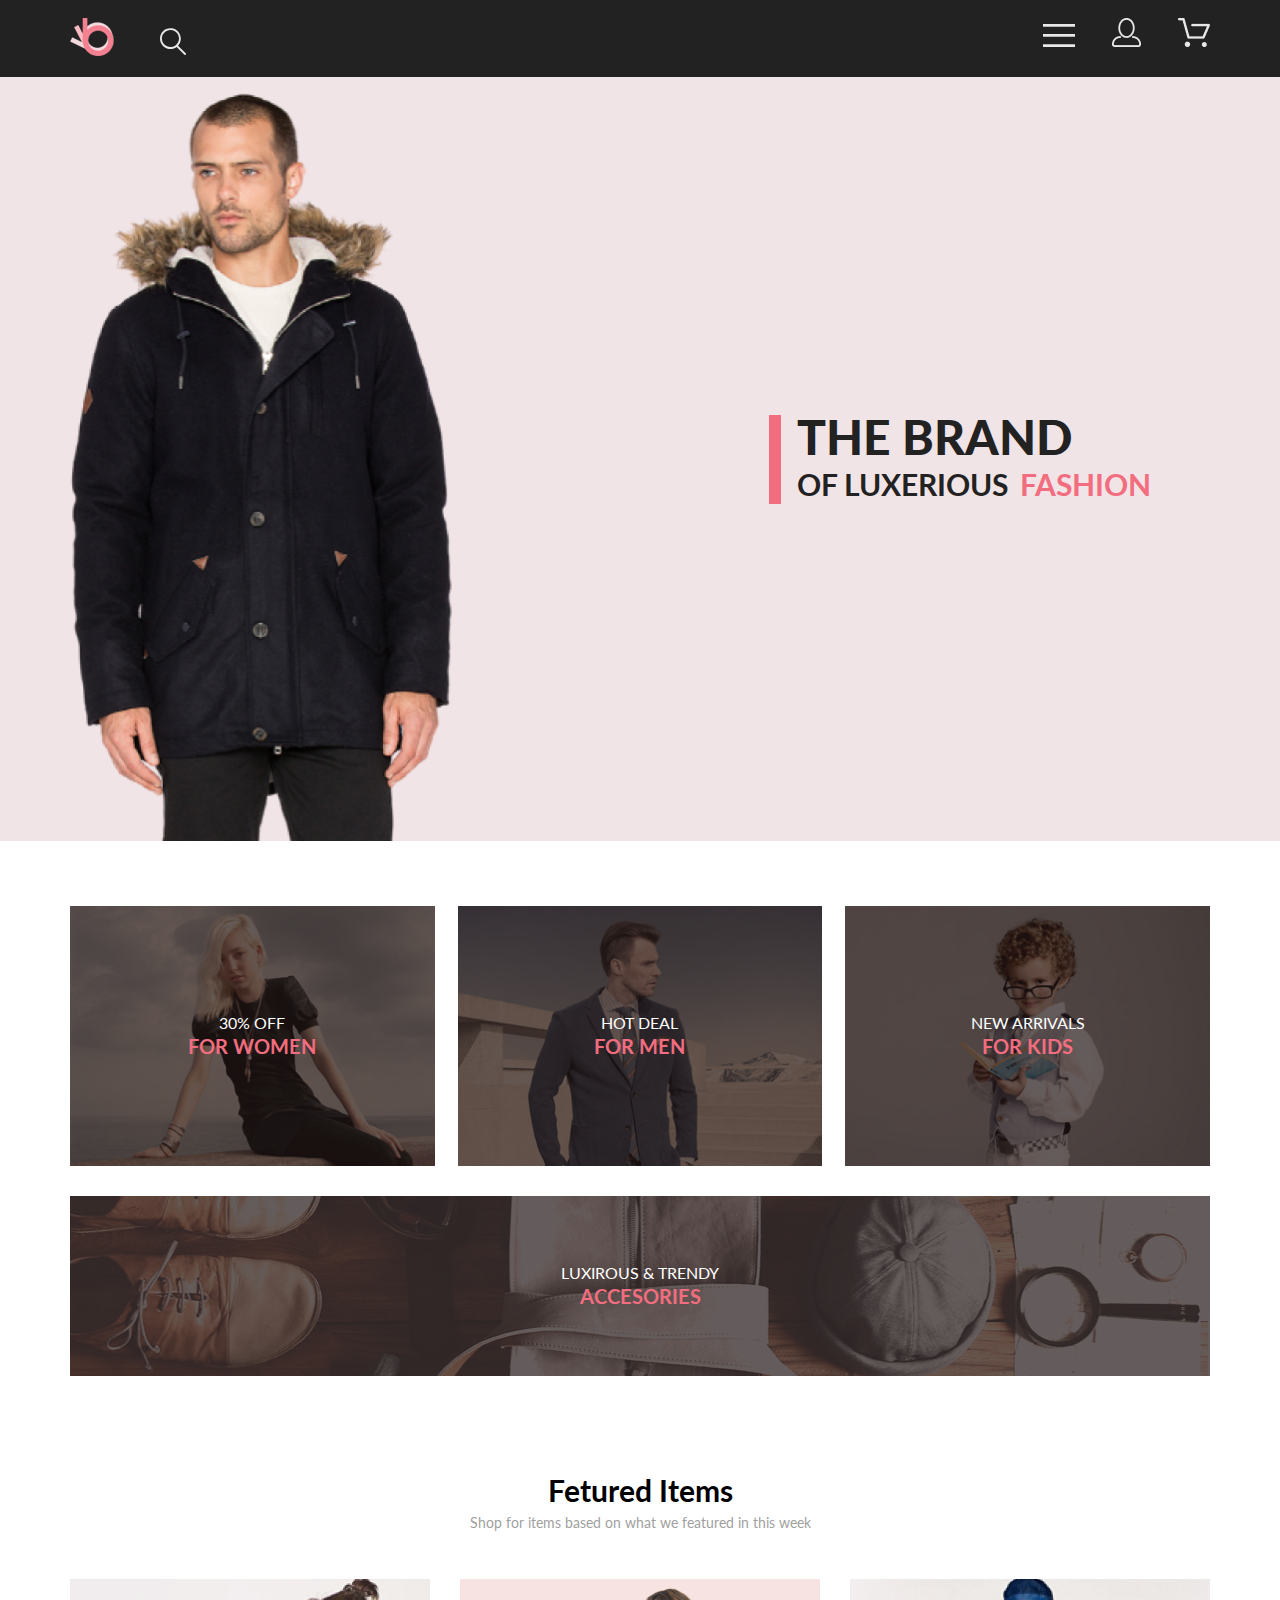
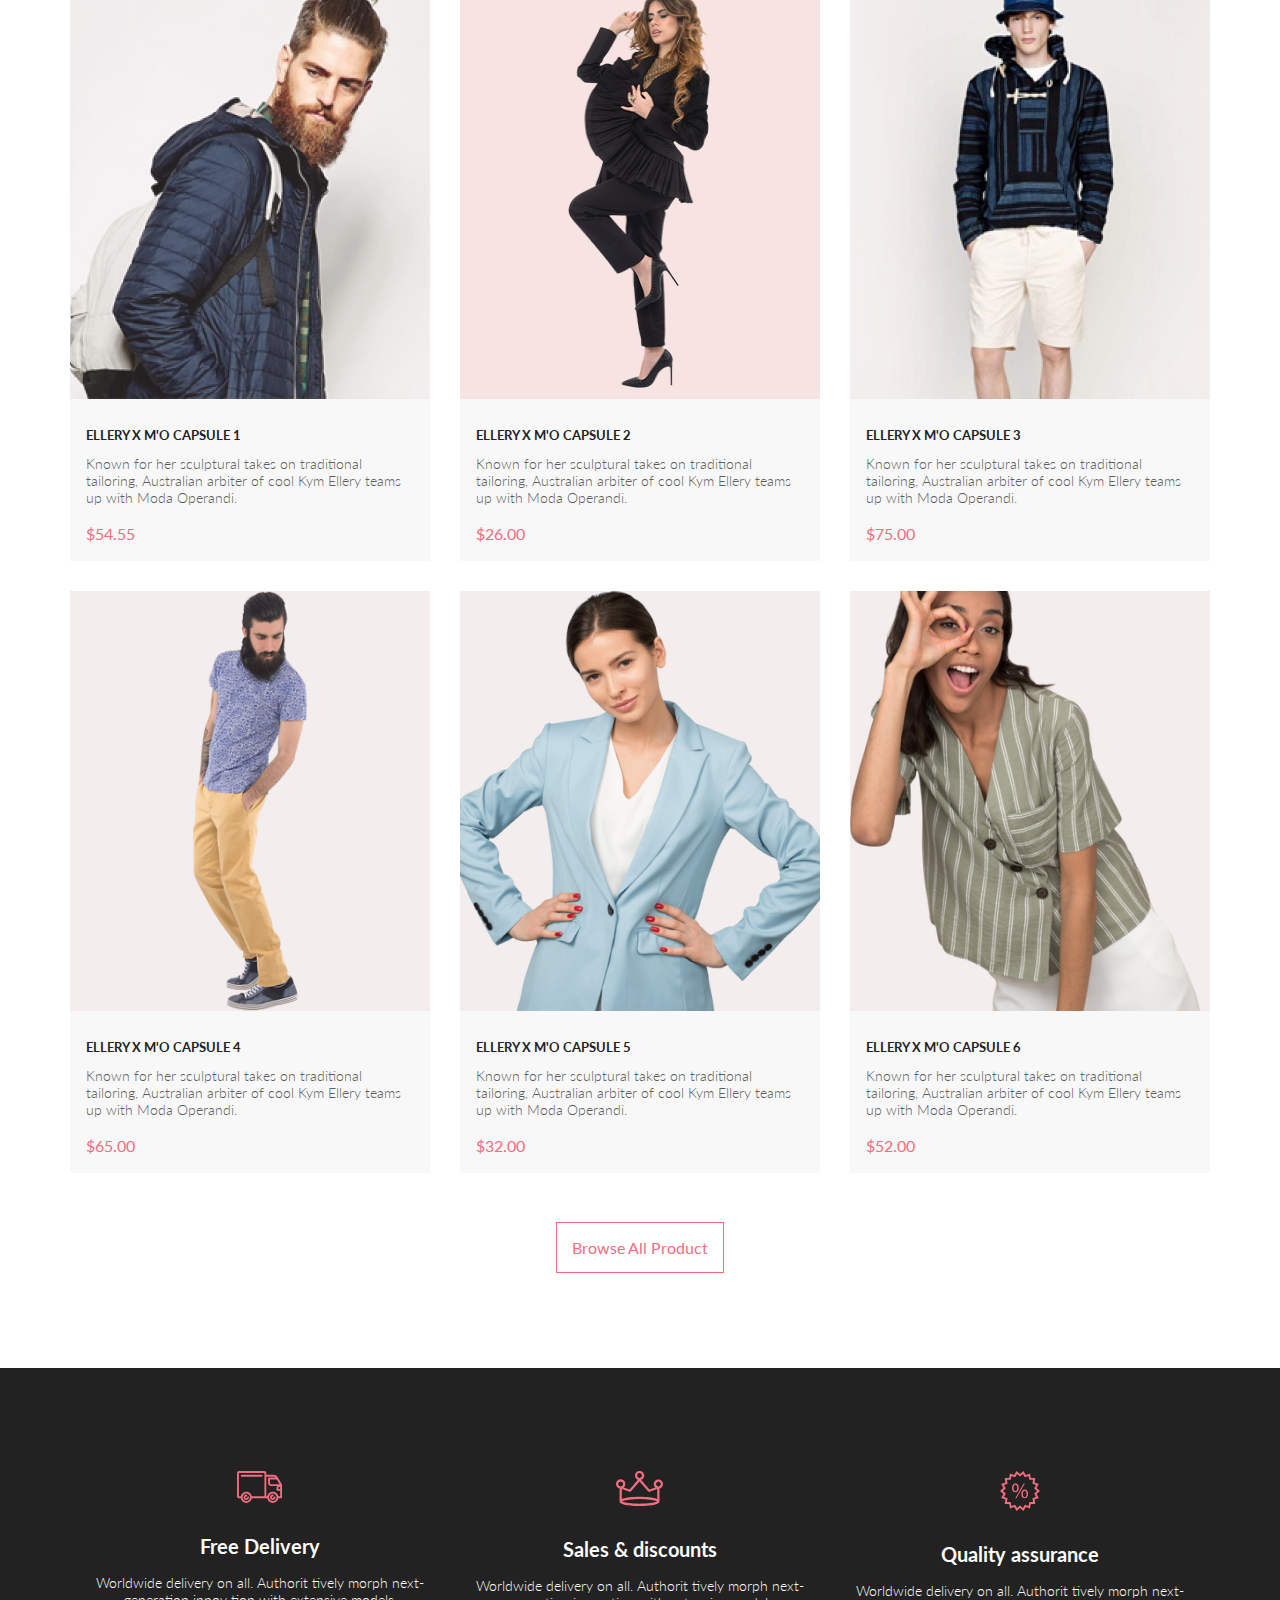
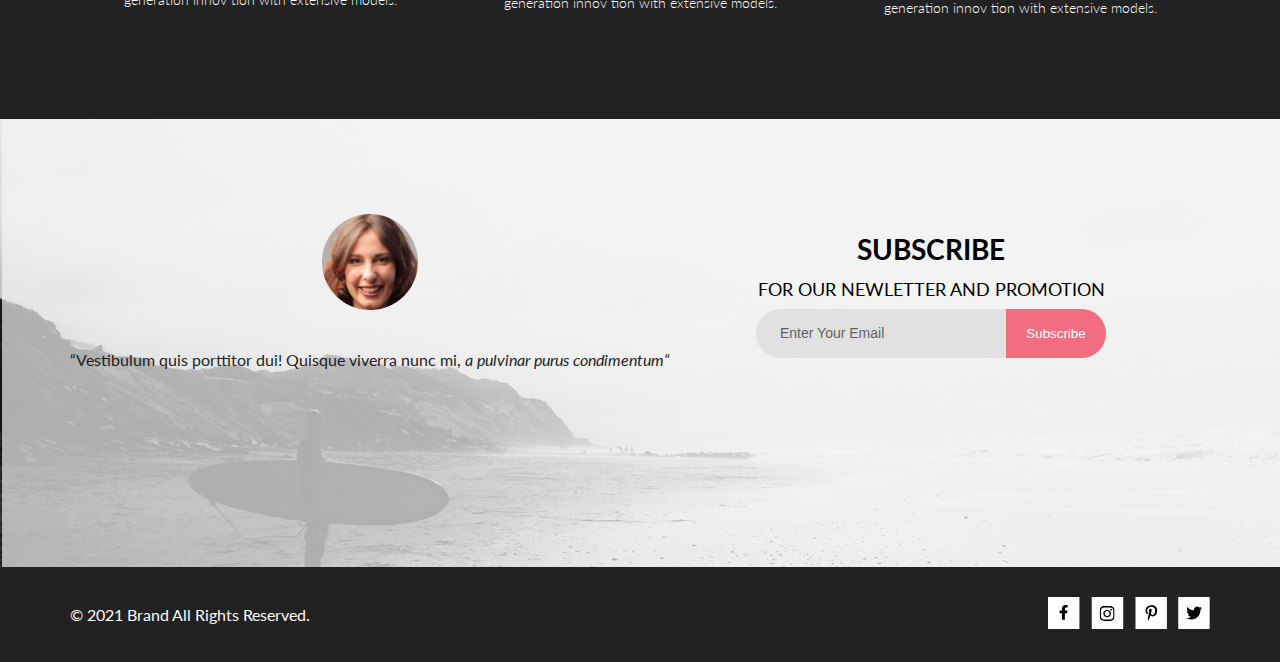
<file: index.html>
<!DOCTYPE html>
<html lang="en">

<head>
    <meta charset="UTF-8">
    <meta name="viewport" content="width=device-width, initial-scale=1.0">
    <title>Main</title>
    <link rel="preconnect" href="https://fonts.gstatic.com">
    <link rel="preconnect" href="https://fonts.gstatic.com" crossorigin>
    <link href="https://fonts.googleapis.com/css2?family=Lato:ital,wght@0,300;0,400;0,700;0,900;1,400&display=swap"
        rel="stylesheet">
    <link rel="stylesheet" href="src/css/style.css">
</head>

<body>
    <div class="header">
        <div class="wrap header-wrap">
            <div class="header-left">
                <a href="index.html" class="header-logo-link">
                    <img src="src/photo/logo.png" width="44" height="38" alt="logo">
                </a>
                <button class="button-search">
                    <img src="src/photo/search.svg" alt="search">
                </button>
            </div>
            <div class="header-right">
                <button class="button-burger">
                    <img src="src/photo/burger.svg" alt="logo">
                </button>
                <nav class="main-menu  hidden">
                    <div class="main-menu-box">
                        <button class="main-menu-close-btn"><img src="src/photo/close.svg" alt="close"></button>
                        <p class="main-menu-title">MENU</p>
                        <ul class="main-menu-list">
                            <li class="main-menu-item"><a href="#" class="main-menu-link">MAN</a>
                                <ul class="main-submenu">
                                    <li class="main-submenu-item"><a href="src/pages/catalog.html"
                                            class="main-submenu-link">Accessories</a>
                                    </li>
                                    <li class="main-submenu-item"><a href="src/pages/catalog.html"
                                            class="main-submenu-link">Bags</a>
                                    </li>
                                    <li class="main-submenu-item"><a href="src/pages/catalog.html"
                                            class="main-submenu-link">Denim</a>
                                    </li>
                                    <li class="main-submenu-item"><a href="src/pages/catalog.html"
                                            class="main-submenu-link">T-Shirts</a>
                                    </li>
                                </ul>
                            </li>
                            <li class="main-menu-item"><a href="#" class="main-menu-link">WOMAN</a>
                                <ul class="main-submenu">
                                    <li class="main-submenu-item"><a href="src/pages/catalog.html"
                                            class="main-submenu-link">Accessories</a>
                                    </li>
                                    <li class="main-submenu-item"><a href="src/pages/catalog.html"
                                            class="main-submenu-link">Bags</a>
                                    </li>
                                    <li class="main-submenu-item"><a href="src/pages/catalog.html"
                                            class="main-submenu-link">Denim</a>
                                    </li>
                                    <li class="main-submenu-item"><a href="src/pages/catalog.html"
                                            class="main-submenu-link">T-Shirts</a>
                                    </li>
                                </ul>
                            <li class="main-menu-item"><a href="#" class="main-menu-link">KIDS</a>
                                <ul class="main-submenu">
                                    <li class="main-submenu-item"><a href="src/pages/catalog.html"
                                            class="main-submenu-link">Accessories</a>
                                    </li>
                                    <li class="main-submenu-item"><a href="src/pages/catalog.html"
                                            class="main-submenu-link">Bags</a>
                                    </li>
                                    <li class="main-submenu-item"><a href="src/pages/catalog.html"
                                            class="main-submenu-link">Denim</a>
                                    </li>
                                    <li class="main-submenu-item"><a href="src/pages/catalog.html"
                                            class="main-submenu-link">T-Shirts</a>
                                    </li>
                                </ul>
                        </ul>
                    </div>
                </nav>
                <a href="src/pages/registration.html" class="account-link">
                    <img src="src/photo/account.png" alt="logo">
                </a>
                <a href="src/pages/cart.html" class="cart-link">
                    <img src="src/photo/cart.png" alt="logo">
                </a>
            </div>
        </div>
    </div>
    <main>
        <div class="promo">
            <div class="wrap promo-wrap">
                <h1 class="promo-title">
                    <span class="brand"> THE BRAND</span><br>
                    <span class="of-luxerious">OF LUXERIOUS</span>
                    <span class="fashion">FASHION</span>
                </h1>
            </div>
        </div>
        <section class="categories">
            <div class=" wrap categories-wrap">
                <h2 class="hidden">Категории товаров</h2>
                <div class="category-item category-item-women">
                    <a href="src/pages/catalog.html" class="category-link">
                        <p class="category_text">30% OFF<br><span class="category_red">FOR WOMEN</span>
                        </p>
                    </a>
                </div>
                <div class="category-item category-item-men">
                    <a href="src/pages/catalog.html" class="category-link">
                    <p class="category_text">HOT DEAL<br><span class="category_red">FOR MEN</span></p>
                    </a>
                </div>
                <div class="category-item category-item-kids">
                    <a href="src/pages/catalog.html" class="category-link">
                    <p class="category_text">NEW ARRIVALS<br><span class="category_red">FOR
                            KIDS</span>
                    </p>
                    </a>
                </div>
                <div class="category-item category-item-acc">
                    <a href="src/pages/catalog.html" class="category-link">
                    <p class="category_text">LUXIROUS & TRENDY<br><span class="category_red">ACCESORIES</span></p>
                    </a>
                </div>
            </div>
        </section>
        <section class="fetured">
            <div class="fetured wrap">
                <h2 class="fetured_heading">Fetured Items</h2>
                <p class="featured_text">Shop for items based on what we featured in this week</p>
                <div class="products">
                    <div class="product">
                        <img src="src/photo/bag.png" alt="product" class="product_img">
                        <div class="all_product_description">
                            <a href="src/pages/product.html" class="product-description-link">
                                <h2 class="product_name">ELLERY X M'O CAPSULE 1</h2>
                                <p class="product_description">Known for her sculptural takes on traditional tailoring,
                                    Australian
                                    arbiter of cool Kym Ellery teams up with Moda Operandi.</p>
                                <p class="product_price">$<span class="product_price_value">54.55</span></p>
                            </a>
                        </div>
                        <div class="product-overlay">
                            <button data-productId=0 class="product-btn">Add to Cart</button>
                        </div>
                    </div>
                    <div class="product">
                        <img src="src/photo/suit.png" alt="product" class="product_img">
                        <div class="all_product_description">
                            <a href="src/pages/product.html" class="product-description-link">
                                <h2 class="product_name">ELLERY X M'O CAPSULE 2</h2>
                                <p class="product_description">Known for her sculptural takes on traditional tailoring,
                                    Australian
                                    arbiter of cool Kym Ellery teams up with Moda Operandi.</p>
                                <p class="product_price">$<span class="product_price_value">26.00</span></p>
                            </a>
                        </div>
                        <div class="product-overlay">
                            <button data-productId=1 class="product-btn">Add to Cart</button>
                        </div>
                    </div>
                    <div class="product">
                        <img src="src/photo/hat.png" alt="product" class="product_img">
                        <div class="all_product_description">
                            <a href="src/pages/product.html" class="product-description-link">
                                <h2 class="product_name">ELLERY X M'O CAPSULE 3</h2>
                                <p class="product_description">Known for her sculptural takes on traditional tailoring,
                                    Australian
                                    arbiter of cool Kym Ellery teams up with Moda Operandi.</p>
                                <p class="product_price">$<span class="product_price_value">75.00</span></p>
                            </a>
                        </div>
                        <div class="product-overlay">
                            <button data-productId=2 class="product-btn">Add to Cart</button>
                        </div>
                    </div>
                    <div class="product">
                        <img src="src/photo/t-shirt.png" alt="product" class="product_img">
                        <div class="all_product_description">
                            <a href="src/pages/product.html" class="product-description-link">
                                <h2 class="product_name">ELLERY X M'O CAPSULE 4</h2>
                                <p class="product_description">Known for her sculptural takes on traditional tailoring,
                                    Australian
                                    arbiter of cool Kym Ellery teams up with Moda Operandi.</p>
                                <p class="product_price">$<span class="product_price_value">65.00</span></p>
                            </a>
                        </div>
                        <div class="product-overlay">
                            <button data-productId=3 class="product-btn">Add to Cart</button>
                        </div>
                    </div>
                    <div class="product">
                        <img src="src/photo/jacket.png" alt="product" class="product_img">
                        <div class="all_product_description">
                            <a href="src/pages/product.html" class="product-description-link">
                                <h2 class="product_name">ELLERY X M'O CAPSULE 5</h2>
                                <p class="product_description">Known for her sculptural takes on traditional tailoring,
                                    Australian
                                    arbiter of cool Kym Ellery teams up with Moda Operandi.</p>
                                <p class="product_price">$<span class="product_price_value">32.00</span></p>
                            </a>
                        </div>
                        <div class="product-overlay">
                            <button data-productId=4 class="product-btn">Add to Cart</button>
                        </div>
                    </div>
                    <div class="product">
                        <img src="src/photo/green-jacket.png" alt="product" class="product_img">
                        <div class="all_product_description">
                            <a href="src/pages/product.html" class="product-description-link">
                                <h2 class="product_name">ELLERY X M'O CAPSULE 6</h2>
                                <p class="product_description">Known for her sculptural takes on traditional tailoring,
                                    Australian
                                    arbiter of cool Kym Ellery teams up with Moda Operandi.</p>
                                <p class="product_price">$<span class="product_price_value">52.00</span></p>
                            </a>
                        </div>
                        <div class="product-overlay">
                            <button data-productId=5 class="product-btn">Add to Cart</button>
                        </div>
                    </div>
                </div>
            </div>
            <div class="button">
                <a href="src/pages/catalog.html" class="button_all_products">Browse All Product</a>
            </div>
        </section>
        <section class="advantages">
            <div class="wrap advantages-wrap">
                <a href="#" class="advantages-item">
                    <img src="src/photo/delivery.svg" alt="delivery" class="delivery_photo">
                    <h2 class="advantages-heading">Free Delivery</h2>
                    <p class="advantages-text">Worldwide delivery on all. Authorit tively morph next-generation innov
                        tion
                        with
                        extensive models.</p>
                </a>
                <a href="#" class="advantages-item">
                    <img src="src/photo/sales.svg" alt="sales" class="sales_photo">
                    <h2 class="advantages-heading">Sales & discounts</h2>
                    <p class="advantages-text">Worldwide delivery on all. Authorit tively morph next-generation innov
                        tion
                        with
                        extensive models.</p>
                </a>
                <a href="#" class="advantages-item">
                    <img src="src/photo/assurance.svg" alt="assurance" class="assurance_photo">
                    <h2 class="advantages-heading">Quality assurance</h2>
                    <p class="advantages-text">Worldwide delivery on all. Authorit tively morph next-generation innov
                        tion
                        with extensive models.</p>
                </a>
            </div>
        </section>
    </main>
    <section class="feedback">
        <div class="wrap feedback-wrap">
            <a href="#" class="comment">
                <img src="src/photo/comment.png" alt="comment_photo" class="comment-photo">
                <p class="comment-text">“Vestibulum quis porttitor dui! Quisque viverra nunc mi, <span
                        class="comment-text-italic"> a pulvinar purus
                        condimentum“</span></p>
            </a>
            <div class="subscribe">
                <div class="subscribe-text">
                    <h3 class="subscribe-heading">SUBSCRIBE</h3>
                    <h4 class="subscribe-heading-mini">FOR OUR NEWLETTER AND PROMOTION</h4>
                </div>
                <div class="subscribe-form">
                    <form action="#">
                        <div class="subscribe-forma">
                            <input class="subscribe-email" type="email" placeholder="Enter Your Email" required>
                            <input class="subscribe-submit" type="submit" value="Subscribe">
                        </div>
                    </form>
                </div>
            </div>
        </div>
    </section>
    <footer class="footer">
        <div class="wrap footer-wrap">
            <div class="footer-left">
                <p class="footer-text">© 2021 Brand All Rights Reserved.</p>
            </div>
            <div class="footer-right">
                <a href="#" class="footer-link facebook">
                    <img src="src/photo/fb.svg" alt="facebook">
                </a>
                <a href="#" class="footer-link instagram">
                    <img src="src/photo/inst.svg" alt="instagram">
                </a>
                <a href="#" class="footer-link pinterest">
                    <img src="src/photo/pin.svg" alt="pinterestk">
                </a>
                <a href="#" class="footer-link twitter">
                    <img src="src/photo/tw.svg" alt="twitter">
                </a>
            </div>
        </div>
    </footer>
    <script src="src/js/burger.js"></script>
</body>

</html>
</file>
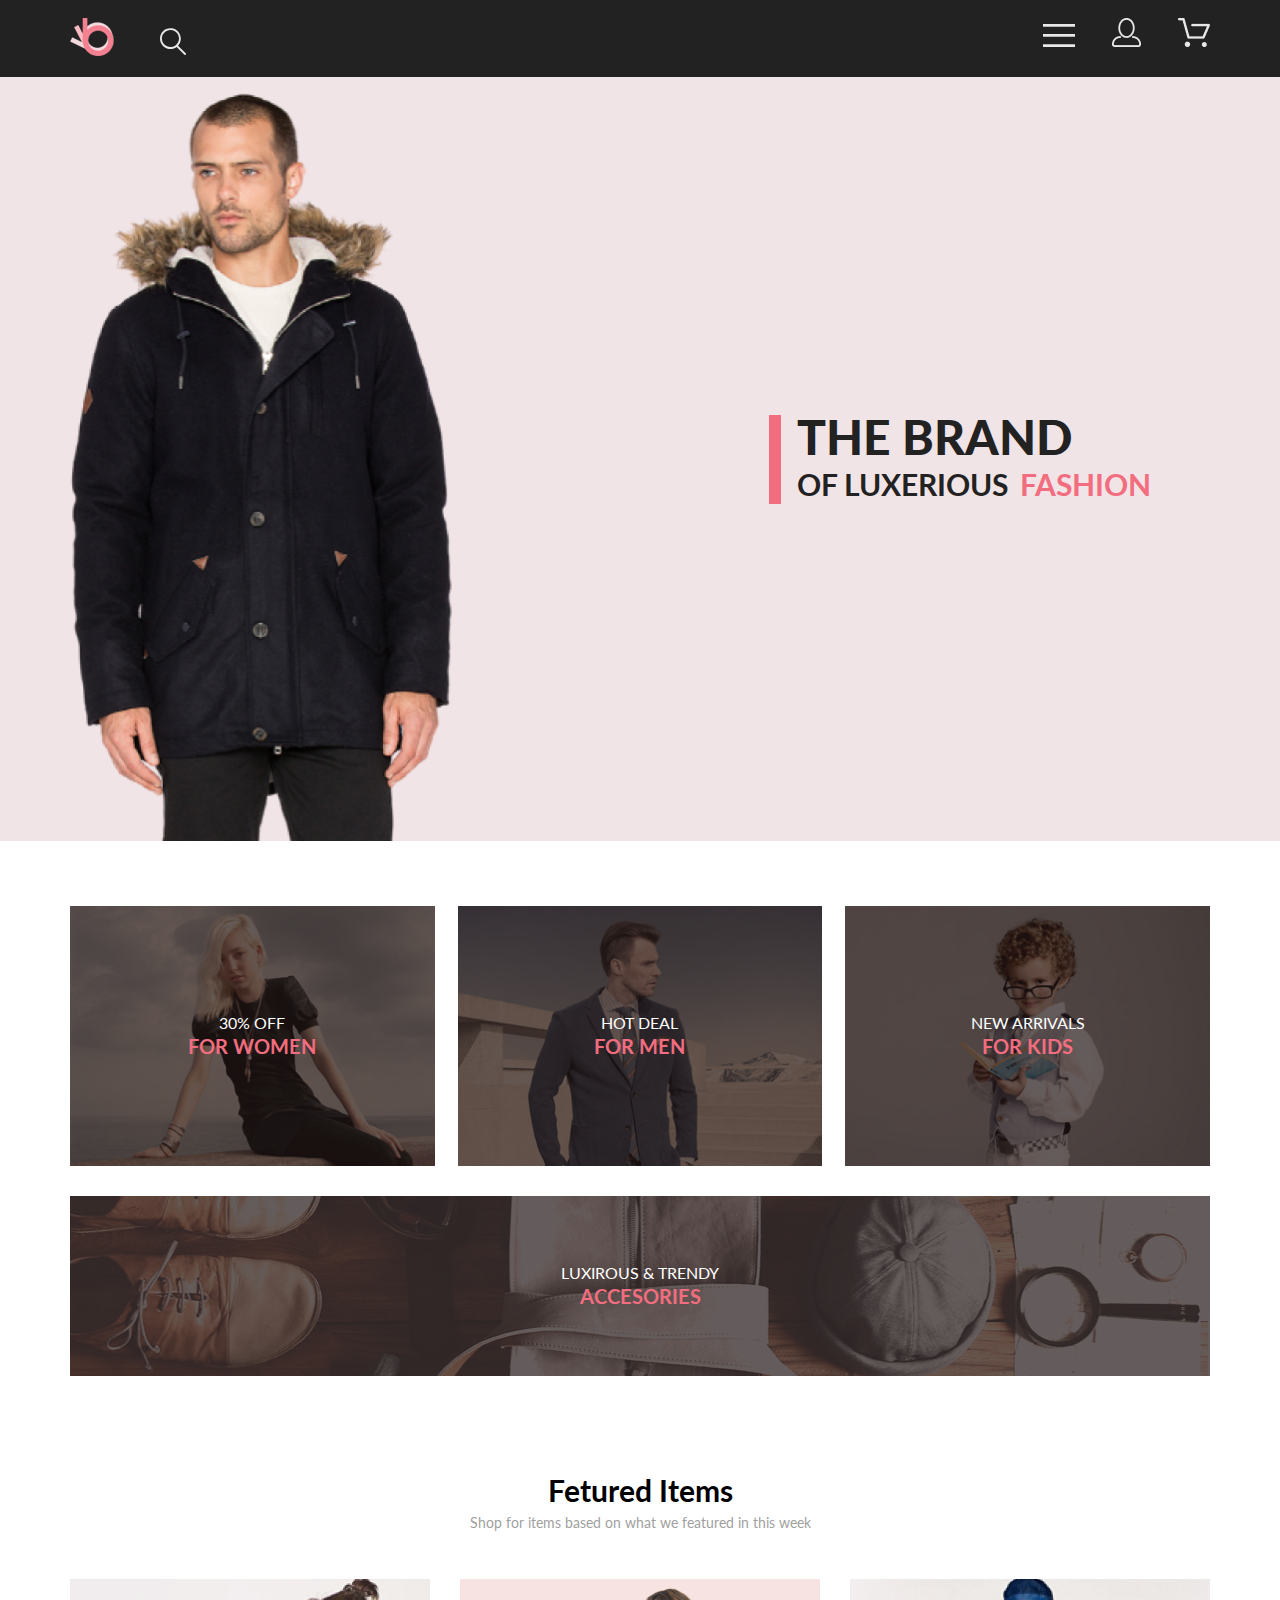
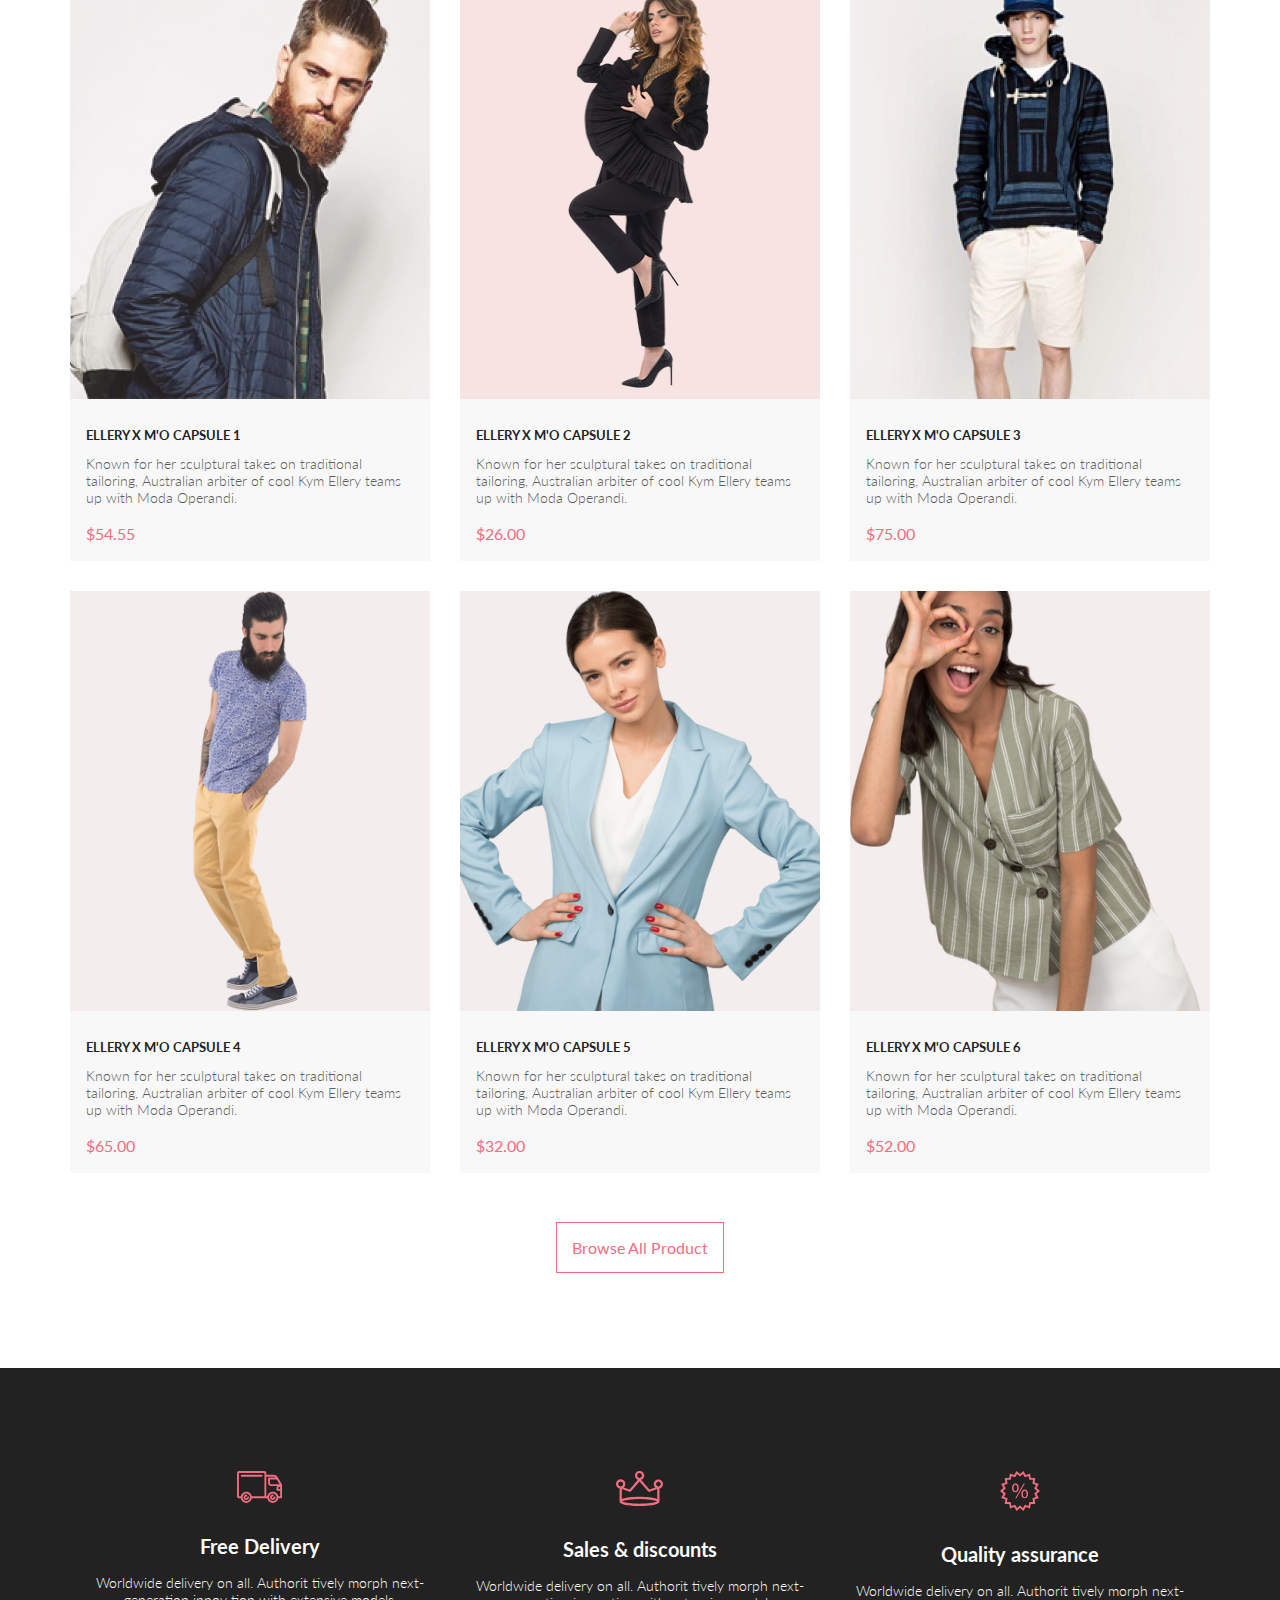
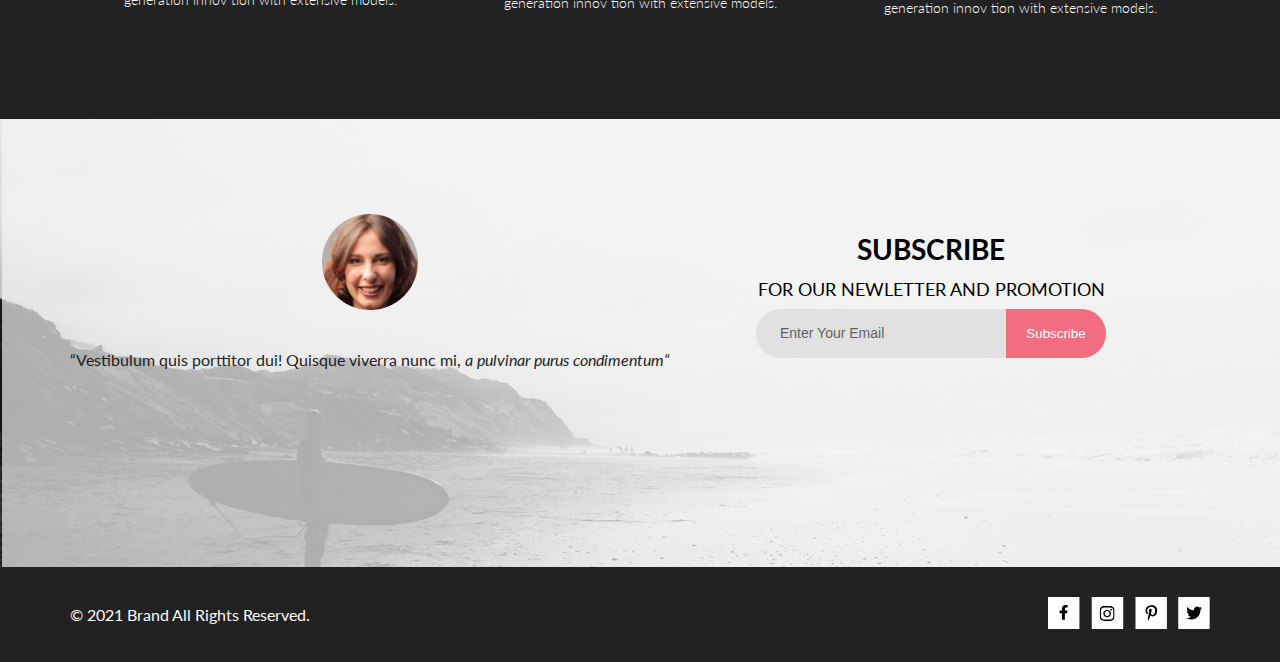
<file: src/index.html>
<!DOCTYPE html>
<html lang="en">

<head>
    <meta charset="UTF-8">
    <meta name="viewport" content="width=device-width, initial-scale=1.0">
    <title>Main</title>
    <link rel="preconnect" href="https://fonts.gstatic.com">
    <link rel="preconnect" href="https://fonts.gstatic.com" crossorigin>
    <link href="https://fonts.googleapis.com/css2?family=Lato:ital,wght@0,300;0,400;0,700;0,900;1,400&display=swap"
        rel="stylesheet">
    <link rel="stylesheet" href="css/style.css">
</head>

<body>
    <div class="header">
        <div class="wrap header-wrap">
            <div class="header-left">
                <a href="index.html" class="header-logo-link">
                    <img src="photo/logo.png" width="44" height="38" alt="logo">
                </a>
                <button class="button-search">
                    <img src="photo/search.svg" alt="search">
                </button>
            </div>
            <div class="header-right">
                <button class="button-burger">
                    <img src="photo/burger.svg" alt="logo">
                </button>
                <nav class="main-menu  hidden">
                    <div class="main-menu-box">
                        <button class="main-menu-close-btn"><img src="photo/close.svg" alt="close"></button>
                        <p class="main-menu-title">MENU</p>
                        <ul class="main-menu-list">
                            <li class="main-menu-item"><a href="#" class="main-menu-link">MAN</a>
                                <ul class="main-submenu">
                                    <li class="main-submenu-item"><a href="pages/catalog.html"
                                            class="main-submenu-link">Accessories</a>
                                    </li>
                                    <li class="main-submenu-item"><a href="pages/catalog.html"
                                            class="main-submenu-link">Bags</a>
                                    </li>
                                    <li class="main-submenu-item"><a href="pages/catalog.html"
                                            class="main-submenu-link">Denim</a>
                                    </li>
                                    <li class="main-submenu-item"><a href="pages/catalog.html"
                                            class="main-submenu-link">T-Shirts</a>
                                    </li>
                                </ul>
                            </li>
                            <li class="main-menu-item"><a href="#" class="main-menu-link">WOMAN</a>
                                <ul class="main-submenu">
                                    <li class="main-submenu-item"><a href="pages/catalog.html"
                                            class="main-submenu-link">Accessories</a>
                                    </li>
                                    <li class="main-submenu-item"><a href="pages/catalog.html"
                                            class="main-submenu-link">Bags</a>
                                    </li>
                                    <li class="main-submenu-item"><a href="pages/catalog.html"
                                            class="main-submenu-link">Denim</a>
                                    </li>
                                    <li class="main-submenu-item"><a href="pages/catalog.html"
                                            class="main-submenu-link">T-Shirts</a>
                                    </li>
                                </ul>
                            <li class="main-menu-item"><a href="#" class="main-menu-link">KIDS</a>
                                <ul class="main-submenu">
                                    <li class="main-submenu-item"><a href="pages/catalog.html"
                                            class="main-submenu-link">Accessories</a>
                                    </li>
                                    <li class="main-submenu-item"><a href="pages/catalog.html"
                                            class="main-submenu-link">Bags</a>
                                    </li>
                                    <li class="main-submenu-item"><a href="pages/catalog.html"
                                            class="main-submenu-link">Denim</a>
                                    </li>
                                    <li class="main-submenu-item"><a href="pages/catalog.html"
                                            class="main-submenu-link">T-Shirts</a>
                                    </li>
                                </ul>
                        </ul>
                    </div>
                </nav>
                <a href="pages/registration.html" class="account-link">
                    <img src="photo/account.png" alt="logo">
                </a>
                <a href="pages/cart.html" class="cart-link">
                    <img src="photo/cart.png" alt="logo">
                </a>
            </div>
        </div>
    </div>
    <main>
        <div class="promo">
            <div class="wrap promo-wrap">
                <h1 class="promo-title">
                    <span class="brand"> THE BRAND</span><br>
                    <span class="of-luxerious">OF LUXERIOUS</span>
                    <span class="fashion">FASHION</span>
                </h1>
            </div>
        </div>
        <section class="categories">
            <div class=" wrap categories-wrap">
                <h2 class="hidden">Категории товаров</h2>
                <div class="category-item category-item-women">
                    <a href="pages/catalog.html" class="category-link">
                        <p class="category_text">30% OFF<br><span class="category_red">FOR WOMEN</span>
                        </p>
                    </a>
                </div>
                <div class="category-item category-item-men">
                    <a href="pages/catalog.html" class="category-link">
                    <p class="category_text">HOT DEAL<br><span class="category_red">FOR MEN</span></p>
                    </a>
                </div>
                <div class="category-item category-item-kids">
                    <a href="pages/catalog.html" class="category-link">
                    <p class="category_text">NEW ARRIVALS<br><span class="category_red">FOR
                            KIDS</span>
                    </p>
                    </a>
                </div>
                <div class="category-item category-item-acc">
                    <a href="pages/catalog.html" class="category-link">
                    <p class="category_text">LUXIROUS & TRENDY<br><span class="category_red">ACCESORIES</span></p>
                    </a>
                </div>
            </div>
        </section>
        <section class="fetured">
            <div class="fetured wrap">
                <h2 class="fetured_heading">Fetured Items</h2>
                <p class="featured_text">Shop for items based on what we featured in this week</p>
                <div class="products">
                    <div class="product">
                        <img src="photo/bag.png" alt="product" class="product_img">
                        <div class="all_product_description">
                            <a href="pages/product.html" class="product-description-link">
                                <h2 class="product_name">ELLERY X M'O CAPSULE 1</h2>
                                <p class="product_description">Known for her sculptural takes on traditional tailoring,
                                    Australian
                                    arbiter of cool Kym Ellery teams up with Moda Operandi.</p>
                                <p class="product_price">$<span class="product_price_value">54.55</span></p>
                            </a>
                        </div>
                        <div class="product-overlay">
                            <button data-productId=0 class="product-btn">Add to Cart</button>
                        </div>
                    </div>
                    <div class="product">
                        <img src="photo/suit.png" alt="product" class="product_img">
                        <div class="all_product_description">
                            <a href="pages/product.html" class="product-description-link">
                                <h2 class="product_name">ELLERY X M'O CAPSULE 2</h2>
                                <p class="product_description">Known for her sculptural takes on traditional tailoring,
                                    Australian
                                    arbiter of cool Kym Ellery teams up with Moda Operandi.</p>
                                <p class="product_price">$<span class="product_price_value">26.00</span></p>
                            </a>
                        </div>
                        <div class="product-overlay">
                            <button data-productId=1 class="product-btn">Add to Cart</button>
                        </div>
                    </div>
                    <div class="product">
                        <img src="photo/hat.png" alt="product" class="product_img">
                        <div class="all_product_description">
                            <a href="pages/product.html" class="product-description-link">
                                <h2 class="product_name">ELLERY X M'O CAPSULE 3</h2>
                                <p class="product_description">Known for her sculptural takes on traditional tailoring,
                                    Australian
                                    arbiter of cool Kym Ellery teams up with Moda Operandi.</p>
                                <p class="product_price">$<span class="product_price_value">75.00</span></p>
                            </a>
                        </div>
                        <div class="product-overlay">
                            <button data-productId=2 class="product-btn">Add to Cart</button>
                        </div>
                    </div>
                    <div class="product">
                        <img src="photo/t-shirt.png" alt="product" class="product_img">
                        <div class="all_product_description">
                            <a href="pages/product.html" class="product-description-link">
                                <h2 class="product_name">ELLERY X M'O CAPSULE 4</h2>
                                <p class="product_description">Known for her sculptural takes on traditional tailoring,
                                    Australian
                                    arbiter of cool Kym Ellery teams up with Moda Operandi.</p>
                                <p class="product_price">$<span class="product_price_value">65.00</span></p>
                            </a>
                        </div>
                        <div class="product-overlay">
                            <button data-productId=3 class="product-btn">Add to Cart</button>
                        </div>
                    </div>
                    <div class="product">
                        <img src="photo/jacket.png" alt="product" class="product_img">
                        <div class="all_product_description">
                            <a href="pages/product.html" class="product-description-link">
                                <h2 class="product_name">ELLERY X M'O CAPSULE 5</h2>
                                <p class="product_description">Known for her sculptural takes on traditional tailoring,
                                    Australian
                                    arbiter of cool Kym Ellery teams up with Moda Operandi.</p>
                                <p class="product_price">$<span class="product_price_value">32.00</span></p>
                            </a>
                        </div>
                        <div class="product-overlay">
                            <button data-productId=4 class="product-btn">Add to Cart</button>
                        </div>
                    </div>
                    <div class="product">
                        <img src="photo/green-jacket.png" alt="product" class="product_img">
                        <div class="all_product_description">
                            <a href="pages/product.html" class="product-description-link">
                                <h2 class="product_name">ELLERY X M'O CAPSULE 6</h2>
                                <p class="product_description">Known for her sculptural takes on traditional tailoring,
                                    Australian
                                    arbiter of cool Kym Ellery teams up with Moda Operandi.</p>
                                <p class="product_price">$<span class="product_price_value">52.00</span></p>
                            </a>
                        </div>
                        <div class="product-overlay">
                            <button data-productId=5 class="product-btn">Add to Cart</button>
                        </div>
                    </div>
                </div>
            </div>
            <div class="button">
                <a href="pages/catalog.html" class="button_all_products">Browse All Product</a>
            </div>
        </section>
        <section class="advantages">
            <div class="wrap advantages-wrap">
                <a href="#" class="advantages-item">
                    <img src="photo/delivery.svg" alt="delivery" class="delivery_photo">
                    <h2 class="advantages-heading">Free Delivery</h2>
                    <p class="advantages-text">Worldwide delivery on all. Authorit tively morph next-generation innov
                        tion
                        with
                        extensive models.</p>
                </a>
                <a href="#" class="advantages-item">
                    <img src="photo/sales.svg" alt="sales" class="sales_photo">
                    <h2 class="advantages-heading">Sales & discounts</h2>
                    <p class="advantages-text">Worldwide delivery on all. Authorit tively morph next-generation innov
                        tion
                        with
                        extensive models.</p>
                </a>
                <a href="#" class="advantages-item">
                    <img src="photo/assurance.svg" alt="assurance" class="assurance_photo">
                    <h2 class="advantages-heading">Quality assurance</h2>
                    <p class="advantages-text">Worldwide delivery on all. Authorit tively morph next-generation innov
                        tion
                        with extensive models.</p>
                </a>
            </div>
        </section>
    </main>
    <section class="feedback">
        <div class="wrap feedback-wrap">
            <a href="#" class="comment">
                <img src="photo/comment.png" alt="comment_photo" class="comment-photo">
                <p class="comment-text">“Vestibulum quis porttitor dui! Quisque viverra nunc mi, <span
                        class="comment-text-italic"> a pulvinar purus
                        condimentum“</span></p>
            </a>
            <div class="subscribe">
                <div class="subscribe-text">
                    <h3 class="subscribe-heading">SUBSCRIBE</h3>
                    <h4 class="subscribe-heading-mini">FOR OUR NEWLETTER AND PROMOTION</h4>
                </div>
                <div class="subscribe-form">
                    <form action="#">
                        <div class="subscribe-forma">
                            <input class="subscribe-email" type="email" placeholder="Enter Your Email" required>
                            <input class="subscribe-submit" type="submit" value="Subscribe">
                        </div>
                    </form>
                </div>
            </div>
        </div>
    </section>
    <footer class="footer">
        <div class="wrap footer-wrap">
            <div class="footer-left">
                <p class="footer-text">© 2021 Brand All Rights Reserved.</p>
            </div>
            <div class="footer-right">
                <a href="#" class="footer-link facebook">
                    <img src="photo/fb.svg" alt="facebook">
                </a>
                <a href="#" class="footer-link instagram">
                    <img src="photo/inst.svg" alt="instagram">
                </a>
                <a href="#" class="footer-link pinterest">
                    <img src="photo/pin.svg" alt="pinterestk">
                </a>
                <a href="#" class="footer-link twitter">
                    <img src="photo/tw.svg" alt="twitter">
                </a>
            </div>
        </div>
    </footer>
    <script src="js/burger.js"></script>
</body>

</html>
</file>
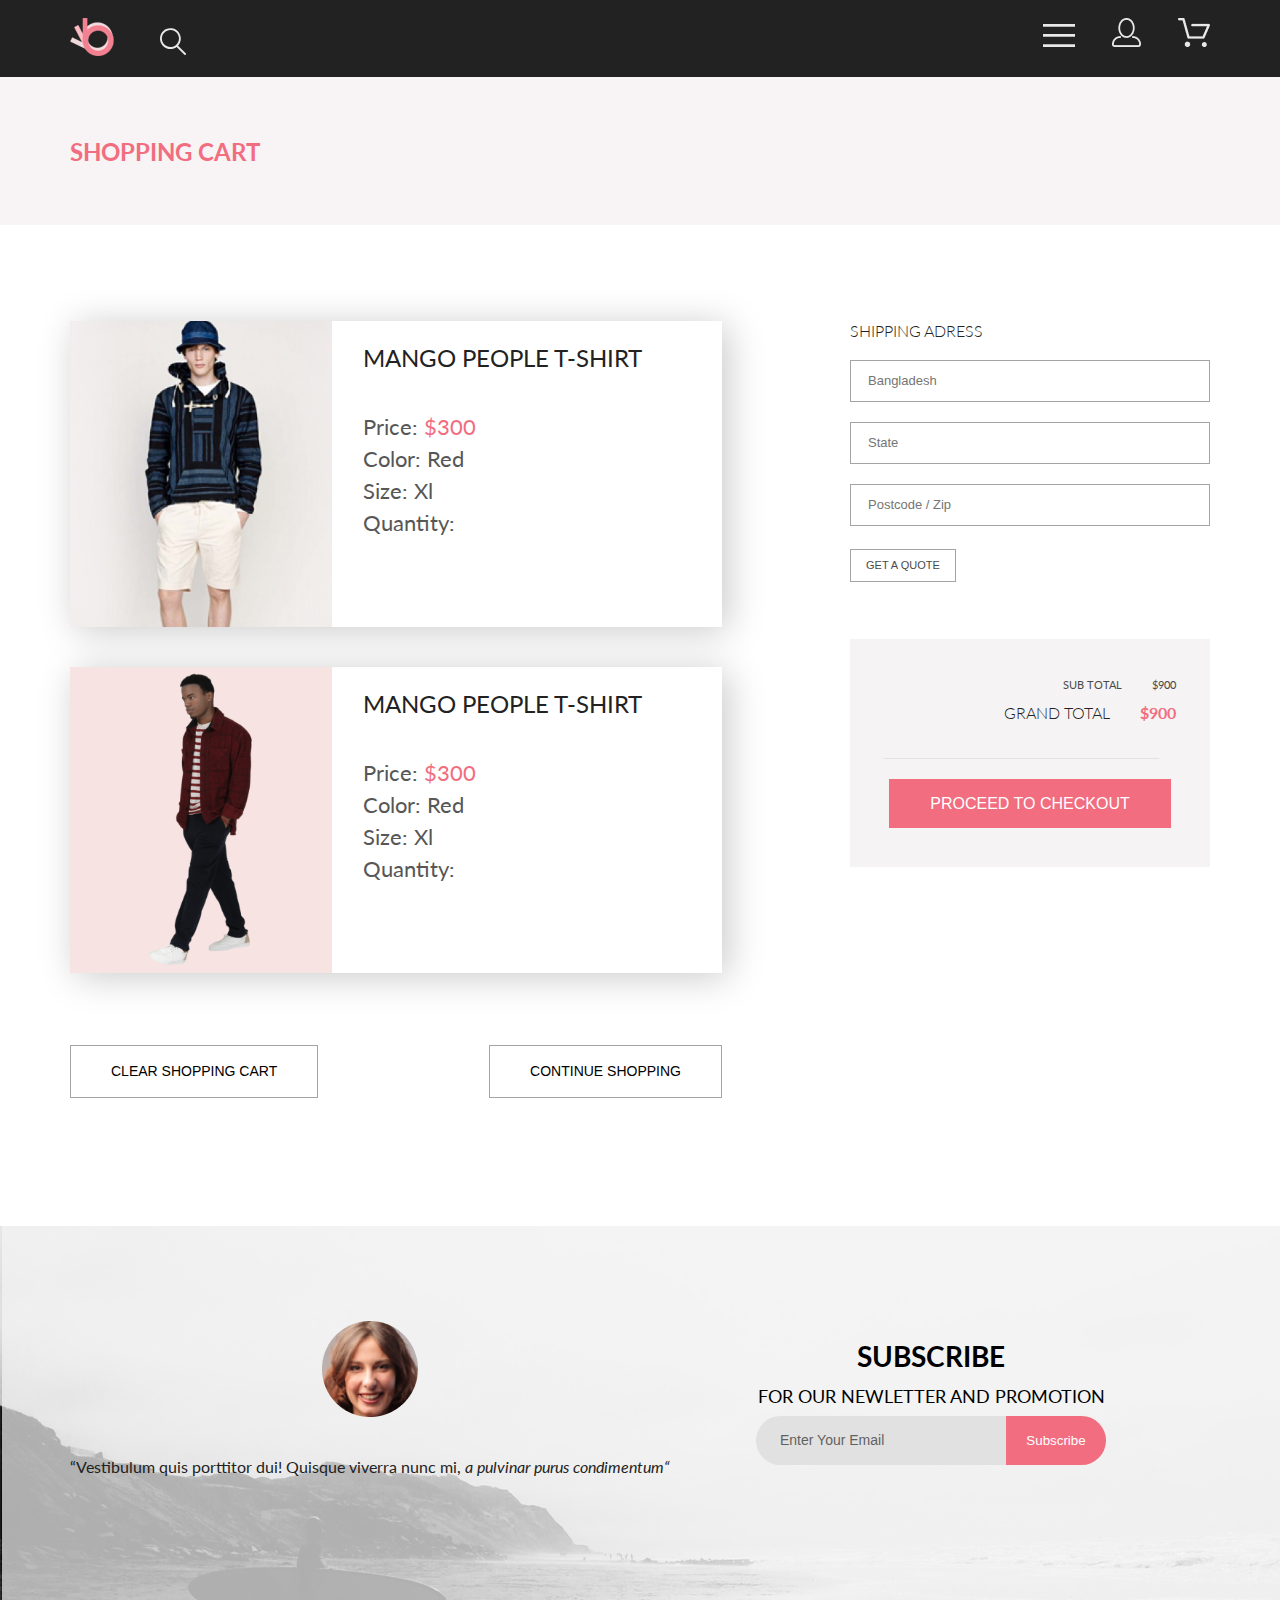
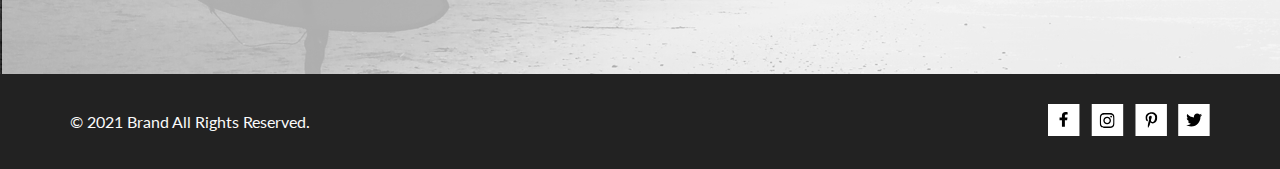
<file: cart.html>
<!DOCTYPE html>
<html lang="en">

<head>
    <meta charset="UTF-8">
    <meta name="viewport" content="width=device-width, initial-scale=1.0">
    <title>Cart</title>
    <link rel="preconnect" href="https://fonts.gstatic.com">
    <link rel="preconnect" href="https://fonts.gstatic.com" crossorigin>
    <link href="https://fonts.googleapis.com/css2?family=Lato:ital,wght@0,300;0,400;0,700;0,900;1,400&display=swap"
        rel="stylesheet">
    <link rel="stylesheet" href="css/style.css">
</head>

<body>
    <div class="header">
        <div class="wrap header-wrap">
            <div class="header-left">
                <a href="#" class="header-logo-link">
                    <img src="photo/logo.png" width="44" height="38" alt="logo">
                </a>
                <button class="button-search">
                    <img src="photo/search.svg" alt="search">
                </button>
            </div>
            <div class="header-right">
                <button class="button-burger">
                    <img src="photo/burger.svg" alt="logo">
                </button>
                <nav class="main-menu main-menu-close">
                    <!--main-menu-close-->
                    <div class="main-menu-box">
                        <button class="main-menu-close-btn"><img src="photo/close.svg" alt="close"></button>
                        <p class="main-menu-title">MENU</p>
                        <ul class="main-menu-list">
                            <li class="main-menu-item"><a href="#" class="main-menu-link">MAN</a>
                                <ul class="main-submenu">
                                    <li class="main-submenu-item"><a href="#" class="main-submenu-link">Accessories</a>
                                    </li>
                                    <li class="main-submenu-item"><a href="#" class="main-submenu-link">Bags</a>
                                    </li>
                                    <li class="main-submenu-item"><a href="#" class="main-submenu-link">Denim</a>
                                    </li>
                                    <li class="main-submenu-item"><a href="#" class="main-submenu-link">T-Shirts</a>
                                    </li>
                                </ul>
                            </li>
                            <li class="main-menu-item"><a href="#" class="main-menu-link">WOMAN</a>
                                <ul class="main-submenu">
                                    <li class="main-submenu-item"><a href="#" class="main-submenu-link">Accessories</a>
                                    </li>
                                    <li class="main-submenu-item"><a href="#" class="main-submenu-link">Bags</a>
                                    </li>
                                    <li class="main-submenu-item"><a href="#" class="main-submenu-link">Denim</a>
                                    </li>
                                    <li class="main-submenu-item"><a href="#" class="main-submenu-link">T-Shirts</a>
                                    </li>
                                </ul>
                            <li class="main-menu-item"><a href="#" class="main-menu-link">KIDS</a>
                                <ul class="main-submenu">
                                    <li class="main-submenu-item"><a href="#" class="main-submenu-link">Accessories</a>
                                    </li>
                                    <li class="main-submenu-item"><a href="#" class="main-submenu-link">Bags</a>
                                    </li>
                                    <li class="main-submenu-item"><a href="#" class="main-submenu-link">Denim</a>
                                    </li>
                                    <li class="main-submenu-item"><a href="#" class="main-submenu-link">T-Shirts</a>
                                    </li>
                                </ul>
                        </ul>
                    </div>
                </nav>
                <a href="#" class="account-link">
                    <img src="photo/account.png" alt="logo">
                </a>
                <a href="#" class="cart-link">
                    <img src="photo/cart.png" alt="logo">
                </a>
            </div>
        </div>
    </div>
    <main>
        <section class="page-title">
            <div class="wrap page-title-wrap">
                <div class="page-title-new">
                    <h2 class="new">SHOPPING CART</h2>
                </div>
            </div>
        </section>
        <section class="cart">
            <div class="cart-block wrap">
                <div class="cart-products">
                    <div class="cart-left">
                        <div class="cart-product">
                            <div class="cart-img-block"><img src="photo/hat.png" alt="product" class="cart-prod-img">
                            </div>
                            <div class="cart-prod-text">
                                <h3 class="cart-prod-head">MANGO PEOPLE T-SHIRT</h3>
                                <ul class="cart-feature">
                                    <li class="cart-item">Price: <span class="price-color">$300</span></li>
                                    <li class="cart-item">Color: Red</li>
                                    <li class="cart-item">Size: Xl</li>
                                    <li class="cart-item">Quantity:</li>
                                </ul>
                            </div>
                        </div>
                        <div class="cart-product">
                            <div class="cart-img-block"><img src="photo/red-jacket.png" alt="product"
                                    class="cart-prod-img"></div>
                            <div class="cart-prod-text">
                                <h3 class="cart-prod-head">MANGO PEOPLE T-SHIRT</h3>

                                <ul class="cart-feature">
                                    <li class="cart-item">Price: <span class="price-color">$300</span></li>
                                    <li class="cart-item">Color: Red</li>
                                    <li class="cart-item">Size: Xl</li>
                                    <li class="cart-item">Quantity:</li>
                                </ul>
                            </div>
                        </div>
                    </div>
                    <div class="cart-buttons">
                        <div class="cart-buttons-wrap">
                            <button class="shopping-btn">CLEAR SHOPPING CART</button>
                            <button class="shopping-btn">CONTINUE SHOPPING</button>
                        </div>
                    </div>
                </div>
                <div class="cart-form-block">
                    <div class="cart-form">
                        <h3 class="cart-form-head">SHIPPING ADRESS</h3>
                        <form action="#" class="form-adress">
                            <input type="text" placeholder="Bangladesh" class="cart-field" required><br>
                            <input type="text" placeholder="State" class="cart-field" required><br>
                            <input type="text" placeholder="Postcode / Zip" class="cart-field" required><br>
                            <button type="submit" class="quote-btn">GET A QUOTE</button>
                        </form>
                    </div>
                    <div class="checkout">
                        <p class="sub">SUB TOTAL<span class="sub-price">$900</span></p>
                        <p class="grand">GRAND TOTAL<span class="grand-price">$900</span></p>
                        <img src="photo/line-checkout.svg" alt="line" class="line-checkout">
                        <div class="checkout-btn-wrap"><button class="checkout-btn">PROCEED TO CHECKOUT</button></div>
                    </div>
                </div>
            </div>
        </section>
    </main>
    <section class="feedback">
        <div class="wrap feedback-wrap">
            <a href="#" class="comment">
                <img src="photo/comment.png" alt="comment_photo" class="comment-photo">
                <p class="comment-text">“Vestibulum quis porttitor dui! Quisque viverra nunc mi, <span
                        class="comment-text-italic"> a pulvinar purus
                        condimentum“</span></p>
            </a>
            <div class="subscribe">
                <div class="subscribe-text">
                    <h3 class="subscribe-heading">SUBSCRIBE</h3>
                    <h4 class="subscribe-heading-mini">FOR OUR NEWLETTER AND PROMOTION</h4>
                </div>
                <div class="subscribe-form">
                    <div class="subscribe-forma">
                        <input class="subscribe-email" type="email" placeholder="Enter Your Email" required>
                        <input class="subscribe-submit" type="submit" value="Subscribe">
                    </div>
                </div>
            </div>
        </div>
    </section>
    <footer class="footer">
        <div class="wrap footer-wrap">
            <div class="footer-left">
                <p class="footer-text">© 2021 Brand All Rights Reserved.</p>
            </div>
            <div class="footer-right">
                <a href="#" class="footer-link facebook">
                    <img src="photo/fb.svg" alt="facebook">
                </a>
                <a href="#" class="footer-link instagram">
                    <img src="photo/inst.svg" alt="instagram">
                </a>
                <a href="#" class="footer-link pinterest">
                    <img src="photo/pin.svg" alt="pinterestk">
                </a>
                <a href="#" class="footer-link twitter">
                    <img src="photo/tw.svg" alt="twitter">
                </a>
            </div>
        </div>
    </footer>
</body>

</html>
</file>
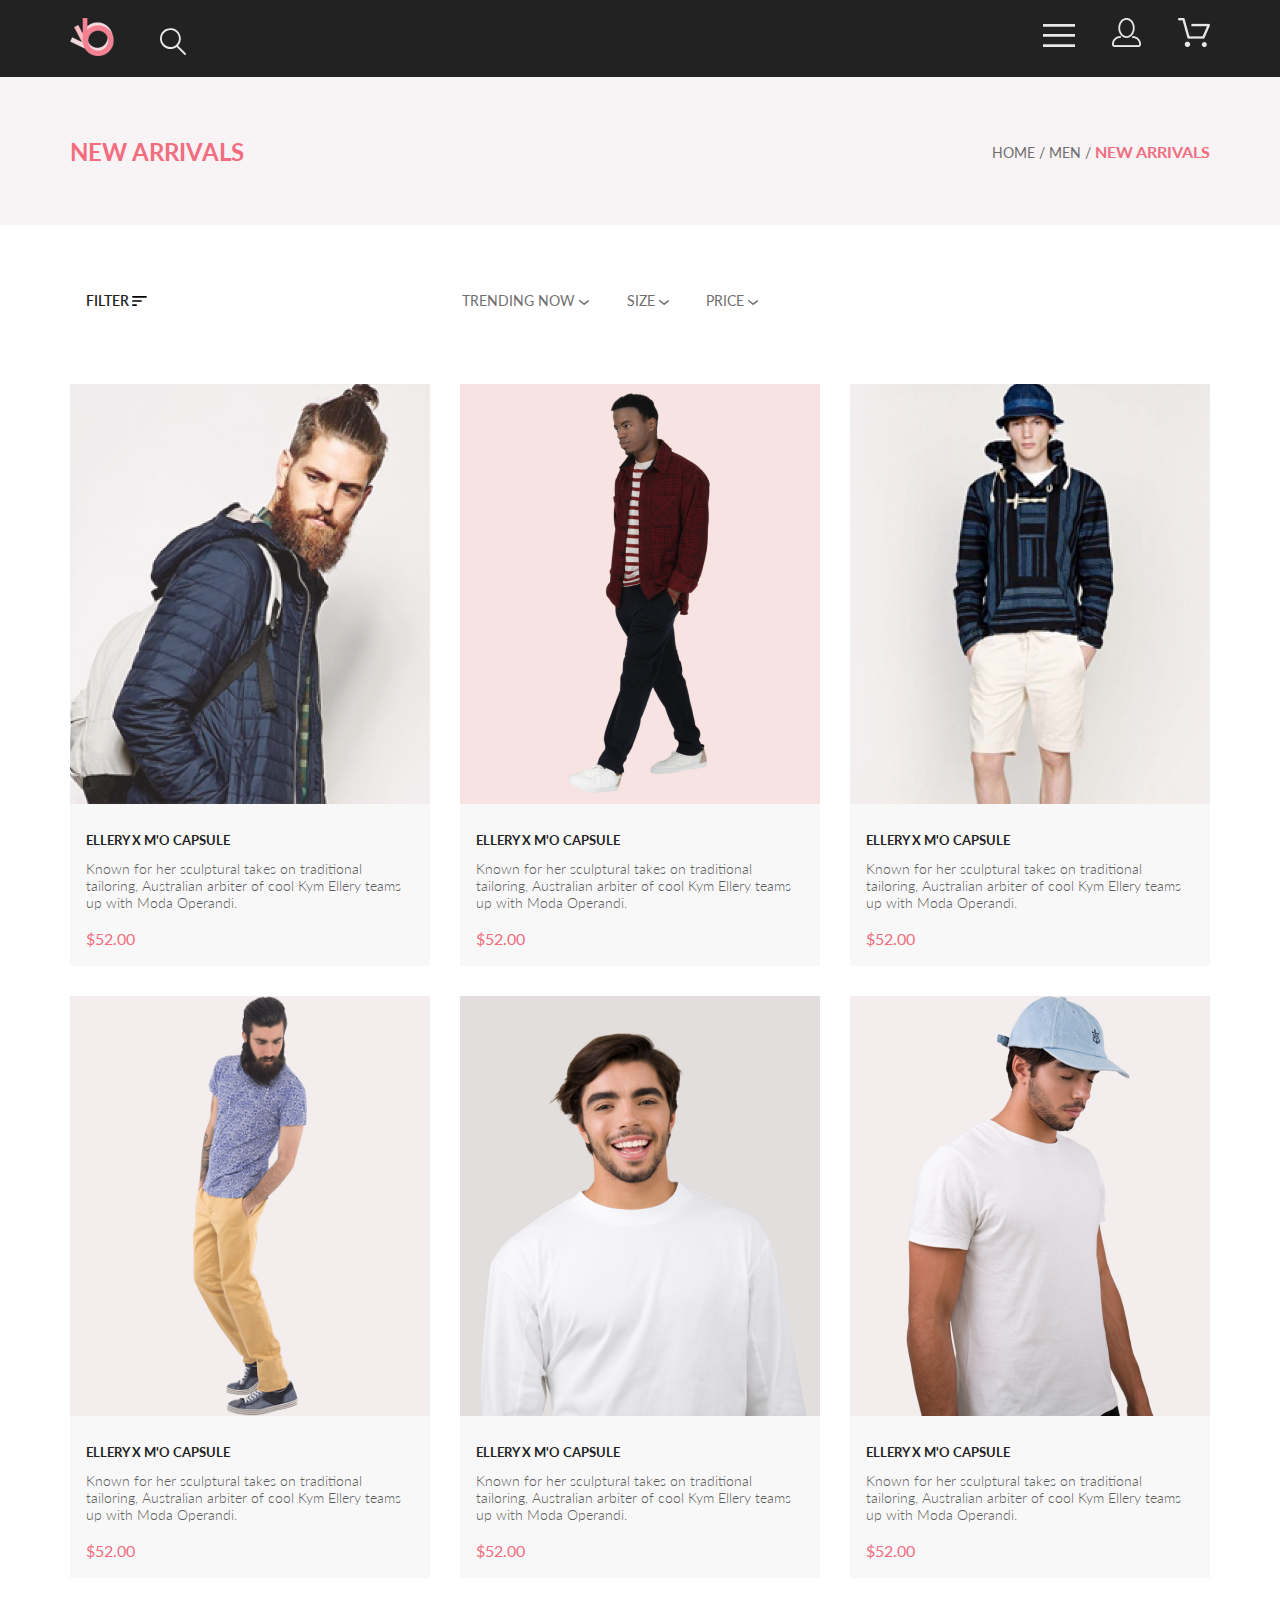
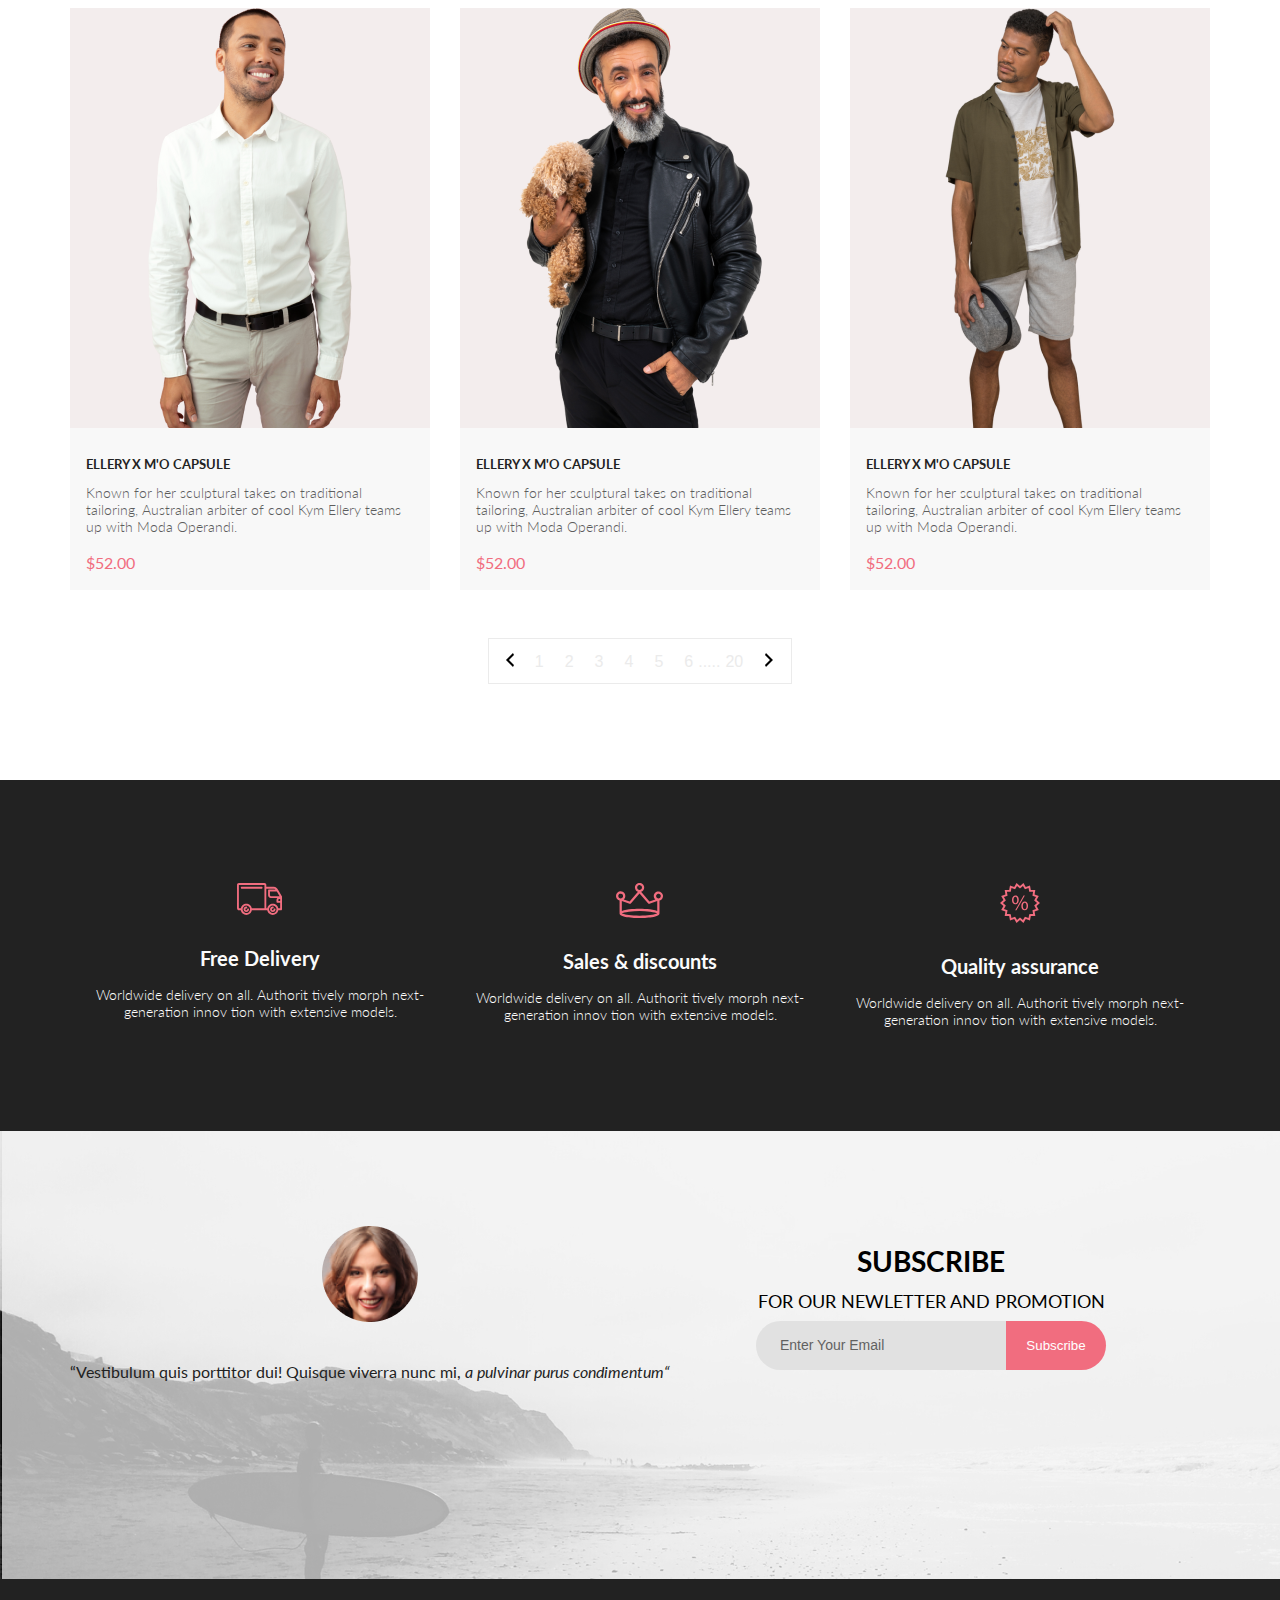
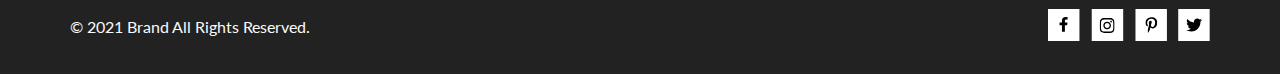
<file: catalog.html>
<!DOCTYPE html>
<html lang="en">

<head>
    <meta charset="UTF-8">
    <meta name="viewport" content="width=device-width, initial-scale=1.0">
    <title>Catalog</title>
    <link rel="preconnect" href="https://fonts.gstatic.com">
    <link rel="preconnect" href="https://fonts.gstatic.com" crossorigin>
    <link href="https://fonts.googleapis.com/css2?family=Lato:ital,wght@0,300;0,400;0,700;0,900;1,400&display=swap"
        rel="stylesheet">
    <link rel="stylesheet" href="css/style.css">
</head>

<body>
    <div class="header">
        <div class="wrap header-wrap">
            <div class="header-left">
                <a href="#" class="header-logo-link">
                    <img src="photo/logo.png" width="44" height="38" alt="logo">
                </a>
                <button class="button-search">
                    <img src="photo/search.svg" alt="search">
                </button>
            </div>
            <div class="header-right">
                <button class="button-burger">
                    <img src="photo/burger.svg" alt="logo">
                </button>

                <nav class="main-menu main-menu-close">
                    <!--main-menu-close-->
                    <div class="main-menu-box">
                        <button class="main-menu-close-btn"><img src="photo/close.svg" alt="close"></button>
                        <p class="main-menu-title">MENU</p>
                        <ul class="main-menu-list">
                            <li class="main-menu-item"><a href="#" class="main-menu-link">MAN</a>
                                <ul class="main-submenu">
                                    <li class="main-submenu-item"><a href="#" class="main-submenu-link">Accessories</a>
                                    </li>
                                    <li class="main-submenu-item"><a href="#" class="main-submenu-link">Bags</a>
                                    </li>
                                    <li class="main-submenu-item"><a href="#" class="main-submenu-link">Denim</a>
                                    </li>
                                    <li class="main-submenu-item"><a href="#" class="main-submenu-link">T-Shirts</a>
                                    </li>
                                </ul>
                            </li>
                            <li class="main-menu-item"><a href="#" class="main-menu-link">WOMAN</a>
                                <ul class="main-submenu">
                                    <li class="main-submenu-item"><a href="#" class="main-submenu-link">Accessories</a>
                                    </li>
                                    <li class="main-submenu-item"><a href="#" class="main-submenu-link">Bags</a>
                                    </li>
                                    <li class="main-submenu-item"><a href="#" class="main-submenu-link">Denim</a>
                                    </li>
                                    <li class="main-submenu-item"><a href="#" class="main-submenu-link">T-Shirts</a>
                                    </li>
                                </ul>
                            <li class="main-menu-item"><a href="#" class="main-menu-link">KIDS</a>
                                <ul class="main-submenu">
                                    <li class="main-submenu-item"><a href="#" class="main-submenu-link">Accessories</a>
                                    </li>
                                    <li class="main-submenu-item"><a href="#" class="main-submenu-link">Bags</a>
                                    </li>
                                    <li class="main-submenu-item"><a href="#" class="main-submenu-link">Denim</a>
                                    </li>
                                    <li class="main-submenu-item"><a href="#" class="main-submenu-link">T-Shirts</a>
                                    </li>
                                </ul>
                        </ul>
                    </div>
                </nav>

                <a href="#" class="account-link">
                    <img src="photo/account.png" alt="logo">
                </a>
                <a href="#" class="cart-link">
                    <img src="photo/cart.png" alt="logo">
                </a>
            </div>
        </div>
    </div>

    <main>
        <section class="page-title">
            <div class="wrap page-title-wrap">
                <div class="page-title-new">
                    <h2 class="new">NEW ARRIVALS </h2>
                </div>
                <div class="page-title-breadcrumb">
                    <nav class="breadcrumb">
                        <a class=breadcrumb-item href="index.html">HOME /</a>
                        <a class=breadcrumb-item href="#">MEN /</a>
                        <a class=breadcrumb-item-active href="#"> NEW ARRIVALS</a>
                    </nav>
                </div>
            </div>
        </section>
        <section class="filter">
            <div class="wrap filter-wrap">
                <div class="left-filter">
                    <details class="filter-open">
                        <summary class="filter-text"><span class="filter-text-visible">FILTER </span> <svg
                                class="filter-svg" width="15" height="10" viewBox="0 0 15 10" fill="none"
                                xmlns="http://www.w3.org/2000/svg">
                                <path
                                    d="M0.833333 10H4.16667C4.625 10 5 9.625 5 9.16667C5 8.70833 4.625 8.33333 4.16667 8.33333H0.833333C0.375 8.33333 0 8.70833 0 9.16667C0 9.625 0.375 10 0.833333 10ZM0 0.833333C0 1.29167 0.375 1.66667 0.833333 1.66667H14.1667C14.625 1.66667 15 1.29167 15 0.833333C15 0.375 14.625 0 14.1667 0H0.833333C0.375 0 0 0.375 0 0.833333ZM0.833333 5.83333H9.16667C9.625 5.83333 10 5.45833 10 5C10 4.54167 9.625 4.16667 9.16667 4.16667H0.833333C0.375 4.16667 0 4.54167 0 5C0 5.45833 0.375 5.83333 0.833333 5.83333Z"
                                    fill="black" />
                            </svg></summary>
                        <div class="filter-content">
                            <details class="filter-content-menu" open>
                                <summary class="filter-element">CATEGORY</summary>
                                <div class="filter-content-list">
                                    <a href="#" class="filter-item">Accessories</a>
                                    <a href="#" class="filter-item">Bags</a>
                                    <a href="#" class="filter-item">Denim</a>
                                    <a href="#" class="filter-item">Hoodies & Sweatshirts</a>
                                    <a href="#" class="filter-item">Jackets & Coats</a>
                                    <a href="#" class="filter-item">Polos</a>
                                    <a href="#" class="filter-item">Shirts</a>
                                    <a href="#" class="filter-item">Shoes</a>
                                    <a href="#" class="filter-item">Sweaters & Knits</a>
                                    <a href="#" class="filter-item">T-Shirts</a>
                                    <a href="#" class="filter-item">Tanks</a>
                                </div>
                            </details>
                            <details class="filter-content-menu">
                                <summary class="filter-element">BRAND</summary>
                                <div class="filter-content-list">
                                    <a href="#" class="filter-item">Accessories</a>
                                    <a href="#" class="filter-item">Bags</a>
                                    <a href="#" class="filter-item">Denim</a>
                                    <a href="#" class="filter-item">Hoodies & Sweatshirts</a>
                                    <a href="#" class="filter-item">Jackets & Coats</a>
                                    <a href="#" class="filter-item">Polos</a>
                                    <a href="#" class="filter-item">Shirts</a>
                                    <a href="#" class="filter-item">Shoes</a>
                                    <a href="#" class="filter-item">Sweaters & Knits</a>
                                    <a href="#" class="filter-item">T-Shirts</a>
                                    <a href="#" class="filter-item">Tanks</a>
                                </div>
                            </details>
                            <details class="filter-content-menu">
                                <summary class="filter-element">DESIGNER</summary>
                                <div class="filter-content-list">
                                    <a href="#" class="filter-item">Accessories</a>
                                    <a href="#" class="filter-item">Bags</a>
                                    <a href="#" class="filter-item">Denim</a>
                                    <a href="#" class="filter-item">Hoodies & Sweatshirts</a>
                                    <a href="#" class="filter-item">Jackets & Coats</a>
                                    <a href="#" class="filter-item">Polos</a>
                                    <a href="#" class="filter-item">Shirts</a>
                                    <a href="#" class="filter-item">Shoes</a>
                                    <a href="#" class="filter-item">Sweaters & Knits</a>
                                    <a href="#" class="filter-item">T-Shirts</a>
                                    <a href="#" class="filter-item">Tanks</a>
                                </div>
                            </details>
                        </div>
                    </details>
                </div>

                <div class="middle-filter">
                    <details class="middle-filter-open">
                        <summary class="middle-filter-text">TRENDING NOW <svg class="filter-down" width="11" height="6"
                                viewBox="0 0 11 6" fill="none" xmlns="http://www.w3.org/2000/svg">
                                <path
                                    d="M5.00214 5.00214C4.83521 5.00247 4.67343 4.94433 4.54488 4.83782L0.258102 1.2655C0.112196 1.14422 0.0204417 0.969958 0.00302325 0.781035C-0.0143952 0.592112 0.0439493 0.404007 0.165221 0.258101C0.286493 0.112196 0.460759 0.0204417 0.649682 0.00302327C0.838605 -0.0143952 1.02671 0.043949 1.17262 0.165221L5.00214 3.36602L8.83167 0.279536C8.90475 0.220188 8.98884 0.175869 9.0791 0.149125C9.16937 0.122382 9.26403 0.113741 9.35764 0.1237C9.45126 0.133659 9.54198 0.162021 9.6246 0.207156C9.70722 0.252292 9.7801 0.313311 9.83906 0.386705C9.90449 0.460167 9.95405 0.546351 9.98462 0.639855C10.0152 0.733359 10.0261 0.83217 10.0167 0.930097C10.0073 1.02802 9.97784 1.12296 9.93005 1.20895C9.88227 1.29494 9.81723 1.37013 9.73904 1.42982L5.45225 4.88068C5.32002 4.97036 5.16154 5.01312 5.00214 5.00214Z"
                                    fill="#6F6E6E" />
                            </svg></summary>
                        <form class="middle-filter-checkbox" action="#">
                            <label class="filter-checkbox-label checkbox-label-first"><input type="checkbox"> XS</label>
                            <label class="filter-checkbox-label"><input type="checkbox"> S</label>
                            <label class="filter-checkbox-label"><input type="checkbox"> M</label>
                            <label class="filter-checkbox-label"><input type="checkbox"> L</label>
                        </form>
                    </details>
                    <details class="middle-filter-open">
                        <summary class="middle-filter-text">SIZE <svg class="filter-down" width="11" height="6"
                                viewBox="0 0 11 6" fill="none" xmlns="http://www.w3.org/2000/svg">
                                <path
                                    d="M5.00214 5.00214C4.83521 5.00247 4.67343 4.94433 4.54488 4.83782L0.258102 1.2655C0.112196 1.14422 0.0204417 0.969958 0.00302325 0.781035C-0.0143952 0.592112 0.0439493 0.404007 0.165221 0.258101C0.286493 0.112196 0.460759 0.0204417 0.649682 0.00302327C0.838605 -0.0143952 1.02671 0.043949 1.17262 0.165221L5.00214 3.36602L8.83167 0.279536C8.90475 0.220188 8.98884 0.175869 9.0791 0.149125C9.16937 0.122382 9.26403 0.113741 9.35764 0.1237C9.45126 0.133659 9.54198 0.162021 9.6246 0.207156C9.70722 0.252292 9.7801 0.313311 9.83906 0.386705C9.90449 0.460167 9.95405 0.546351 9.98462 0.639855C10.0152 0.733359 10.0261 0.83217 10.0167 0.930097C10.0073 1.02802 9.97784 1.12296 9.93005 1.20895C9.88227 1.29494 9.81723 1.37013 9.73904 1.42982L5.45225 4.88068C5.32002 4.97036 5.16154 5.01312 5.00214 5.00214Z"
                                    fill="#6F6E6E" />
                            </svg></summary>
                        <form class="middle-filter-checkbox" action="#">
                            <label class="filter-checkbox-label"><input type="checkbox"> XS</label>
                            <label class="filter-checkbox-label"><input type="checkbox"> S</label>
                            <label class="filter-checkbox-label"><input type="checkbox"> M</label>
                            <label class="filter-checkbox-label"><input type="checkbox"> L</label>
                        </form>
                    </details>
                    <details class="middle-filter-open">
                        <summary class="middle-filter-text">PRICE <svg class="filter-down" width="11" height="6"
                                viewBox="0 0 11 6" fill="none" xmlns="http://www.w3.org/2000/svg">
                                <path
                                    d="M5.00214 5.00214C4.83521 5.00247 4.67343 4.94433 4.54488 4.83782L0.258102 1.2655C0.112196 1.14422 0.0204417 0.969958 0.00302325 0.781035C-0.0143952 0.592112 0.0439493 0.404007 0.165221 0.258101C0.286493 0.112196 0.460759 0.0204417 0.649682 0.00302327C0.838605 -0.0143952 1.02671 0.043949 1.17262 0.165221L5.00214 3.36602L8.83167 0.279536C8.90475 0.220188 8.98884 0.175869 9.0791 0.149125C9.16937 0.122382 9.26403 0.113741 9.35764 0.1237C9.45126 0.133659 9.54198 0.162021 9.6246 0.207156C9.70722 0.252292 9.7801 0.313311 9.83906 0.386705C9.90449 0.460167 9.95405 0.546351 9.98462 0.639855C10.0152 0.733359 10.0261 0.83217 10.0167 0.930097C10.0073 1.02802 9.97784 1.12296 9.93005 1.20895C9.88227 1.29494 9.81723 1.37013 9.73904 1.42982L5.45225 4.88068C5.32002 4.97036 5.16154 5.01312 5.00214 5.00214Z"
                                    fill="#6F6E6E" />
                            </svg></summary>
                        <form class="middle-filter-checkbox" action="#">
                            <label class="filter-checkbox-label"><input type="checkbox"> XS</label>
                            <label class="filter-checkbox-label"><input type="checkbox"> S</label>
                            <label class="filter-checkbox-label"><input type="checkbox"> M</label>
                            <label class="filter-checkbox-label"><input type="checkbox"> L</label>
                        </form>
                    </details>
                </div>
            </div>

        </section>
        <section class="fetured">

            <div class="fetured wrap">
                <div class="products">
                    <div class="product">
                        <img src="photo/bag.png" alt="product" class="product_img">
                        <div class="all_product_description">
                            <h2 class="product_name">ELLERY X M'O CAPSULE</h2>
                            <p class="product_description">Known for her sculptural takes on traditional tailoring,
                                Australian
                                arbiter of cool Kym Ellery teams up with Moda Operandi.</p>
                            <p class="product_price">$52.00</p>
                        </div>
                    </div>
                    <div class="product">
                        <img src="photo/red-jacket.png" alt="product" class="product_img">
                        <div class="all_product_description">
                            <h2 class="product_name">ELLERY X M'O CAPSULE</h2>
                            <p class="product_description">Known for her sculptural takes on traditional tailoring,
                                Australian
                                arbiter of cool Kym Ellery teams up with Moda Operandi.</p>
                            <p class="product_price">$52.00</p>
                        </div>
                    </div>
                    <div class="product product-visible">
                        <img src="photo/hat.png" alt="product" class="product_img">
                        <div class="all_product_description">
                            <h2 class="product_name">ELLERY X M'O CAPSULE</h2>
                            <p class="product_description">Known for her sculptural takes on traditional tailoring,
                                Australian
                                arbiter of cool Kym Ellery teams up with Moda Operandi.</p>
                            <p class="product_price">$52.00</p>
                        </div>
                    </div>
                    <div class="product">
                        <img src="photo/t-shirt.png" alt="product" class="product_img">
                        <div class="all_product_description">
                            <h2 class="product_name">ELLERY X M'O CAPSULE</h2>
                            <p class="product_description">Known for her sculptural takes on traditional tailoring,
                                Australian
                                arbiter of cool Kym Ellery teams up with Moda Operandi.</p>
                            <p class="product_price">$52.00</p>
                        </div>
                    </div>
                    <div class="product">
                        <img src="photo/white-tshirt.png" alt="product" class="product_img">
                        <div class="all_product_description">
                            <h2 class="product_name">ELLERY X M'O CAPSULE</h2>
                            <p class="product_description">Known for her sculptural takes on traditional tailoring,
                                Australian
                                arbiter of cool Kym Ellery teams up with Moda Operandi.</p>
                            <p class="product_price">$52.00</p>
                        </div>
                    </div>
                    <div class="product">
                        <img src="photo/blue-hat.png" alt="product" class="product_img">
                        <div class="all_product_description">
                            <h2 class="product_name">ELLERY X M'O CAPSULE</h2>
                            <p class="product_description">Known for her sculptural takes on traditional tailoring,
                                Australian
                                arbiter of cool Kym Ellery teams up with Moda Operandi.</p>
                            <p class="product_price">$52.00</p>
                        </div>
                    </div>
                    <div class="product">
                        <img src="photo/white-shirt.png" alt="product" class="product_img">
                        <div class="all_product_description">
                            <h2 class="product_name">ELLERY X M'O CAPSULE</h2>
                            <p class="product_description">Known for her sculptural takes on traditional tailoring,
                                Australian
                                arbiter of cool Kym Ellery teams up with Moda Operandi.</p>
                            <p class="product_price">$52.00</p>
                        </div>
                    </div>
                    <div class="product">
                        <img src="photo/black-jacket.png" alt="product" class="product_img">
                        <div class="all_product_description">
                            <h2 class="product_name">ELLERY X M'O CAPSULE</h2>
                            <p class="product_description">Known for her sculptural takes on traditional tailoring,
                                Australian
                                arbiter of cool Kym Ellery teams up with Moda Operandi.</p>
                            <p class="product_price">$52.00</p>
                        </div>
                    </div>
                    <div class="product">
                        <img src="photo/green-shirt-man.png" alt="product" class="product_img">
                        <div class="all_product_description">
                            <h2 class="product_name">ELLERY X M'O CAPSULE</h2>
                            <p class="product_description">Known for her sculptural takes on traditional tailoring,
                                Australian
                                arbiter of cool Kym Ellery teams up with Moda Operandi.</p>
                            <p class="product_price">$52.00</p>
                        </div>
                    </div>
                </div>

                <div class="pagination wrap">
                    <nav class="pagination-nav">
                        <div class="pagination-buttons">
                            <button class="page-item"><img src="photo/pointer-left.svg" alt="pointer"></button>
                            <button class="page-item">1</button>
                            <button class="page-item">2</button>
                            <button class="page-item">3</button>
                            <button class="page-item">4</button>
                            <button class="page-item">5</button>
                            <button class="page-item page-item-before">6</button>
                            <button class="page-item page-item-after">.....</button>
                            <button class="page-item ">20</button>
                            <button class="page-item"><img src="photo/pointer-right.svg" alt="pointer"></button>
                        </div>
                    </nav>
                </div>
            </div>

        </section>
        <section class="advantages">
            <div class="wrap advantages-wrap">
                <a href="#" class="advantages-item">
                    <img src="photo/delivery.svg" alt="delivery" class="delivery_photo">
                    <h2 class="advantages-heading">Free Delivery</h2>
                    <p class="advantages-text">Worldwide delivery on all. Authorit tively morph next-generation innov
                        tion
                        with
                        extensive models.</p>
                </a>
                <a href="#" class="advantages-item">
                    <img src="photo/sales.svg" alt="sales" class="sales_photo">
                    <h2 class="advantages-heading">Sales & discounts</h2>
                    <p class="advantages-text">Worldwide delivery on all. Authorit tively morph next-generation innov
                        tion
                        with
                        extensive models.</p>
                </a>
                <a href="#" class="advantages-item">
                    <img src="photo/assurance.svg" alt="assurance" class="assurance_photo">
                    <h2 class="advantages-heading">Quality assurance</h2>
                    <p class="advantages-text">Worldwide delivery on all. Authorit tively morph next-generation innov
                        tion
                        with extensive models.</p>
                </a>
            </div>
        </section>
    </main>
    <section class="feedback">
        <div class="wrap feedback-wrap">
            <a href="#" class="comment">
                <img src="photo/comment.png" alt="comment_photo" class="comment-photo">
                <p class="comment-text">“Vestibulum quis porttitor dui! Quisque viverra nunc mi, <span
                        class="comment-text-italic"> a pulvinar purus
                        condimentum“</span></p>
            </a>
            <div class="subscribe">
                <div class="subscribe-text">
                    <h3 class="subscribe-heading">SUBSCRIBE</h3>
                    <h4 class="subscribe-heading-mini">FOR OUR NEWLETTER AND PROMOTION</h4>
                </div>
                <div class="subscribe-form">
                    <div class="subscribe-forma">
                        <input class="subscribe-email" type="email" placeholder="Enter Your Email" required>
                        <input class="subscribe-submit" type="submit" value="Subscribe">
                    </div>
                </div>
            </div>
        </div>
    </section>
    <footer class="footer">
        <div class="wrap footer-wrap">
            <div class="footer-left">
                <p class="footer-text">© 2021 Brand All Rights Reserved.</p>
            </div>
            <div class="footer-right">
                <a href="#" class="footer-link facebook">
                    <img src="photo/fb.svg" alt="facebook">
                </a>
                <a href="#" class="footer-link instagram">
                    <img src="photo/inst.svg" alt="instagram">
                </a>
                <a href="#" class="footer-link pinterest">
                    <img src="photo/pin.svg" alt="pinterestk">
                </a>
                <a href="#" class="footer-link twitter">
                    <img src="photo/tw.svg" alt="twitter">
                </a>
            </div>
        </div>
    </footer>
</body>

</html>
</file>
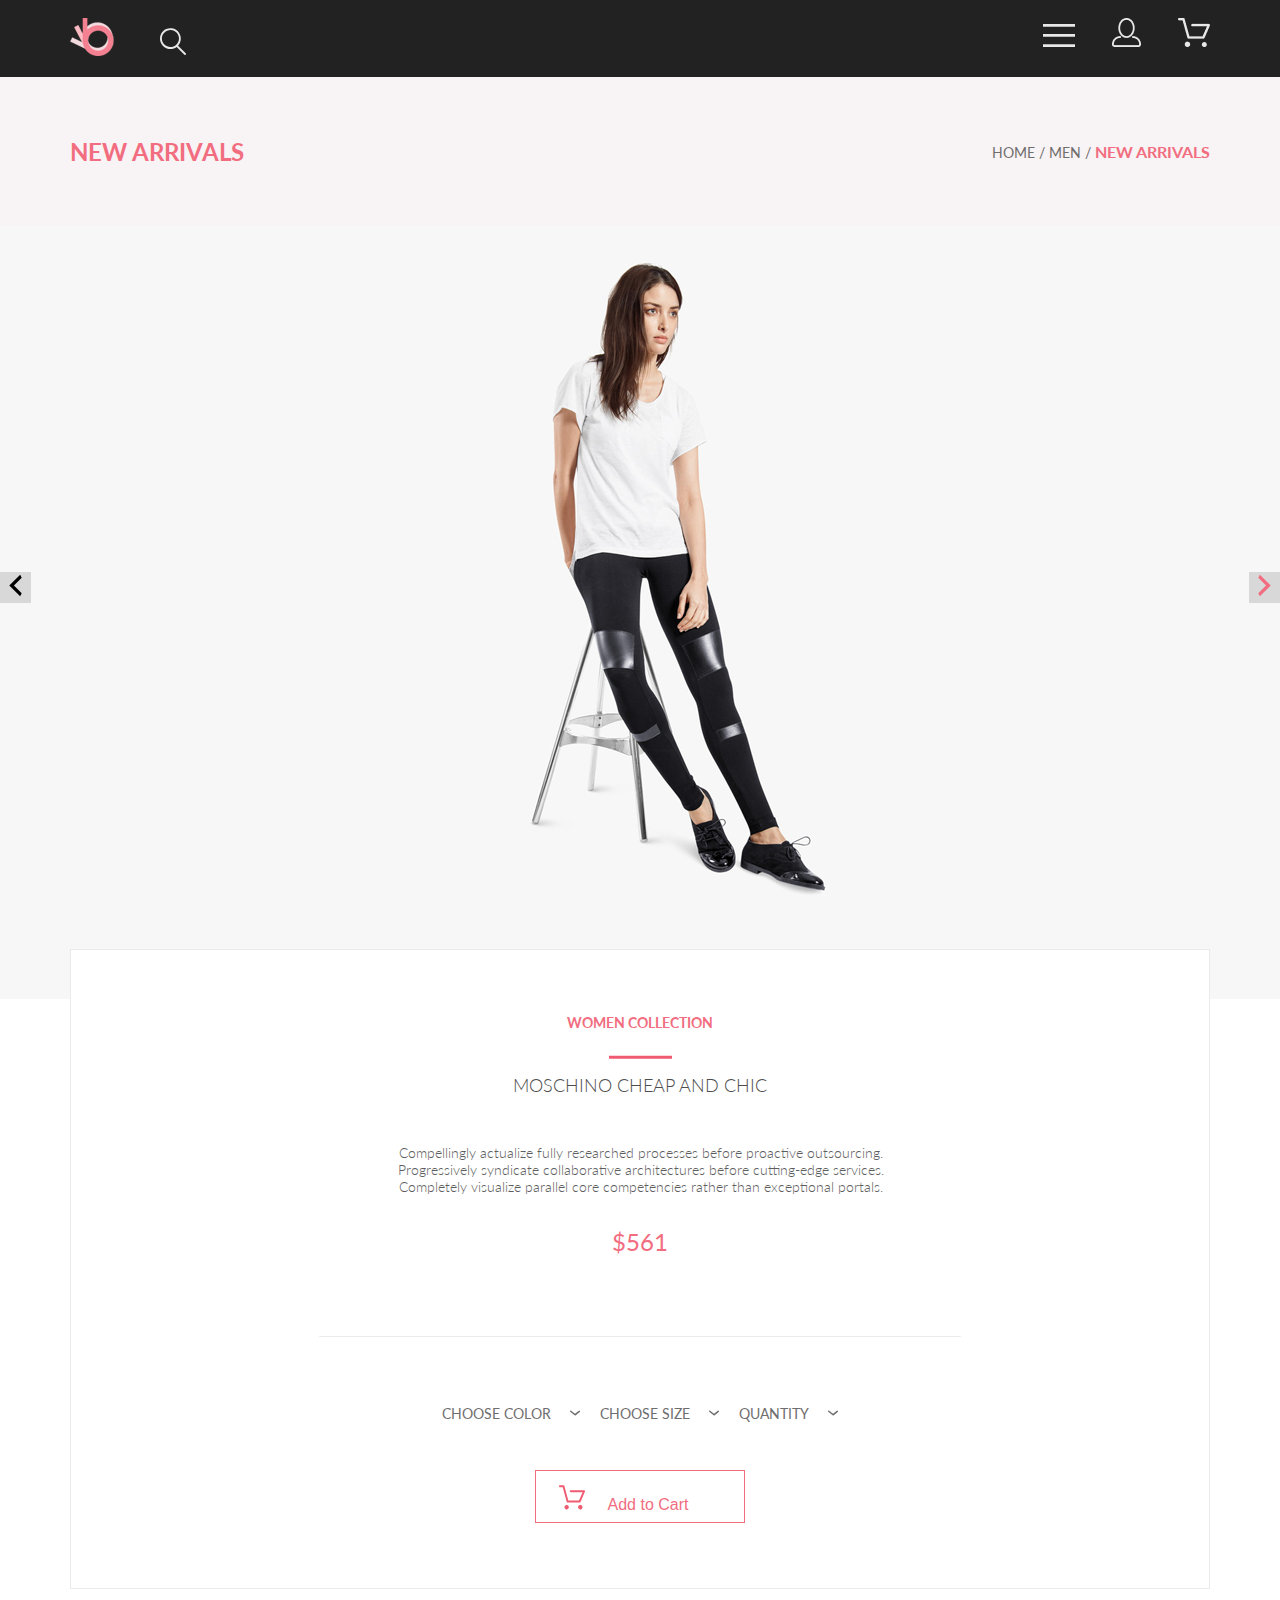
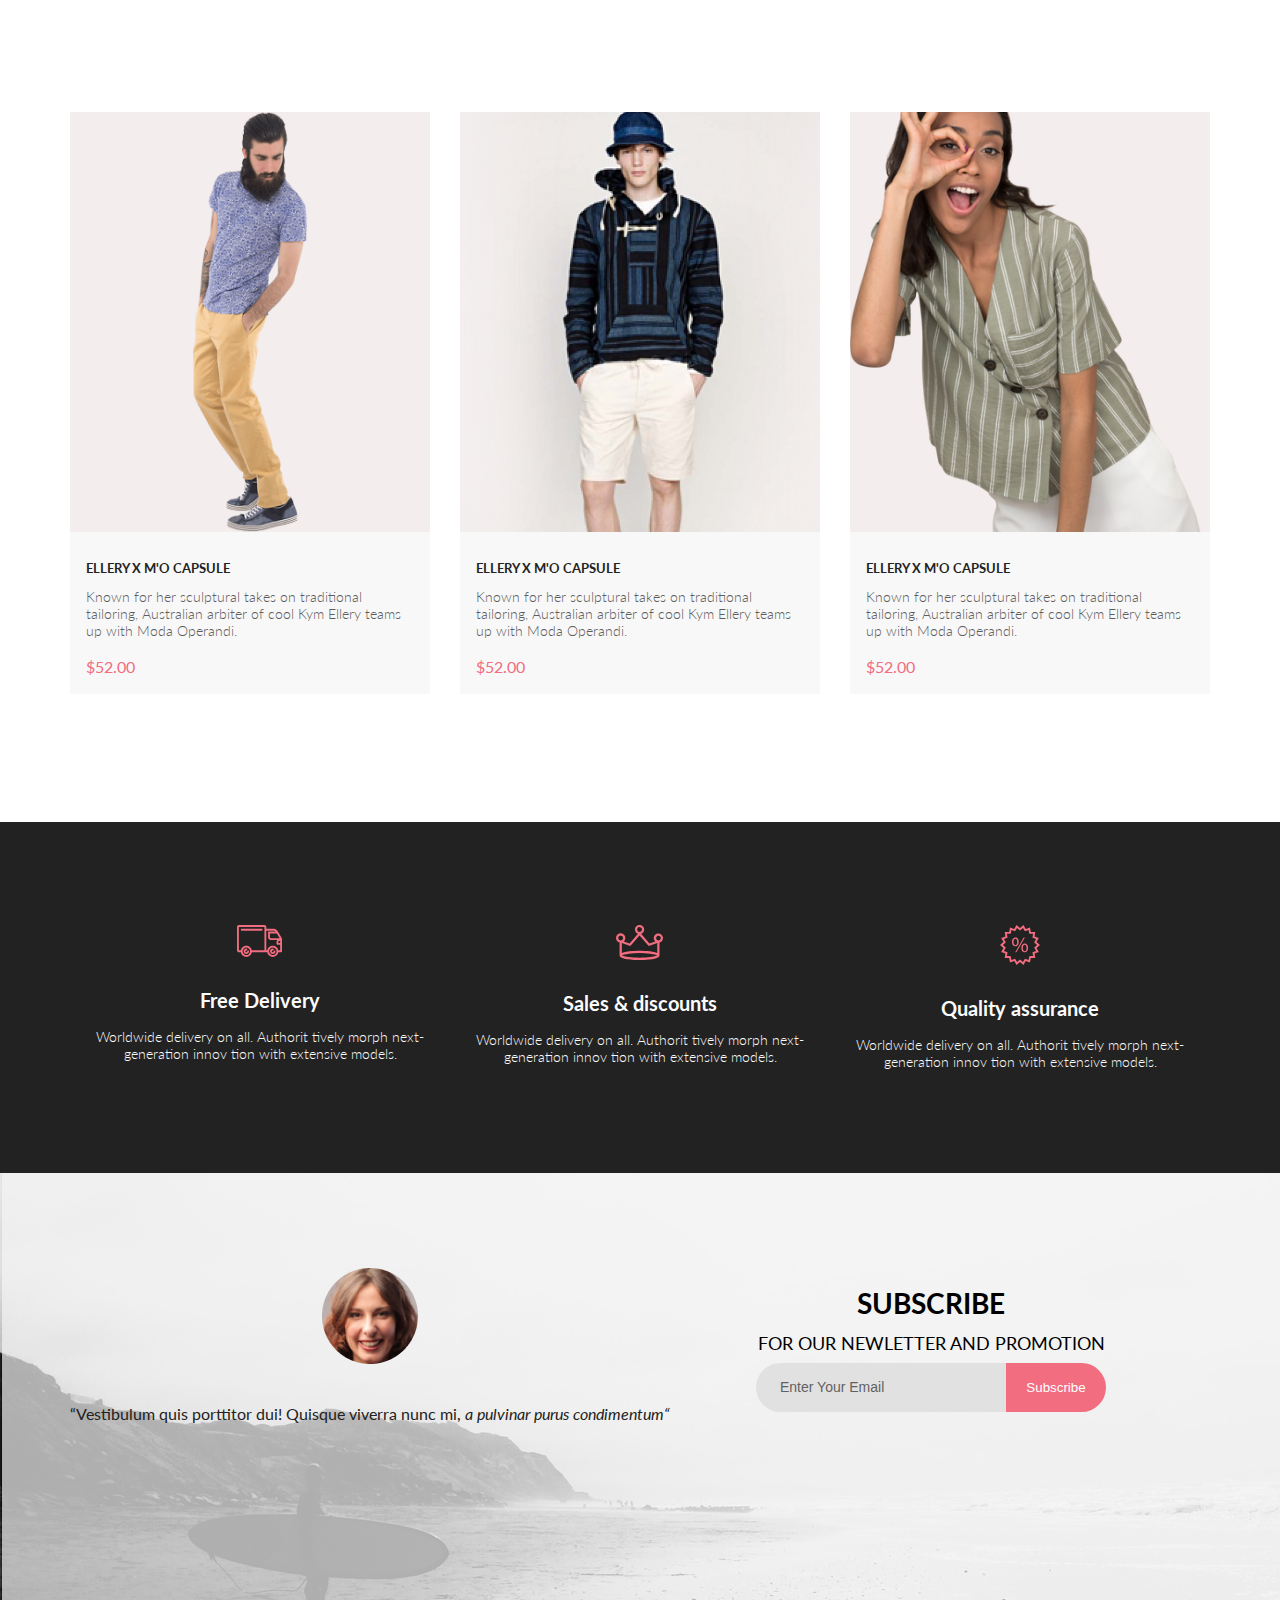
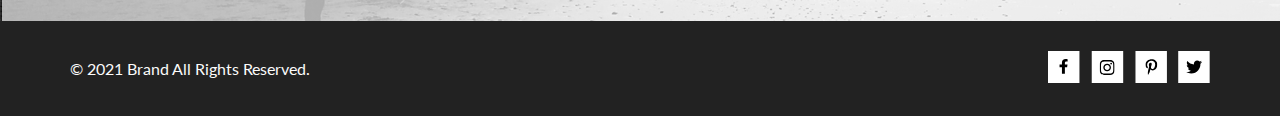
<file: product.html>
<!DOCTYPE html>
<html lang="en">

<head>
    <meta charset="UTF-8">
    <meta name="viewport" content="width=device-width, initial-scale=1.0">
    <title>Product</title>
    <link rel="preconnect" href="https://fonts.gstatic.com">
    <link rel="preconnect" href="https://fonts.gstatic.com" crossorigin>
    <link href="https://fonts.googleapis.com/css2?family=Lato:ital,wght@0,300;0,400;0,700;0,900;1,400&display=swap"
        rel="stylesheet">
    <link rel="stylesheet" href="css/style.css">
</head>

<body>
    <div class="header">
        <div class="wrap header-wrap">
            <div class="header-left">
                <a href="#" class="header-logo-link">
                    <img src="photo/logo.png" width="44" height="38" alt="logo">
                </a>
                <button class="button-search">
                    <img src="photo/search.svg" alt="search">
                </button>
            </div>
            <div class="header-right">
                <button class="button-burger">
                    <img src="photo/burger.svg" alt="logo">
                </button>
                <nav class="main-menu main-menu-close">
                    <!--main-menu-close-->
                    <div class="main-menu-box">
                        <button class="main-menu-close-btn"><img src="photo/close.svg" alt="close"></button>
                        <p class="main-menu-title">MENU</p>
                        <ul class="main-menu-list">
                            <li class="main-menu-item"><a href="#" class="main-menu-link">MAN</a>
                                <ul class="main-submenu">
                                    <li class="main-submenu-item"><a href="#" class="main-submenu-link">Accessories</a>
                                    </li>
                                    <li class="main-submenu-item"><a href="#" class="main-submenu-link">Bags</a>
                                    </li>
                                    <li class="main-submenu-item"><a href="#" class="main-submenu-link">Denim</a>
                                    </li>
                                    <li class="main-submenu-item"><a href="#" class="main-submenu-link">T-Shirts</a>
                                    </li>
                                </ul>
                            </li>
                            <li class="main-menu-item"><a href="#" class="main-menu-link">WOMAN</a>
                                <ul class="main-submenu">
                                    <li class="main-submenu-item"><a href="#" class="main-submenu-link">Accessories</a>
                                    </li>
                                    <li class="main-submenu-item"><a href="#" class="main-submenu-link">Bags</a>
                                    </li>
                                    <li class="main-submenu-item"><a href="#" class="main-submenu-link">Denim</a>
                                    </li>
                                    <li class="main-submenu-item"><a href="#" class="main-submenu-link">T-Shirts</a>
                                    </li>
                                </ul>
                            <li class="main-menu-item"><a href="#" class="main-menu-link">KIDS</a>
                                <ul class="main-submenu">
                                    <li class="main-submenu-item"><a href="#" class="main-submenu-link">Accessories</a>
                                    </li>
                                    <li class="main-submenu-item"><a href="#" class="main-submenu-link">Bags</a>
                                    </li>
                                    <li class="main-submenu-item"><a href="#" class="main-submenu-link">Denim</a>
                                    </li>
                                    <li class="main-submenu-item"><a href="#" class="main-submenu-link">T-Shirts</a>
                                    </li>
                                </ul>
                        </ul>
                    </div>
                </nav>
                <a href="#" class="account-link">
                    <img src="photo/account.png" alt="logo">
                </a>
                <a href="#" class="cart-link">
                    <img src="photo/cart.png" alt="logo">
                </a>
            </div>
        </div>
    </div>
    <main>
        <section class="page-title">
            <div class="wrap page-title-wrap">
                <div class="page-title-new">
                    <h2 class="new">NEW ARRIVALS </h2>
                </div>
                <div class="page-title-breadcrumb">
                    <nav class="breadcrumb">
                        <a class=breadcrumb-item href="index.html">HOME /</a>
                        <a class=breadcrumb-item href="#">MEN /</a>
                        <a class=breadcrumb-item-active href="#"> NEW ARRIVALS</a>
                    </nav>
                </div>
            </div>
        </section>

        <section class="product-card">
            <div class="product-card-container">
                <div class="slader-btn-left"><button class="slider slader-left"><img src="photo/slide-left.svg"
                            alt="left">
                    </button></div>
                <div class="slider-product-card"><img src="photo/product-card.png" alt="product"
                        class="product-card-photo"></div>
                <div class="slader-btn-right"><button class="slider slider-right"><img src="photo/slide-right.svg"
                            alt=""></button>
                </div>
            </div>
        </section>
        <section class="product-card-info">
            <div class="wrap product-card-info-wrap">
                <h3 class="collection-name">WOMEN COLLECTION</h3>
                <img src="photo/line.png" alt="line">
                <h2 class="product-card-name">MOSCHINO CHEAP AND CHIC</h2>
                <p class="product-card-description">Compellingly actualize fully researched processes before proactive
                    outsourcing. Progressively syndicate collaborative architectures before cutting-edge services.
                    Completely visualize parallel core competencies rather than exceptional portals.</p>
                <p class="product-card-price">$561</p>
                <img src="photo/line-grey.svg" alt="line">
                <div class="product-card-options">
                    <p class="card-color">CHOOSE COLOR</p>
                    <img src="photo/pointer-down.svg" alt="pointer">
                    <p class="card-size">CHOOSE SIZE</p>
                    <img src="photo/pointer-down.svg" alt="pointer">
                    <p class="card-quantity">QUANTITY</p>
                    <img src="photo/pointer-down.svg" alt="pointer">
                </div>
                <button class="add-to-cart"><img src="photo/cart-pink.svg" alt="cart" class="add-to-cart-img">Add to
                    Cart</button>
            </div>
        </section>

        <section class="fetured">
            <div class="product-fetured fetured wrap">
                <div class="products">
                    <a href="#" class="product">
                        <img src="photo/t-shirt.png" alt="product" class="product_img">
                        <div class="all_product_description">
                            <h2 class="product_name">ELLERY X M'O CAPSULE</h2>
                            <p class="product_description">Known for her sculptural takes on traditional tailoring,
                                Australian
                                arbiter of cool Kym Ellery teams up with Moda Operandi.</p>
                            <p class="product_price">$52.00</p>
                        </div>
                    </a>
                    <a href="#" class="product">
                        <img src="photo/hat.png" alt="product" class="product_img">
                        <div class="all_product_description">
                            <h2 class="product_name">ELLERY X M'O CAPSULE</h2>
                            <p class="product_description">Known for her sculptural takes on traditional tailoring,
                                Australian
                                arbiter of cool Kym Ellery teams up with Moda Operandi.</p>
                            <p class="product_price">$52.00</p>
                        </div>
                    </a>
                    <a href="#" class="product">
                        <img src="photo/green-jacket.png" alt="product" class="product_img">
                        <div class="all_product_description">
                            <h2 class="product_name">ELLERY X M'O CAPSULE</h2>
                            <p class="product_description">Known for her sculptural takes on traditional tailoring,
                                Australian
                                arbiter of cool Kym Ellery teams up with Moda Operandi.</p>
                            <p class="product_price">$52.00</p>
                        </div>
                    </a>
                </div>
            </div>
        </section>
        <section class="advantages">
            <div class="wrap advantages-wrap">
                <a href="#" class="advantages-item">
                    <img src="photo/delivery.svg" alt="delivery" class="delivery_photo">
                    <h2 class="advantages-heading">Free Delivery</h2>
                    <p class="advantages-text">Worldwide delivery on all. Authorit tively morph next-generation innov
                        tion
                        with
                        extensive models.</p>
                </a>
                <a href="#" class="advantages-item">
                    <img src="photo/sales.svg" alt="sales" class="sales_photo">
                    <h2 class="advantages-heading">Sales & discounts</h2>
                    <p class="advantages-text">Worldwide delivery on all. Authorit tively morph next-generation innov
                        tion
                        with
                        extensive models.</p>
                </a>
                <a href="#" class="advantages-item">
                    <img src="photo/assurance.svg" alt="assurance" class="assurance_photo">
                    <h2 class="advantages-heading">Quality assurance</h2>
                    <p class="advantages-text">Worldwide delivery on all. Authorit tively morph next-generation innov
                        tion
                        with extensive models.</p>
                </a>
            </div>
        </section>
    </main>
    <section class="feedback">
        <div class="wrap feedback-wrap">
            <a href="#" class="comment">
                <img src="photo/comment.png" alt="comment_photo" class="comment-photo">
                <p class="comment-text">“Vestibulum quis porttitor dui! Quisque viverra nunc mi, <span
                        class="comment-text-italic"> a pulvinar purus
                        condimentum“</span></p>
            </a>
            <div class="subscribe">
                <div class="subscribe-text">
                    <h3 class="subscribe-heading">SUBSCRIBE</h3>
                    <h4 class="subscribe-heading-mini">FOR OUR NEWLETTER AND PROMOTION</h4>
                </div>
                <div class="subscribe-form">
                    <div class="subscribe-forma">
                        <input class="subscribe-email" type="email" placeholder="Enter Your Email" required>
                        <input class="subscribe-submit" type="submit" value="Subscribe">
                    </div>
                </div>
            </div>
        </div>
    </section>
    <footer class="footer">
        <div class="wrap footer-wrap">
            <div class="footer-left">
                <p class="footer-text">© 2021 Brand All Rights Reserved.</p>
            </div>
            <div class="footer-right">
                <a href="#" class="footer-link facebook">
                    <img src="photo/fb.svg" alt="facebook">
                </a>
                <a href="#" class="footer-link instagram">
                    <img src="photo/inst.svg" alt="instagram">
                </a>
                <a href="#" class="footer-link pinterest">
                    <img src="photo/pin.svg" alt="pinterestk">
                </a>
                <a href="#" class="footer-link twitter">
                    <img src="photo/tw.svg" alt="twitter">
                </a>
            </div>
        </div>
    </footer>
</body>

</html>
</file>
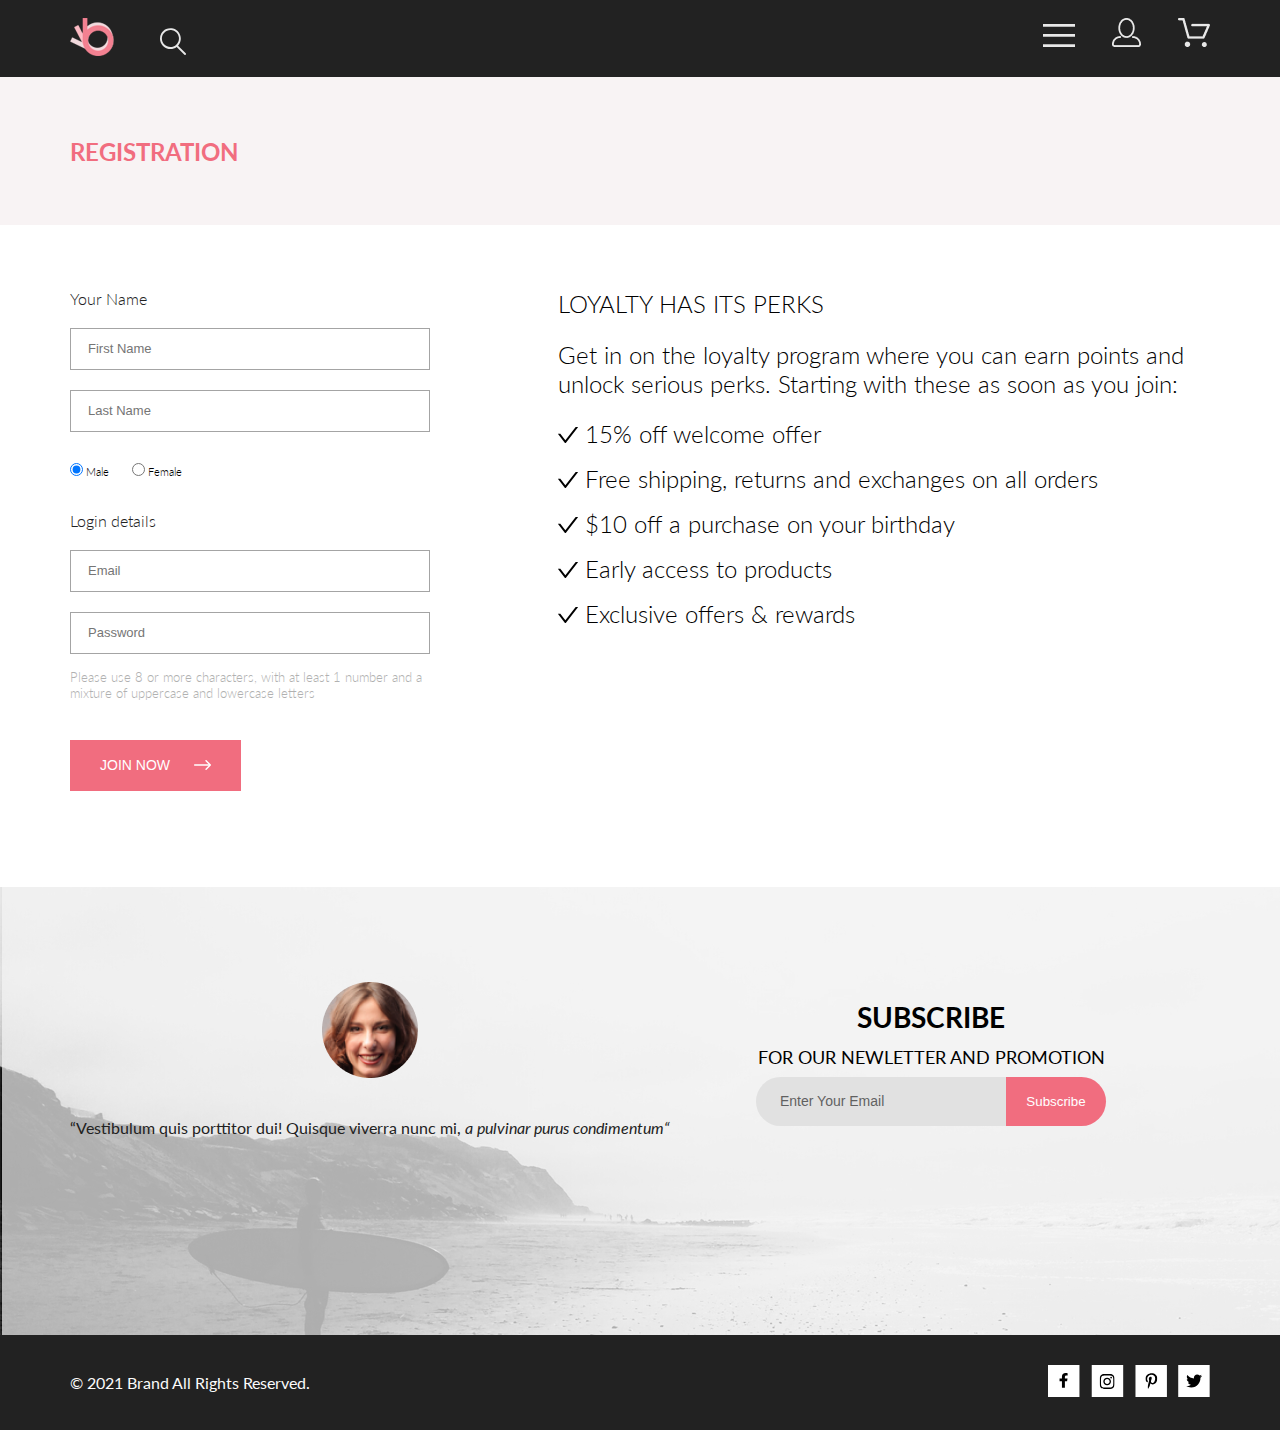
<file: registration.html>
<!DOCTYPE html>
<html lang="en">

<head>
    <meta charset="UTF-8">
    <meta name="viewport" content="width=device-width, initial-scale=1.0">
    <title>Registration</title>
    <link rel="preconnect" href="https://fonts.gstatic.com">
    <link rel="preconnect" href="https://fonts.gstatic.com" crossorigin>
    <link href="https://fonts.googleapis.com/css2?family=Lato:ital,wght@0,300;0,400;0,700;0,900;1,400&display=swap"
        rel="stylesheet">
    <link rel="stylesheet" href="css/style.css">
</head>

<body>
    <div class="header">
        <div class="wrap header-wrap">
            <div class="header-left">
                <a href="#" class="header-logo-link">
                    <img src="photo/logo.png" width="44" height="38" alt="logo">
                </a>
                <button class="button-search">
                    <img src="photo/search.svg" alt="search">
                </button>
            </div>
            <div class="header-right">
                <button class="button-burger">
                    <img src="photo/burger.svg" alt="logo">
                </button>
                <nav class="main-menu main-menu-close">
                    <!--main-menu-close-->
                    <div class="main-menu-box">
                        <button class="main-menu-close-btn"><img src="photo/close.svg" alt="close"></button>
                        <p class="main-menu-title">MENU</p>
                        <ul class="main-menu-list">
                            <li class="main-menu-item"><a href="#" class="main-menu-link">MAN</a>
                                <ul class="main-submenu">
                                    <li class="main-submenu-item"><a href="#" class="main-submenu-link">Accessories</a>
                                    </li>
                                    <li class="main-submenu-item"><a href="#" class="main-submenu-link">Bags</a>
                                    </li>
                                    <li class="main-submenu-item"><a href="#" class="main-submenu-link">Denim</a>
                                    </li>
                                    <li class="main-submenu-item"><a href="#" class="main-submenu-link">T-Shirts</a>
                                    </li>
                                </ul>
                            </li>
                            <li class="main-menu-item"><a href="#" class="main-menu-link">WOMAN</a>
                                <ul class="main-submenu">
                                    <li class="main-submenu-item"><a href="#" class="main-submenu-link">Accessories</a>
                                    </li>
                                    <li class="main-submenu-item"><a href="#" class="main-submenu-link">Bags</a>
                                    </li>
                                    <li class="main-submenu-item"><a href="#" class="main-submenu-link">Denim</a>
                                    </li>
                                    <li class="main-submenu-item"><a href="#" class="main-submenu-link">T-Shirts</a>
                                    </li>
                                </ul>
                            <li class="main-menu-item"><a href="#" class="main-menu-link">KIDS</a>
                                <ul class="main-submenu">
                                    <li class="main-submenu-item"><a href="#" class="main-submenu-link">Accessories</a>
                                    </li>
                                    <li class="main-submenu-item"><a href="#" class="main-submenu-link">Bags</a>
                                    </li>
                                    <li class="main-submenu-item"><a href="#" class="main-submenu-link">Denim</a>
                                    </li>
                                    <li class="main-submenu-item"><a href="#" class="main-submenu-link">T-Shirts</a>
                                    </li>
                                </ul>
                        </ul>
                    </div>
                </nav>
                <a href="#" class="account-link">
                    <img src="photo/account.png" alt="logo">
                </a>
                <a href="#" class="cart-link">
                    <img src="photo/cart.png" alt="logo">
                </a>
            </div>
        </div>
    </div>
    <main>
        <section class="page-title">
            <div class="wrap page-title-wrap">
                <div class="page-title-new">
                    <h2 class="new">REGISTRATION</h2>
                </div>
            </div>
        </section>
        <section class="registration-info">
            <div class="reg-block wrap">
                <div class="reg-form">
                    <h3 class="form-head">Your Name</h3>
                    <form action="#" class="registration">
                        <input type="text" placeholder="First Name" class="reg-field" required><br>
                        <input type="text" placeholder="Last Name" class="reg-field" required><br>
                        <div class="gender">
                            <label><input type="radio" name="gender" class="gender-male" checked> Male</label>
                            <label><input type="radio" name="gender" class="gender-female"> Female</label>
                        </div>
                        <h3 class="form-head">Login details</h3>
                        <input type="email" placeholder="Email" class="reg-field" required><br>
                        <input type="password" placeholder="Password" name="psw" class="reg-field reg-field-last"
                            required>
                        <h4 class="requirement">Please use 8 or more characters, with at least 1 number and a mixture of
                            uppercase and
                            lowercase
                            letters</h4>
                        <button type="submit" class="register-btn">JOIN NOW <img class="reg-pointer"
                                src="photo/pointer-white.svg" alt="pointer">
                        </button>
                    </form>


                </div>
                <div class="privilege">
                    <h3 class="privilege-head">LOYALTY HAS ITS PERKS</h3>
                    <p class="privilege-text">Get in on the loyalty program where you can earn points and unlock serious
                        perks. Starting with these as soon as you join:</p>
                    <ul class="privilege-list">
                        <li class="privilege-item"><img src="photo/check-list.svg" alt="check"> 15% off welcome offer
                        </li>
                        <li class="privilege-item"><img src="photo/check-list.svg" alt="check"> Free shipping, returns
                            and exchanges on all orders</li>
                        <li class="privilege-item"><img src="photo/check-list.svg" alt="check"> $10 off a purchase on
                            your birthday</li>
                        <li class="privilege-item"><img src="photo/check-list.svg" alt="check"> Early access to products
                        </li>
                        <li class="privilege-item"><img src="photo/check-list.svg" alt="check"> Exclusive offers &
                            rewards</li>
                    </ul>
                </div>
            </div>


        </section>



    </main>
    <section class="feedback">
        <div class="wrap feedback-wrap">
            <a href="#" class="comment">
                <img src="photo/comment.png" alt="comment_photo" class="comment-photo">
                <p class="comment-text">“Vestibulum quis porttitor dui! Quisque viverra nunc mi, <span
                        class="comment-text-italic"> a pulvinar purus
                        condimentum“</span></p>
            </a>
            <div class="subscribe">
                <div class="subscribe-text">
                    <h3 class="subscribe-heading">SUBSCRIBE</h3>
                    <h4 class="subscribe-heading-mini">FOR OUR NEWLETTER AND PROMOTION</h4>
                </div>
                <div class="subscribe-form">
                    <div class="subscribe-forma">
                        <input class="subscribe-email" type="email" placeholder="Enter Your Email" required>
                        <input class="subscribe-submit" type="submit" value="Subscribe">
                    </div>
                </div>
            </div>
        </div>
    </section>
    <footer class="footer">
        <div class="wrap footer-wrap">
            <div class="footer-left">
                <p class="footer-text">© 2021 Brand All Rights Reserved.</p>
            </div>
            <div class="footer-right">
                <a href="#" class="footer-link facebook">
                    <img src="photo/fb.svg" alt="facebook">
                </a>
                <a href="#" class="footer-link instagram">
                    <img src="photo/inst.svg" alt="instagram">
                </a>
                <a href="#" class="footer-link pinterest">
                    <img src="photo/pin.svg" alt="pinterestk">
                </a>
                <a href="#" class="footer-link twitter">
                    <img src="photo/tw.svg" alt="twitter">
                </a>
            </div>
        </div>
    </footer>
</body>

</html>
</file>
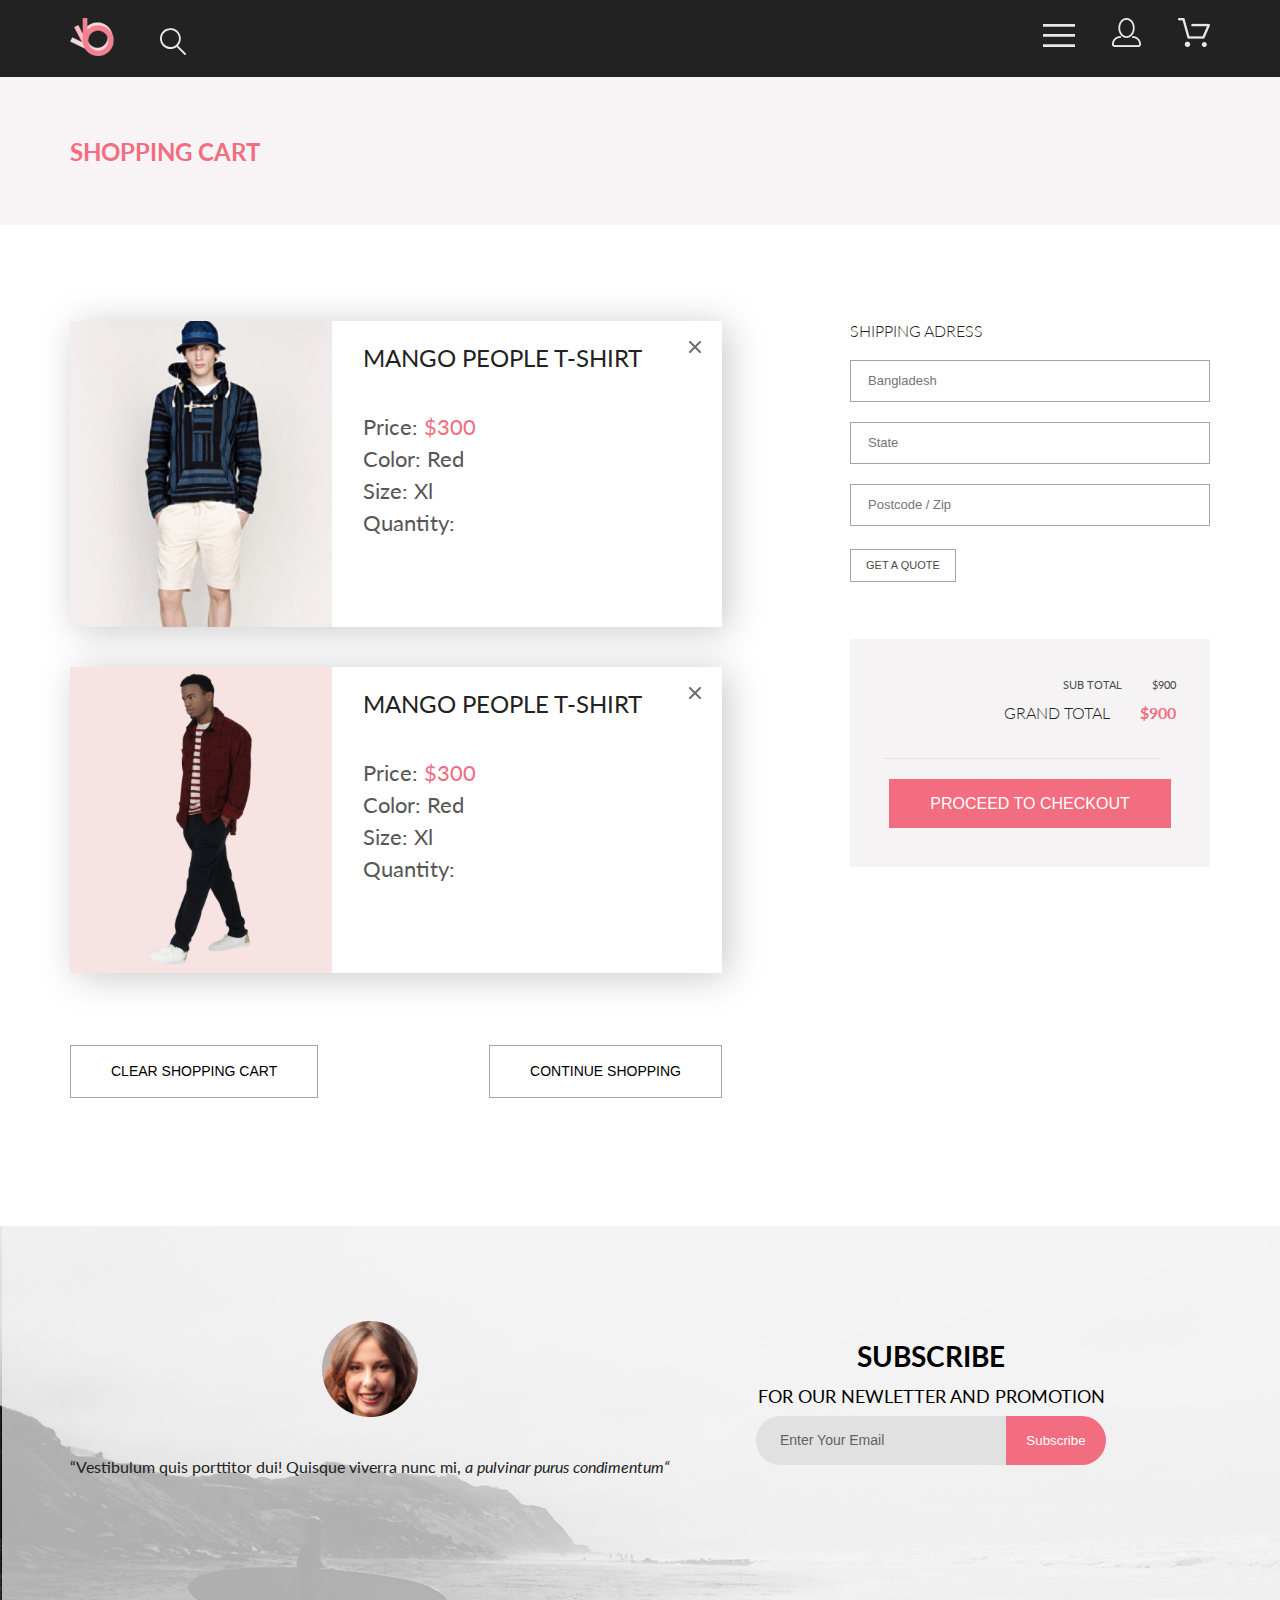
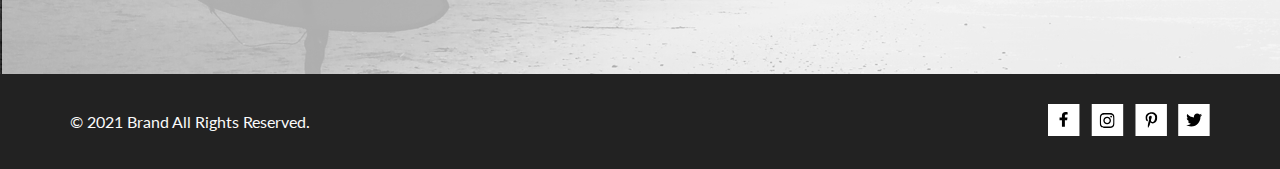
<file: src/pages/cart.html>
<!DOCTYPE html>
<html lang="en">

<head>
    <meta charset="UTF-8">
    <meta name="viewport" content="width=device-width, initial-scale=1.0">
    <title>Cart</title>
    <link rel="preconnect" href="https://fonts.gstatic.com">
    <link rel="preconnect" href="https://fonts.gstatic.com" crossorigin>
    <link href="https://fonts.googleapis.com/css2?family=Lato:ital,wght@0,300;0,400;0,700;0,900;1,400&display=swap"
        rel="stylesheet">
    <link rel="stylesheet" href="../css/style.css">
</head>

<body>
    <div class="header">
        <div class="wrap header-wrap">
            <div class="header-left">
                <a href="../../index.html" class="header-logo-link">
                    <img src="../photo/logo.png" width="44" height="38" alt="logo">
                </a>
                <button class="button-search">
                    <img src="../photo/search.svg" alt="search">
                </button>
            </div>
            <div class="header-right">
                <button class="button-burger">
                    <img src="../photo/burger.svg" alt="logo">
                </button>
                <nav class="main-menu  hidden">
                    <div class="main-menu-box">
                        <button class="main-menu-close-btn"><img src="../photo/close.svg" alt="close"></button>
                        <p class="main-menu-title">MENU</p>
                        <ul class="main-menu-list">
                            <li class="main-menu-item"><a href="#" class="main-menu-link">MAN</a>
                                <ul class="main-submenu">
                                    <li class="main-submenu-item"><a href="catalog.html"
                                            class="main-submenu-link">Accessories</a>
                                    </li>
                                    <li class="main-submenu-item"><a href="catalog.html"
                                            class="main-submenu-link">Bags</a>
                                    </li>
                                    <li class="main-submenu-item"><a href="catalog.html"
                                            class="main-submenu-link">Denim</a>
                                    </li>
                                    <li class="main-submenu-item"><a href="catalog.html"
                                            class="main-submenu-link">T-Shirts</a>
                                    </li>
                                </ul>
                            </li>
                            <li class="main-menu-item"><a href="#" class="main-menu-link">WOMAN</a>
                                <ul class="main-submenu">
                                    <li class="main-submenu-item"><a href="catalog.html"
                                            class="main-submenu-link">Accessories</a>
                                    </li>
                                    <li class="main-submenu-item"><a href="catalog.html"
                                            class="main-submenu-link">Bags</a>
                                    </li>
                                    <li class="main-submenu-item"><a href="catalog.html"
                                            class="main-submenu-link">Denim</a>
                                    </li>
                                    <li class="main-submenu-item"><a href="catalog.html"
                                            class="main-submenu-link">T-Shirts</a>
                                    </li>
                                </ul>
                            <li class="main-menu-item"><a href="#" class="main-menu-link">KIDS</a>
                                <ul class="main-submenu">
                                    <li class="main-submenu-item"><a href="catalog.html"
                                            class="main-submenu-link">Accessories</a>
                                    </li>
                                    <li class="main-submenu-item"><a href="catalog.html"
                                            class="main-submenu-link">Bags</a>
                                    </li>
                                    <li class="main-submenu-item"><a href="catalog.html"
                                            class="main-submenu-link">Denim</a>
                                    </li>
                                    <li class="main-submenu-item"><a href="catalog.html"
                                            class="main-submenu-link">T-Shirts</a>
                                    </li>
                                </ul>
                        </ul>
                    </div>
                </nav>
                <a href="registration.html" class="account-link">
                    <img src="../photo/account.png" alt="logo">
                </a>
                <a href="cart.html" class="cart-link">
                    <img src="../photo/cart.png" alt="logo">
                </a>
            </div>
        </div>
    </div>
    <main>
        <section class="page-title">
            <div class="wrap page-title-wrap">
                <div class="page-title-new">
                    <h2 class="new">SHOPPING CART</h2>
                </div>
            </div>
        </section>
        <section class="cart">
            <div class="cart-block wrap">
                <div class="cart-products">
                    <div class="cart-left">
                        <div class="cart-product">
                            <button class="cart-product-close-btn"><img src="/src/photo/close.svg" alt="close"></button>
                            <div class="cart-img-block"><img src="../photo/hat.png" alt="product" class="cart-prod-img">
                            </div>
                            <div class="cart-prod-text">
                                <h3 class="cart-prod-head">MANGO PEOPLE T-SHIRT</h3>
                                <ul class="cart-feature">
                                    <li class="cart-item">Price: <span class="price-color">$300</span></li>
                                    <li class="cart-item">Color: Red</li>
                                    <li class="cart-item">Size: Xl</li>
                                    <li class="cart-item">Quantity:</li>
                                </ul>
                            </div>
                        </div>
                        <div class="cart-product">
                            <button class="cart-product-close-btn"><img src="/src/photo/close.svg" alt="close"></button>
                            <div class="cart-img-block"><img src="../photo/red-jacket.png" alt="product"
                                    class="cart-prod-img"></div>
                            <div class="cart-prod-text">
                                <h3 class="cart-prod-head">MANGO PEOPLE T-SHIRT</h3>
                                <ul class="cart-feature">
                                    <li class="cart-item">Price: <span class="price-color">$300</span></li>
                                    <li class="cart-item">Color: Red</li>
                                    <li class="cart-item">Size: Xl</li>
                                    <li class="cart-item">Quantity:</li>
                                </ul>
                            </div>
                        </div>
                    </div>
                    <div class="cart-buttons-wrap">
                        <button class="shopping-btn">Clear shopping cart</button>
                        <button class="shopping-btn">Continue shopping</button>
                    </div>

                </div>
                <div class="cart-form-block">
                    <div class="cart-form">
                        <h3 class="cart-form-head">SHIPPING ADRESS</h3>
                        <form action="#" class="form-adress">
                            <input type="text" placeholder="Bangladesh" class="cart-field" required><br>
                            <input type="text" placeholder="State" class="cart-field" required><br>
                            <input type="text" placeholder="Postcode / Zip" class="cart-field" required><br>
                            <button type="submit" class="quote-btn">GET A QUOTE</button>
                        </form>
                    </div>
                    <div class="checkout">
                        <p class="sub">SUB TOTAL<span class="sub-price">$900</span></p>
                        <p class="grand">GRAND TOTAL<span class="grand-price">$900</span></p>
                        <img src="../photo/line-checkout.svg" alt="line" class="line-checkout">
                        <div class="checkout-btn-wrap"><button class="checkout-btn">PROCEED TO CHECKOUT</button></div>
                    </div>
                </div>
            </div>
        </section>
    </main>
    <section class="feedback">
        <div class="wrap feedback-wrap">
            <a href="#" class="comment">
                <img src="../photo/comment.png" alt="comment_photo" class="comment-photo">
                <p class="comment-text">“Vestibulum quis porttitor dui! Quisque viverra nunc mi, <span
                        class="comment-text-italic"> a pulvinar purus
                        condimentum“</span></p>
            </a>
            <div class="subscribe">
                <div class="subscribe-text">
                    <h3 class="subscribe-heading">SUBSCRIBE</h3>
                    <h4 class="subscribe-heading-mini">FOR OUR NEWLETTER AND PROMOTION</h4>
                </div>
                <div class="subscribe-form">
                    <div class="subscribe-forma">
                        <input class="subscribe-email" type="email" placeholder="Enter Your Email" required>
                        <input class="subscribe-submit" type="submit" value="Subscribe">
                    </div>
                </div>
            </div>
        </div>
    </section>
    <footer class="footer">
        <div class="wrap footer-wrap">
            <div class="footer-left">
                <p class="footer-text">© 2021 Brand All Rights Reserved.</p>
            </div>
            <div class="footer-right">
                <a href="#" class="footer-link facebook">
                    <img src="../photo/fb.svg" alt="facebook">
                </a>
                <a href="#" class="footer-link instagram">
                    <img src="../photo/inst.svg" alt="instagram">
                </a>
                <a href="#" class="footer-link pinterest">
                    <img src="../photo/pin.svg" alt="pinterestk">
                </a>
                <a href="#" class="footer-link twitter">
                    <img src="../photo/tw.svg" alt="twitter">
                </a>
            </div>
        </div>
    </footer>
    <script src="../js/burger.js"></script>
</body>

</html>
</file>
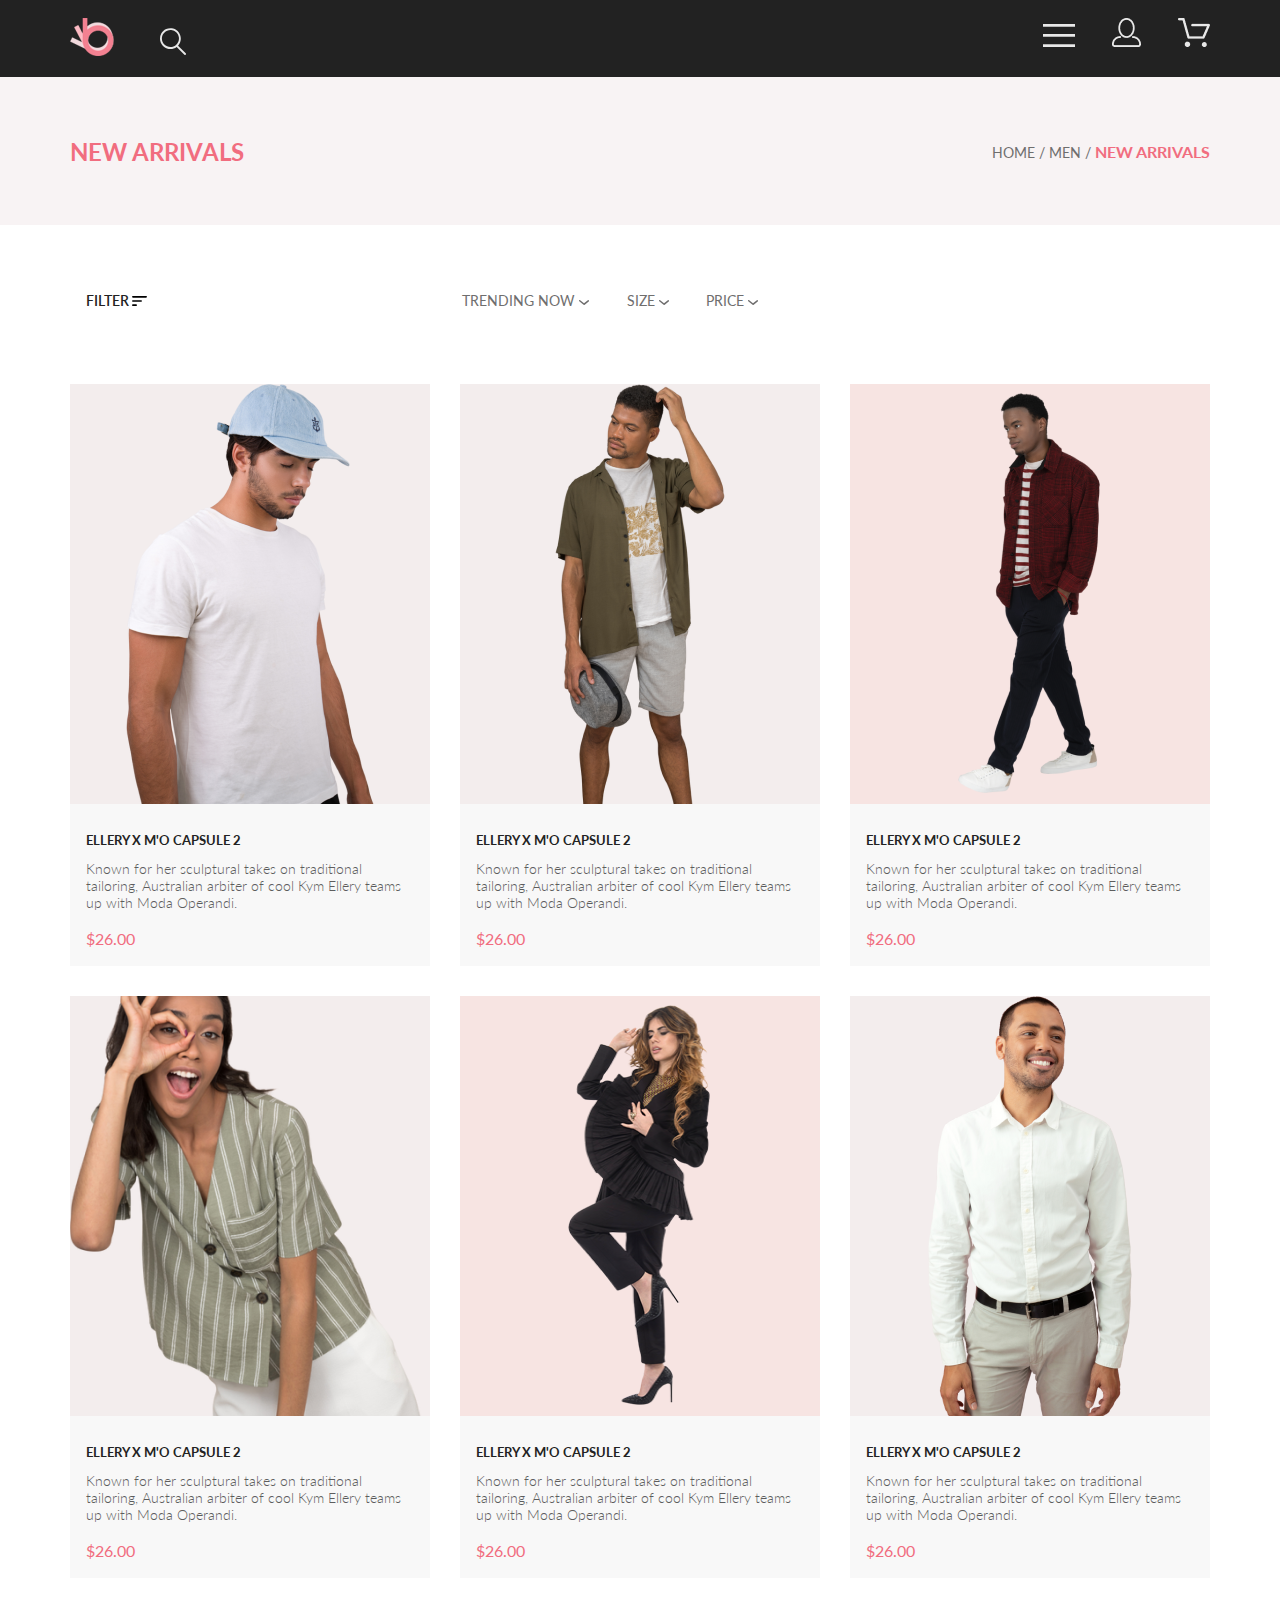
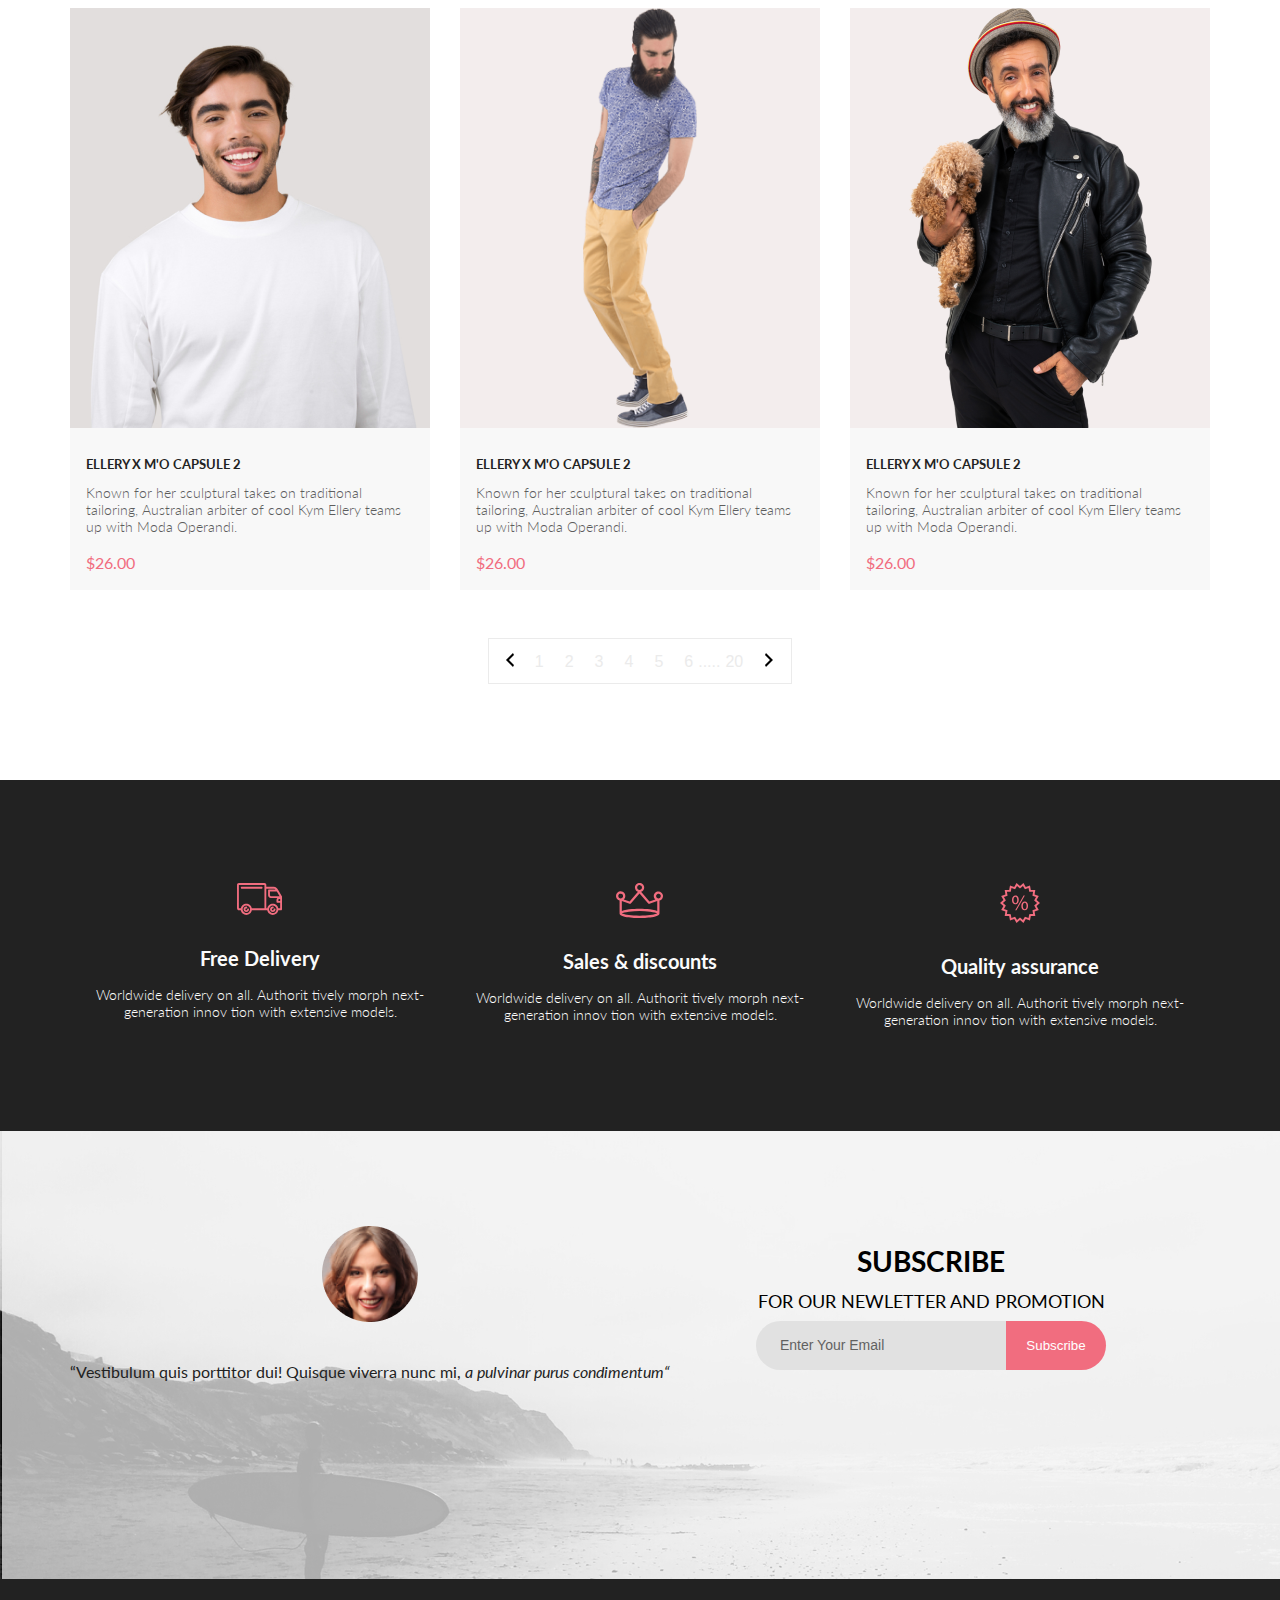
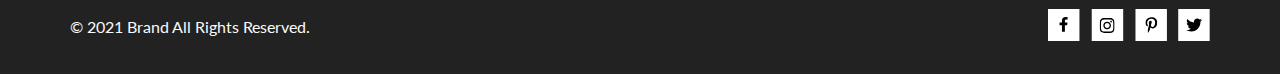
<file: src/pages/catalog.html>
<!DOCTYPE html>
<html lang="en">

<head>
    <meta charset="UTF-8">
    <meta name="viewport" content="width=device-width, initial-scale=1.0">
    <title>Catalog</title>
    <link rel="preconnect" href="https://fonts.gstatic.com">
    <link rel="preconnect" href="https://fonts.gstatic.com" crossorigin>
    <link href="https://fonts.googleapis.com/css2?family=Lato:ital,wght@0,300;0,400;0,700;0,900;1,400&display=swap"
        rel="stylesheet">
    <link rel="stylesheet" href="../css/style.css">
</head>

<body>
    <div class="header">
        <div class="wrap header-wrap">
            <div class="header-left">
                <a href="../../index.html" class="header-logo-link">
                    <img src="../photo/logo.png" width="44" height="38" alt="logo">
                </a>
                <button class="button-search">
                    <img src="../photo/search.svg" alt="search">
                </button>
            </div>
            <div class="header-right">
                <button class="button-burger">
                    <img src="../photo/burger.svg" alt="logo">
                </button>
                <nav class="main-menu  hidden">
                    <div class="main-menu-box">
                        <button class="main-menu-close-btn"><img src="../photo/close.svg" alt="close"></button>
                        <p class="main-menu-title">MENU</p>
                        <ul class="main-menu-list">
                            <li class="main-menu-item"><a href="#" class="main-menu-link">MAN</a>
                                <ul class="main-submenu">
                                    <li class="main-submenu-item"><a href="catalog.html"
                                            class="main-submenu-link">Accessories</a>
                                    </li>
                                    <li class="main-submenu-item"><a href="catalog.html"
                                            class="main-submenu-link">Bags</a>
                                    </li>
                                    <li class="main-submenu-item"><a href="catalog.html"
                                            class="main-submenu-link">Denim</a>
                                    </li>
                                    <li class="main-submenu-item"><a href="catalog.html"
                                            class="main-submenu-link">T-Shirts</a>
                                    </li>
                                </ul>
                            </li>
                            <li class="main-menu-item"><a href="#" class="main-menu-link">WOMAN</a>
                                <ul class="main-submenu">
                                    <li class="main-submenu-item"><a href="catalog.html"
                                            class="main-submenu-link">Accessories</a>
                                    </li>
                                    <li class="main-submenu-item"><a href="catalog.html"
                                            class="main-submenu-link">Bags</a>
                                    </li>
                                    <li class="main-submenu-item"><a href="catalog.html"
                                            class="main-submenu-link">Denim</a>
                                    </li>
                                    <li class="main-submenu-item"><a href="catalog.html"
                                            class="main-submenu-link">T-Shirts</a>
                                    </li>
                                </ul>
                            <li class="main-menu-item"><a href="#" class="main-menu-link">KIDS</a>
                                <ul class="main-submenu">
                                    <li class="main-submenu-item"><a href="catalog.html"
                                            class="main-submenu-link">Accessories</a>
                                    </li>
                                    <li class="main-submenu-item"><a href="catalog.html"
                                            class="main-submenu-link">Bags</a>
                                    </li>
                                    <li class="main-submenu-item"><a href="catalog.html"
                                            class="main-submenu-link">Denim</a>
                                    </li>
                                    <li class="main-submenu-item"><a href="catalog.html"
                                            class="main-submenu-link">T-Shirts</a>
                                    </li>
                                </ul>
                        </ul>
                    </div>
                </nav>
                <a href="registration.html" class="account-link">
                    <img src="../photo/account.png" alt="logo">
                </a>
                <a href="cart.html" class="cart-link">
                    <img src="../photo/cart.png" alt="logo">
                </a>
            </div>
        </div>
    </div>
    <main>
        <section class="page-title">
            <div class="wrap page-title-wrap">
                <div class="page-title-new">
                    <h2 class="new">NEW ARRIVALS </h2>
                </div>
                <div class="page-title-breadcrumb">
                    <nav class="breadcrumb">
                        <a class=breadcrumb-item href="../../index.html">HOME /</a>
                        <a class=breadcrumb-item href="#">MEN /</a>
                        <a class=breadcrumb-item-active href="#"> NEW ARRIVALS</a>
                    </nav>
                </div>
            </div>
        </section>
        <section class="filter">
            <div class="wrap filter-wrap">
                <div class="left-filter">
                    <details class="filter-open">
                        <summary class="filter-text"><span class="filter-text-visible">FILTER </span> <svg
                                class="filter-svg" width="15" height="10" viewBox="0 0 15 10" fill="none"
                                xmlns="http://www.w3.org/2000/svg">
                                <path
                                    d="M0.833333 10H4.16667C4.625 10 5 9.625 5 9.16667C5 8.70833 4.625 8.33333 4.16667 8.33333H0.833333C0.375 8.33333 0 8.70833 0 9.16667C0 9.625 0.375 10 0.833333 10ZM0 0.833333C0 1.29167 0.375 1.66667 0.833333 1.66667H14.1667C14.625 1.66667 15 1.29167 15 0.833333C15 0.375 14.625 0 14.1667 0H0.833333C0.375 0 0 0.375 0 0.833333ZM0.833333 5.83333H9.16667C9.625 5.83333 10 5.45833 10 5C10 4.54167 9.625 4.16667 9.16667 4.16667H0.833333C0.375 4.16667 0 4.54167 0 5C0 5.45833 0.375 5.83333 0.833333 5.83333Z"
                                    fill="black" />
                            </svg></summary>
                        <div class="filter-content">
                            <details class="filter-content-menu" open>
                                <summary class="filter-element">CATEGORY</summary>
                                <div class="filter-content-list">
                                    <a href="#" class="filter-item">Accessories</a>
                                    <a href="#" class="filter-item">Bags</a>
                                    <a href="#" class="filter-item">Denim</a>
                                    <a href="#" class="filter-item">Hoodies & Sweatshirts</a>
                                    <a href="#" class="filter-item">Jackets & Coats</a>
                                    <a href="#" class="filter-item">Polos</a>
                                    <a href="#" class="filter-item">Shirts</a>
                                    <a href="#" class="filter-item">Shoes</a>
                                    <a href="#" class="filter-item">Sweaters & Knits</a>
                                    <a href="#" class="filter-item">T-Shirts</a>
                                    <a href="#" class="filter-item">Tanks</a>
                                </div>
                            </details>
                            <details class="filter-content-menu">
                                <summary class="filter-element">BRAND</summary>
                                <div class="filter-content-list">
                                    <a href="#" class="filter-item">Accessories</a>
                                    <a href="#" class="filter-item">Bags</a>
                                    <a href="#" class="filter-item">Denim</a>
                                    <a href="#" class="filter-item">Hoodies & Sweatshirts</a>
                                    <a href="#" class="filter-item">Jackets & Coats</a>
                                    <a href="#" class="filter-item">Polos</a>
                                    <a href="#" class="filter-item">Shirts</a>
                                    <a href="#" class="filter-item">Shoes</a>
                                    <a href="#" class="filter-item">Sweaters & Knits</a>
                                    <a href="#" class="filter-item">T-Shirts</a>
                                    <a href="#" class="filter-item">Tanks</a>
                                </div>
                            </details>
                            <details class="filter-content-menu">
                                <summary class="filter-element">DESIGNER</summary>
                                <div class="filter-content-list">
                                    <a href="#" class="filter-item">Accessories</a>
                                    <a href="#" class="filter-item">Bags</a>
                                    <a href="#" class="filter-item">Denim</a>
                                    <a href="#" class="filter-item">Hoodies & Sweatshirts</a>
                                    <a href="#" class="filter-item">Jackets & Coats</a>
                                    <a href="#" class="filter-item">Polos</a>
                                    <a href="#" class="filter-item">Shirts</a>
                                    <a href="#" class="filter-item">Shoes</a>
                                    <a href="#" class="filter-item">Sweaters & Knits</a>
                                    <a href="#" class="filter-item">T-Shirts</a>
                                    <a href="#" class="filter-item">Tanks</a>
                                </div>
                            </details>
                        </div>
                    </details>
                </div>
                <div class="middle-filter">
                    <details class="middle-filter-open">
                        <summary class="middle-filter-text">TRENDING NOW <svg class="filter-down" width="11" height="6"
                                viewBox="0 0 11 6" fill="none" xmlns="http://www.w3.org/2000/svg">
                                <path
                                    d="M5.00214 5.00214C4.83521 5.00247 4.67343 4.94433 4.54488 4.83782L0.258102 1.2655C0.112196 1.14422 0.0204417 0.969958 0.00302325 0.781035C-0.0143952 0.592112 0.0439493 0.404007 0.165221 0.258101C0.286493 0.112196 0.460759 0.0204417 0.649682 0.00302327C0.838605 -0.0143952 1.02671 0.043949 1.17262 0.165221L5.00214 3.36602L8.83167 0.279536C8.90475 0.220188 8.98884 0.175869 9.0791 0.149125C9.16937 0.122382 9.26403 0.113741 9.35764 0.1237C9.45126 0.133659 9.54198 0.162021 9.6246 0.207156C9.70722 0.252292 9.7801 0.313311 9.83906 0.386705C9.90449 0.460167 9.95405 0.546351 9.98462 0.639855C10.0152 0.733359 10.0261 0.83217 10.0167 0.930097C10.0073 1.02802 9.97784 1.12296 9.93005 1.20895C9.88227 1.29494 9.81723 1.37013 9.73904 1.42982L5.45225 4.88068C5.32002 4.97036 5.16154 5.01312 5.00214 5.00214Z"
                                    fill="#6F6E6E" />
                            </svg></summary>
                        <form class="middle-filter-checkbox" action="#">
                            <label class="filter-checkbox-label checkbox-label-first"><input type="checkbox"> XS</label>
                            <label class="filter-checkbox-label"><input type="checkbox"> S</label>
                            <label class="filter-checkbox-label"><input type="checkbox"> M</label>
                            <label class="filter-checkbox-label"><input type="checkbox"> L</label>
                        </form>
                    </details>
                    <details class="middle-filter-open">
                        <summary class="middle-filter-text">SIZE <svg class="filter-down" width="11" height="6"
                                viewBox="0 0 11 6" fill="none" xmlns="http://www.w3.org/2000/svg">
                                <path
                                    d="M5.00214 5.00214C4.83521 5.00247 4.67343 4.94433 4.54488 4.83782L0.258102 1.2655C0.112196 1.14422 0.0204417 0.969958 0.00302325 0.781035C-0.0143952 0.592112 0.0439493 0.404007 0.165221 0.258101C0.286493 0.112196 0.460759 0.0204417 0.649682 0.00302327C0.838605 -0.0143952 1.02671 0.043949 1.17262 0.165221L5.00214 3.36602L8.83167 0.279536C8.90475 0.220188 8.98884 0.175869 9.0791 0.149125C9.16937 0.122382 9.26403 0.113741 9.35764 0.1237C9.45126 0.133659 9.54198 0.162021 9.6246 0.207156C9.70722 0.252292 9.7801 0.313311 9.83906 0.386705C9.90449 0.460167 9.95405 0.546351 9.98462 0.639855C10.0152 0.733359 10.0261 0.83217 10.0167 0.930097C10.0073 1.02802 9.97784 1.12296 9.93005 1.20895C9.88227 1.29494 9.81723 1.37013 9.73904 1.42982L5.45225 4.88068C5.32002 4.97036 5.16154 5.01312 5.00214 5.00214Z"
                                    fill="#6F6E6E" />
                            </svg></summary>
                        <form class="middle-filter-checkbox" action="#">
                            <label class="filter-checkbox-label"><input type="checkbox"> XS</label>
                            <label class="filter-checkbox-label"><input type="checkbox"> S</label>
                            <label class="filter-checkbox-label"><input type="checkbox"> M</label>
                            <label class="filter-checkbox-label"><input type="checkbox"> L</label>
                        </form>
                    </details>
                    <details class="middle-filter-open">
                        <summary class="middle-filter-text">PRICE <svg class="filter-down" width="11" height="6"
                                viewBox="0 0 11 6" fill="none" xmlns="http://www.w3.org/2000/svg">
                                <path
                                    d="M5.00214 5.00214C4.83521 5.00247 4.67343 4.94433 4.54488 4.83782L0.258102 1.2655C0.112196 1.14422 0.0204417 0.969958 0.00302325 0.781035C-0.0143952 0.592112 0.0439493 0.404007 0.165221 0.258101C0.286493 0.112196 0.460759 0.0204417 0.649682 0.00302327C0.838605 -0.0143952 1.02671 0.043949 1.17262 0.165221L5.00214 3.36602L8.83167 0.279536C8.90475 0.220188 8.98884 0.175869 9.0791 0.149125C9.16937 0.122382 9.26403 0.113741 9.35764 0.1237C9.45126 0.133659 9.54198 0.162021 9.6246 0.207156C9.70722 0.252292 9.7801 0.313311 9.83906 0.386705C9.90449 0.460167 9.95405 0.546351 9.98462 0.639855C10.0152 0.733359 10.0261 0.83217 10.0167 0.930097C10.0073 1.02802 9.97784 1.12296 9.93005 1.20895C9.88227 1.29494 9.81723 1.37013 9.73904 1.42982L5.45225 4.88068C5.32002 4.97036 5.16154 5.01312 5.00214 5.00214Z"
                                    fill="#6F6E6E" />
                            </svg></summary>
                        <form class="middle-filter-checkbox" action="#">
                            <label class="filter-checkbox-label"><input type="checkbox"> XS</label>
                            <label class="filter-checkbox-label"><input type="checkbox"> S</label>
                            <label class="filter-checkbox-label"><input type="checkbox"> M</label>
                            <label class="filter-checkbox-label"><input type="checkbox"> L</label>
                        </form>
                    </details>
                </div>
            </div>
        </section>
        <section class="fetured">
            <div class="fetured wrap">
                <div class="products">
                    <div class="product">
                        <img src="../photo/blue-hat.png" alt="product" class="product_img">
                        <div class="all_product_description">
                            <a href="../pages/product.html" class="product-description-link">
                                <h2 class="product_name">ELLERY X M'O CAPSULE 2</h2>
                                <p class="product_description">Known for her sculptural takes on traditional tailoring,
                                    Australian
                                    arbiter of cool Kym Ellery teams up with Moda Operandi.</p>
                                <p class="product_price">$<span class="product_price_value">26.00</span></p>
                            </a>
                        </div>
                        <div class="product-overlay">
                            <button data-productId=1 class="product-btn">Add to Cart</button>
                        </div>
                    </div>
                    <div class="product">
                        <img src="../photo/green-shirt-man.png" alt="product" class="product_img">
                        <div class="all_product_description">
                            <a href="../pages/product.html" class="product-description-link">
                                <h2 class="product_name">ELLERY X M'O CAPSULE 2</h2>
                                <p class="product_description">Known for her sculptural takes on traditional tailoring,
                                    Australian
                                    arbiter of cool Kym Ellery teams up with Moda Operandi.</p>
                                <p class="product_price">$<span class="product_price_value">26.00</span></p>
                            </a>
                        </div>
                        <div class="product-overlay">
                            <button data-productId=1 class="product-btn">Add to Cart</button>
                        </div>
                    </div>
                    <div class="product">
                        <img src="../photo/red-jacket.png" alt="product" class="product_img">
                        <div class="all_product_description">
                            <a href="../pages/product.html" class="product-description-link">
                                <h2 class="product_name">ELLERY X M'O CAPSULE 2</h2>
                                <p class="product_description">Known for her sculptural takes on traditional tailoring,
                                    Australian
                                    arbiter of cool Kym Ellery teams up with Moda Operandi.</p>
                                <p class="product_price">$<span class="product_price_value">26.00</span></p>
                            </a>
                        </div>
                        <div class="product-overlay">
                            <button data-productId=1 class="product-btn">Add to Cart</button>
                        </div>
                    </div>
                    <div class="product">
                        <img src="../photo/green-jacket.png" alt="product" class="product_img">
                        <div class="all_product_description">
                            <a href="../pages/product.html" class="product-description-link">
                                <h2 class="product_name">ELLERY X M'O CAPSULE 2</h2>
                                <p class="product_description">Known for her sculptural takes on traditional tailoring,
                                    Australian
                                    arbiter of cool Kym Ellery teams up with Moda Operandi.</p>
                                <p class="product_price">$<span class="product_price_value">26.00</span></p>
                            </a>
                        </div>
                        <div class="product-overlay">
                            <button data-productId=1 class="product-btn">Add to Cart</button>
                        </div>
                    </div>
                    <div class="product">
                        <img src="../photo/suit.png" alt="product" class="product_img">
                        <div class="all_product_description">
                            <a href="../pages/product.html" class="product-description-link">
                                <h2 class="product_name">ELLERY X M'O CAPSULE 2</h2>
                                <p class="product_description">Known for her sculptural takes on traditional tailoring,
                                    Australian
                                    arbiter of cool Kym Ellery teams up with Moda Operandi.</p>
                                <p class="product_price">$<span class="product_price_value">26.00</span></p>
                            </a>
                        </div>
                        <div class="product-overlay">
                            <button data-productId=1 class="product-btn">Add to Cart</button>
                        </div>
                    </div>
                    <div class="product">
                        <img src="../photo/white-shirt.png" alt="product" class="product_img">
                        <div class="all_product_description">
                            <a href="../pages/product.html" class="product-description-link">
                                <h2 class="product_name">ELLERY X M'O CAPSULE 2</h2>
                                <p class="product_description">Known for her sculptural takes on traditional tailoring,
                                    Australian
                                    arbiter of cool Kym Ellery teams up with Moda Operandi.</p>
                                <p class="product_price">$<span class="product_price_value">26.00</span></p>
                            </a>
                        </div>
                        <div class="product-overlay">
                            <button data-productId=1 class="product-btn">Add to Cart</button>
                        </div>
                    </div>
                    <div class="product">
                        <img src="../photo/white-tshirt.png" alt="product" class="product_img">
                        <div class="all_product_description">
                            <a href="../pages/product.html" class="product-description-link">
                                <h2 class="product_name">ELLERY X M'O CAPSULE 2</h2>
                                <p class="product_description">Known for her sculptural takes on traditional tailoring,
                                    Australian
                                    arbiter of cool Kym Ellery teams up with Moda Operandi.</p>
                                <p class="product_price">$<span class="product_price_value">26.00</span></p>
                            </a>
                        </div>
                        <div class="product-overlay">
                            <button data-productId=1 class="product-btn">Add to Cart</button>
                        </div>
                    </div>
                    <div class="product">
                        <img src="../photo/t-shirt.png" alt="product" class="product_img">
                        <div class="all_product_description">
                            <a href="../pages/product.html" class="product-description-link">
                                <h2 class="product_name">ELLERY X M'O CAPSULE 2</h2>
                                <p class="product_description">Known for her sculptural takes on traditional tailoring,
                                    Australian
                                    arbiter of cool Kym Ellery teams up with Moda Operandi.</p>
                                <p class="product_price">$<span class="product_price_value">26.00</span></p>
                            </a>
                        </div>
                        <div class="product-overlay">
                            <button data-productId=1 class="product-btn">Add to Cart</button>
                        </div>
                    </div>
                    <div class="product">
                        <img src="../photo/black-jacket.png" alt="product" class="product_img">
                        <div class="all_product_description">
                            <a href="../pages/product.html" class="product-description-link">
                                <h2 class="product_name">ELLERY X M'O CAPSULE 2</h2>
                                <p class="product_description">Known for her sculptural takes on traditional tailoring,
                                    Australian
                                    arbiter of cool Kym Ellery teams up with Moda Operandi.</p>
                                <p class="product_price">$<span class="product_price_value">26.00</span></p>
                            </a>
                        </div>
                        <div class="product-overlay">
                            <button data-productId=1 class="product-btn">Add to Cart</button>
                        </div>
                    </div>
                </div>
                <div class="pagination wrap">
                    <nav class="pagination-nav">
                        <div class="pagination-buttons">
                            <button class="page-item"><img src="../photo/pointer-left.svg" alt="pointer"></button>
                            <button class="page-item">1</button>
                            <button class="page-item">2</button>
                            <button class="page-item">3</button>
                            <button class="page-item">4</button>
                            <button class="page-item">5</button>
                            <button class="page-item page-item-before">6</button>
                            <button class="page-item page-item-after">.....</button>
                            <button class="page-item ">20</button>
                            <button class="page-item"><img src="../photo/pointer-right.svg" alt="pointer"></button>
                        </div>
                    </nav>
                </div>
            </div>
        </section>
        <section class="advantages">
            <div class="wrap advantages-wrap">
                <a href="#" class="advantages-item">
                    <img src="../photo/delivery.svg" alt="delivery" class="delivery_photo">
                    <h2 class="advantages-heading">Free Delivery</h2>
                    <p class="advantages-text">Worldwide delivery on all. Authorit tively morph next-generation innov
                        tion
                        with
                        extensive models.</p>
                </a>
                <a href="#" class="advantages-item">
                    <img src="../photo/sales.svg" alt="sales" class="sales_photo">
                    <h2 class="advantages-heading">Sales & discounts</h2>
                    <p class="advantages-text">Worldwide delivery on all. Authorit tively morph next-generation innov
                        tion
                        with
                        extensive models.</p>
                </a>
                <a href="#" class="advantages-item">
                    <img src="../photo/assurance.svg" alt="assurance" class="assurance_photo">
                    <h2 class="advantages-heading">Quality assurance</h2>
                    <p class="advantages-text">Worldwide delivery on all. Authorit tively morph next-generation innov
                        tion
                        with extensive models.</p>
                </a>
            </div>
        </section>
    </main>
    <section class="feedback">
        <div class="wrap feedback-wrap">
            <a href="#" class="comment">
                <img src="../photo/comment.png" alt="comment_photo" class="comment-photo">
                <p class="comment-text">“Vestibulum quis porttitor dui! Quisque viverra nunc mi, <span
                        class="comment-text-italic"> a pulvinar purus
                        condimentum“</span></p>
            </a>
            <div class="subscribe">
                <div class="subscribe-text">
                    <h3 class="subscribe-heading">SUBSCRIBE</h3>
                    <h4 class="subscribe-heading-mini">FOR OUR NEWLETTER AND PROMOTION</h4>
                </div>
                <div class="subscribe-form">
                    <div class="subscribe-forma">
                        <input class="subscribe-email" type="email" placeholder="Enter Your Email" required>
                        <input class="subscribe-submit" type="submit" value="Subscribe">
                    </div>
                </div>
            </div>
        </div>
    </section>
    <footer class="footer">
        <div class="wrap footer-wrap">
            <div class="footer-left">
                <p class="footer-text">© 2021 Brand All Rights Reserved.</p>
            </div>
            <div class="footer-right">
                <a href="#" class="footer-link facebook">
                    <img src="../photo/fb.svg" alt="facebook">
                </a>
                <a href="#" class="footer-link instagram">
                    <img src="../photo/inst.svg" alt="instagram">
                </a>
                <a href="#" class="footer-link pinterest">
                    <img src="../photo/pin.svg" alt="pinterestk">
                </a>
                <a href="#" class="footer-link twitter">
                    <img src="../photo/tw.svg" alt="twitter">
                </a>
            </div>
        </div>
    </footer>
    <script src="../js/burger.js"></script>
</body>

</html>
</file>
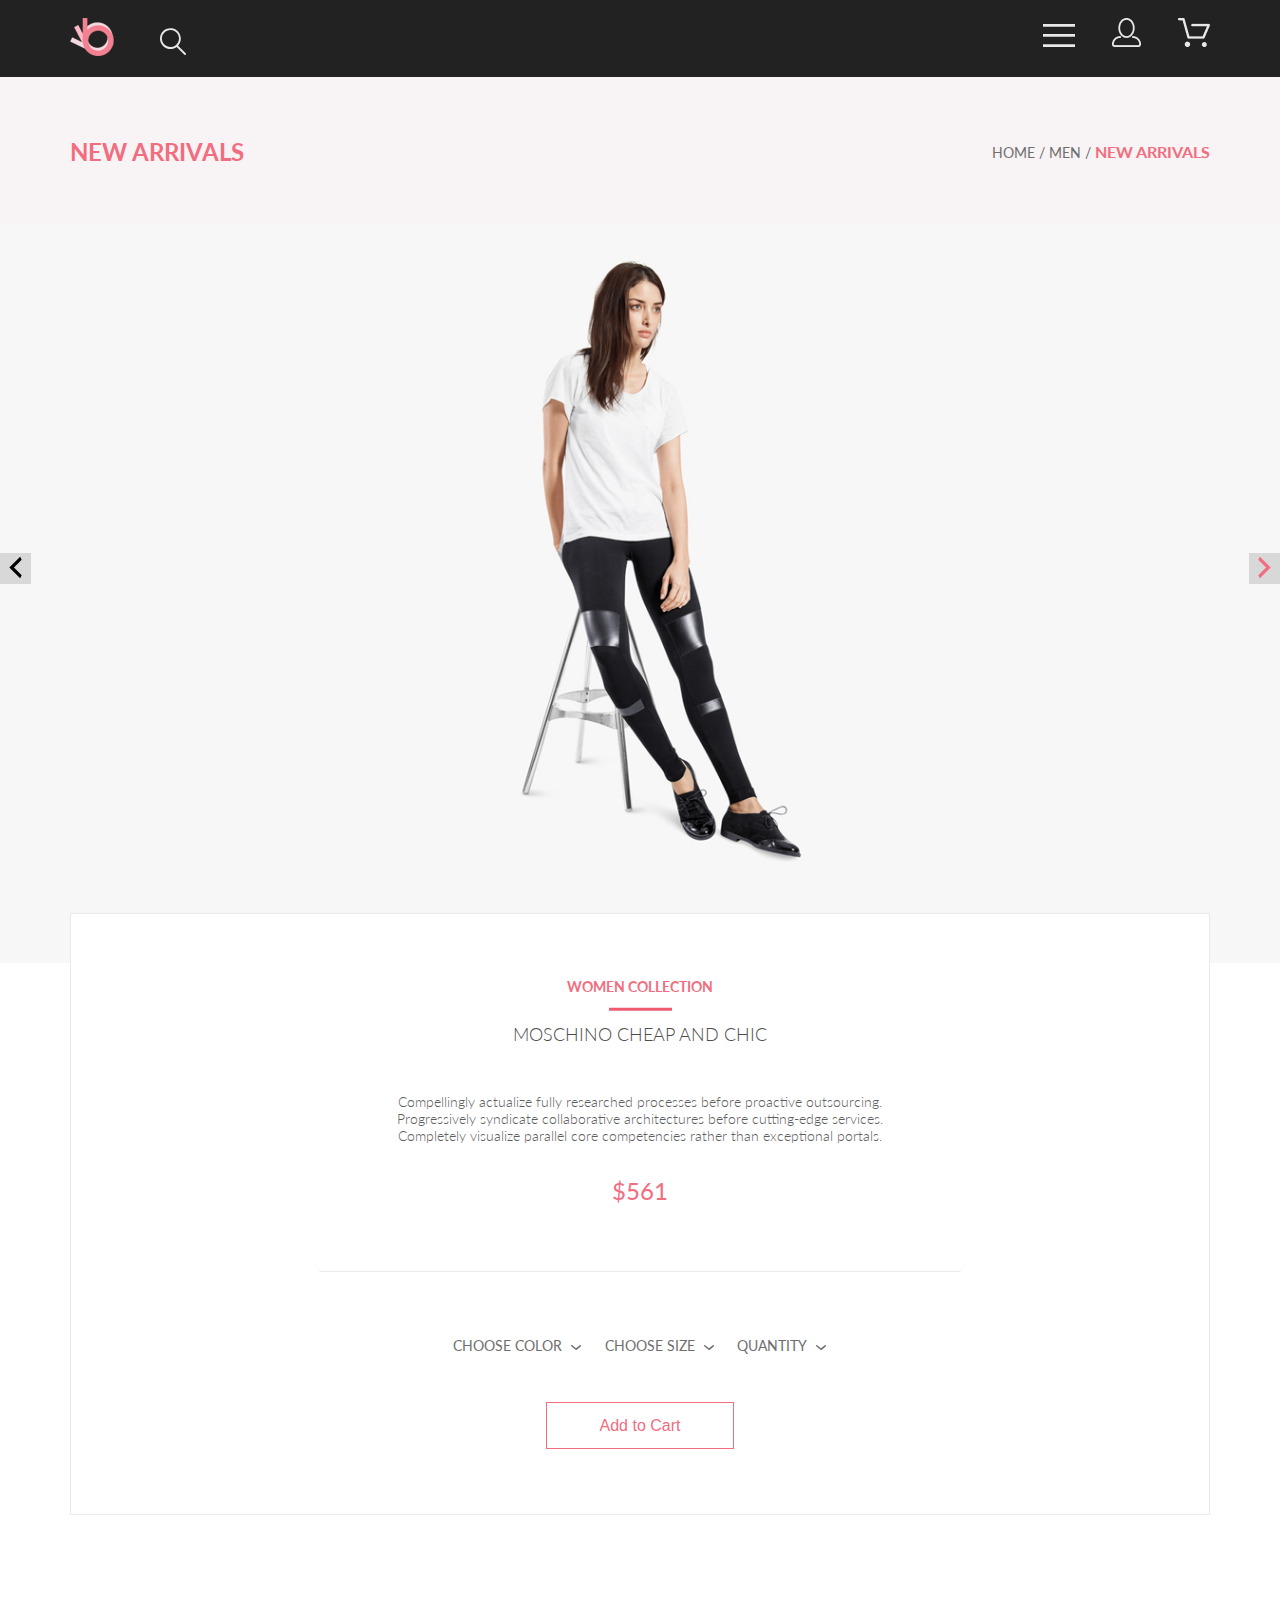
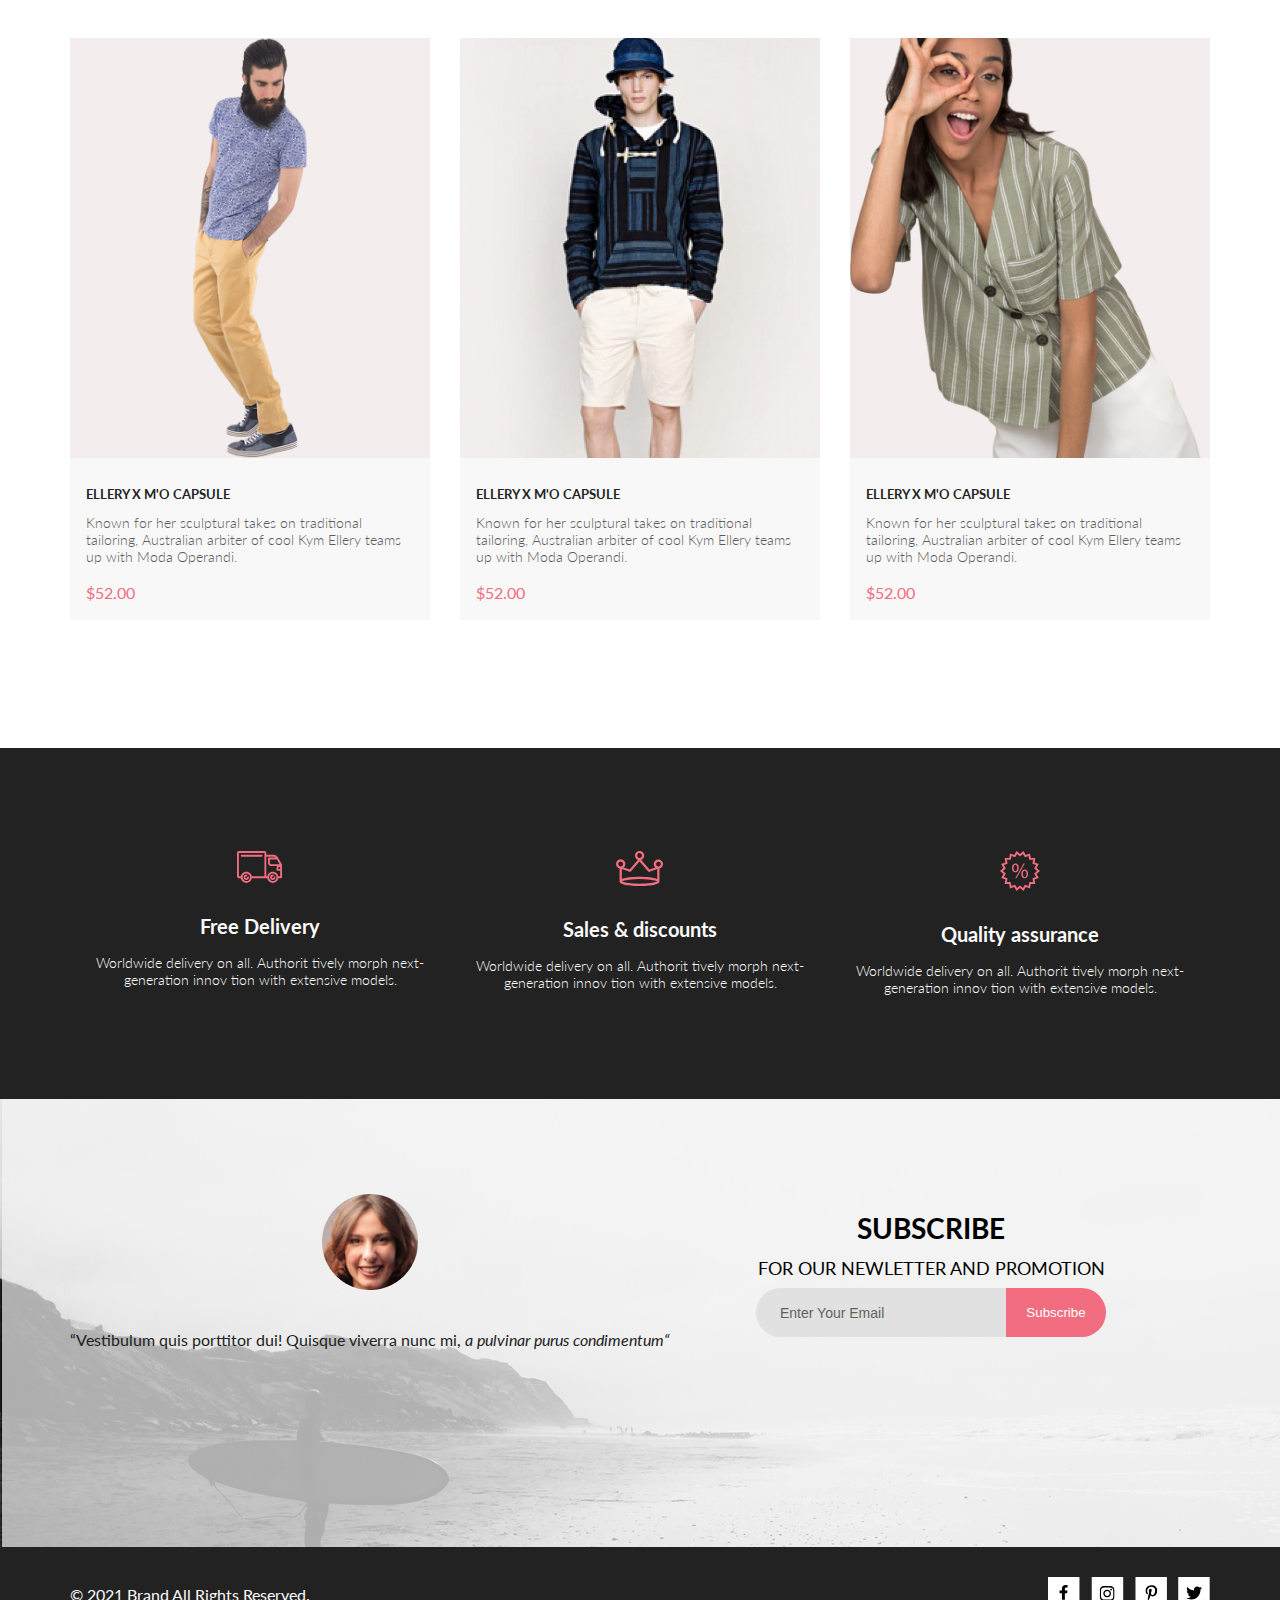
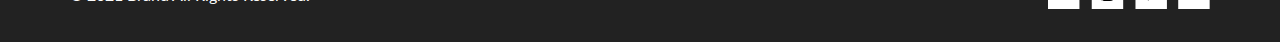
<file: src/pages/product.html>
<!DOCTYPE html>
<html lang="en">

<head>
    <meta charset="UTF-8">
    <meta name="viewport" content="width=device-width, initial-scale=1.0">
    <title>Product</title>
    <link rel="preconnect" href="https://fonts.gstatic.com">
    <link rel="preconnect" href="https://fonts.gstatic.com" crossorigin>
    <link href="https://fonts.googleapis.com/css2?family=Lato:ital,wght@0,300;0,400;0,700;0,900;1,400&display=swap"
        rel="stylesheet">
    <link rel="stylesheet" href="../css/style.css">
</head>

<body>
    <div class="header">
        <div class="wrap header-wrap">
            <div class="header-left">
                <a href="../../index.html" class="header-logo-link">
                    <img src="../photo/logo.png" width="44" height="38" alt="logo">
                </a>
                <button class="button-search">
                    <img src="../photo/search.svg" alt="search">
                </button>
            </div>
            <div class="header-right">
                <button class="button-burger">
                    <img src="../photo/burger.svg" alt="logo">
                </button>
                <nav class="main-menu  hidden">
                    <div class="main-menu-box">
                        <button class="main-menu-close-btn"><img src="../photo/close.svg" alt="close"></button>
                        <p class="main-menu-title">MENU</p>
                        <ul class="main-menu-list">
                            <li class="main-menu-item"><a href="#" class="main-menu-link">MAN</a>
                                <ul class="main-submenu">
                                    <li class="main-submenu-item"><a href="catalog.html"
                                            class="main-submenu-link">Accessories</a>
                                    </li>
                                    <li class="main-submenu-item"><a href="catalog.html"
                                            class="main-submenu-link">Bags</a>
                                    </li>
                                    <li class="main-submenu-item"><a href="catalog.html"
                                            class="main-submenu-link">Denim</a>
                                    </li>
                                    <li class="main-submenu-item"><a href="catalog.html"
                                            class="main-submenu-link">T-Shirts</a>
                                    </li>
                                </ul>
                            </li>
                            <li class="main-menu-item"><a href="#" class="main-menu-link">WOMAN</a>
                                <ul class="main-submenu">
                                    <li class="main-submenu-item"><a href="catalog.html"
                                            class="main-submenu-link">Accessories</a>
                                    </li>
                                    <li class="main-submenu-item"><a href="catalog.html"
                                            class="main-submenu-link">Bags</a>
                                    </li>
                                    <li class="main-submenu-item"><a href="catalog.html"
                                            class="main-submenu-link">Denim</a>
                                    </li>
                                    <li class="main-submenu-item"><a href="catalog.html"
                                            class="main-submenu-link">T-Shirts</a>
                                    </li>
                                </ul>
                            <li class="main-menu-item"><a href="#" class="main-menu-link">KIDS</a>
                                <ul class="main-submenu">
                                    <li class="main-submenu-item"><a href="catalog.html"
                                            class="main-submenu-link">Accessories</a>
                                    </li>
                                    <li class="main-submenu-item"><a href="catalog.html"
                                            class="main-submenu-link">Bags</a>
                                    </li>
                                    <li class="main-submenu-item"><a href="catalog.html"
                                            class="main-submenu-link">Denim</a>
                                    </li>
                                    <li class="main-submenu-item"><a href="catalog.html"
                                            class="main-submenu-link">T-Shirts</a>
                                    </li>
                                </ul>
                        </ul>
                    </div>
                </nav>
                <a href="registration.html" class="account-link">
                    <img src="../photo/account.png" alt="logo">
                </a>
                <a href="cart.html" class="cart-link">
                    <img src="../photo/cart.png" alt="logo">
                </a>
            </div>
        </div>
    </div>
    <main>
        <section class="page-title">
            <div class="wrap page-title-wrap">
                <div class="page-title-new">
                    <h2 class="new">NEW ARRIVALS </h2>
                </div>
                <div class="page-title-breadcrumb">
                    <nav class="breadcrumb">
                        <a class=breadcrumb-item href="../../index.html">HOME /</a>
                        <a class=breadcrumb-item href="#">MEN /</a>
                        <a class=breadcrumb-item-active href="#"> NEW ARRIVALS</a>
                    </nav>
                </div>
            </div>
        </section>
        <section class="product-card">
            <div class="product-card-container">
                <div class="slader-btn-left"><button class="slider slader-left"><img src="../photo/slide-left.svg"
                            alt="left">
                    </button></div>
                <div class="slider-product-card"><img src="../photo/product-card.png" alt="product"
                        class="product-card-photo"></div>
                <div class="slader-btn-right"><button class="slider slider-right"><img src="../photo/slide-right.svg"
                            alt=""></button>
                </div>
            </div>
        </section>
        <section class="product-card-info">
            <div class="wrap product-card-info-wrap">
                <div class="product-cart-text-block">
                    <h3 class="collection-name">WOMEN COLLECTION</h3>
                    <img src="../photo/line.png" alt="line">
                    <h2 class="product-card-name">MOSCHINO CHEAP AND CHIC</h2>
                    <p class="product-card-description">Compellingly actualize fully researched processes before
                        proactive
                        outsourcing. Progressively syndicate collaborative architectures before cutting-edge services.
                        Completely visualize parallel core competencies rather than exceptional portals.</p>
                    <p class="product-card-price">$561</p>
                    <img src="../photo/line-grey.svg" alt="line" class="product-card-line">
                </div>
                <div class="product-card-options">
                    <div>
                        <p class="options-text">CHOOSE COLOR<img src="../photo/pointer-down.svg" alt="pointer" class="options-img"></p>
                    </div>
                    <div>
                        <p class="options-text">CHOOSE SIZE<img src="../photo/pointer-down.svg" alt="pointer" class="options-img"></p>
                    </div>
                    <div>
                        <p class="options-text">QUANTITY<img src="../photo/pointer-down.svg" alt="pointer" class="options-img"></p>
                    </div>
                </div>
                <button class="add-to-cart">Add to Cart</button>
            </div>
        </section>
        <section class="fetured">
            <div class="product-fetured fetured wrap">
                <div class="products">
                    <a href="#" class="product">
                        <img src="../photo/t-shirt.png" alt="product" class="product_img">
                        <div class="all_product_description">
                            <h2 class="product_name">ELLERY X M'O CAPSULE</h2>
                            <p class="product_description">Known for her sculptural takes on traditional tailoring,
                                Australian
                                arbiter of cool Kym Ellery teams up with Moda Operandi.</p>
                            <p class="product_price">$52.00</p>
                        </div>
                    </a>
                    <a href="#" class="product">
                        <img src="../photo/hat.png" alt="product" class="product_img">
                        <div class="all_product_description">
                            <h2 class="product_name">ELLERY X M'O CAPSULE</h2>
                            <p class="product_description">Known for her sculptural takes on traditional tailoring,
                                Australian
                                arbiter of cool Kym Ellery teams up with Moda Operandi.</p>
                            <p class="product_price">$52.00</p>
                        </div>
                    </a>
                    <a href="#" class="product">
                        <img src="../photo/green-jacket.png" alt="product" class="product_img">
                        <div class="all_product_description">
                            <h2 class="product_name">ELLERY X M'O CAPSULE</h2>
                            <p class="product_description">Known for her sculptural takes on traditional tailoring,
                                Australian
                                arbiter of cool Kym Ellery teams up with Moda Operandi.</p>
                            <p class="product_price">$52.00</p>
                        </div>
                    </a>
                </div>
            </div>
        </section>
        <section class="advantages">
            <div class="wrap advantages-wrap">
                <a href="#" class="advantages-item">
                    <img src="../photo/delivery.svg" alt="delivery" class="delivery_photo">
                    <h2 class="advantages-heading">Free Delivery</h2>
                    <p class="advantages-text">Worldwide delivery on all. Authorit tively morph next-generation innov
                        tion
                        with
                        extensive models.</p>
                </a>
                <a href="#" class="advantages-item">
                    <img src="../photo/sales.svg" alt="sales" class="sales_photo">
                    <h2 class="advantages-heading">Sales & discounts</h2>
                    <p class="advantages-text">Worldwide delivery on all. Authorit tively morph next-generation innov
                        tion
                        with
                        extensive models.</p>
                </a>
                <a href="#" class="advantages-item">
                    <img src="../photo/assurance.svg" alt="assurance" class="assurance_photo">
                    <h2 class="advantages-heading">Quality assurance</h2>
                    <p class="advantages-text">Worldwide delivery on all. Authorit tively morph next-generation innov
                        tion
                        with extensive models.</p>
                </a>
            </div>
        </section>
    </main>
    <section class="feedback">
        <div class="wrap feedback-wrap">
            <a href="#" class="comment">
                <img src="../photo/comment.png" alt="comment_photo" class="comment-photo">
                <p class="comment-text">“Vestibulum quis porttitor dui! Quisque viverra nunc mi, <span
                        class="comment-text-italic"> a pulvinar purus
                        condimentum“</span></p>
            </a>
            <div class="subscribe">
                <div class="subscribe-text">
                    <h3 class="subscribe-heading">SUBSCRIBE</h3>
                    <h4 class="subscribe-heading-mini">FOR OUR NEWLETTER AND PROMOTION</h4>
                </div>
                <div class="subscribe-form">
                    <div class="subscribe-forma">
                        <input class="subscribe-email" type="email" placeholder="Enter Your Email" required>
                        <input class="subscribe-submit" type="submit" value="Subscribe">
                    </div>
                </div>
            </div>
        </div>
    </section>
    <footer class="footer">
        <div class="wrap footer-wrap">
            <div class="footer-left">
                <p class="footer-text">© 2021 Brand All Rights Reserved.</p>
            </div>
            <div class="footer-right">
                <a href="#" class="footer-link facebook">
                    <img src="../photo/fb.svg" alt="facebook">
                </a>
                <a href="#" class="footer-link instagram">
                    <img src="../photo/inst.svg" alt="instagram">
                </a>
                <a href="#" class="footer-link pinterest">
                    <img src="../photo/pin.svg" alt="pinterestk">
                </a>
                <a href="#" class="footer-link twitter">
                    <img src="../photo/tw.svg" alt="twitter">
                </a>
            </div>
        </div>
    </footer>
    <script src="../js/burger.js"></script>
</body>

</html>
</file>
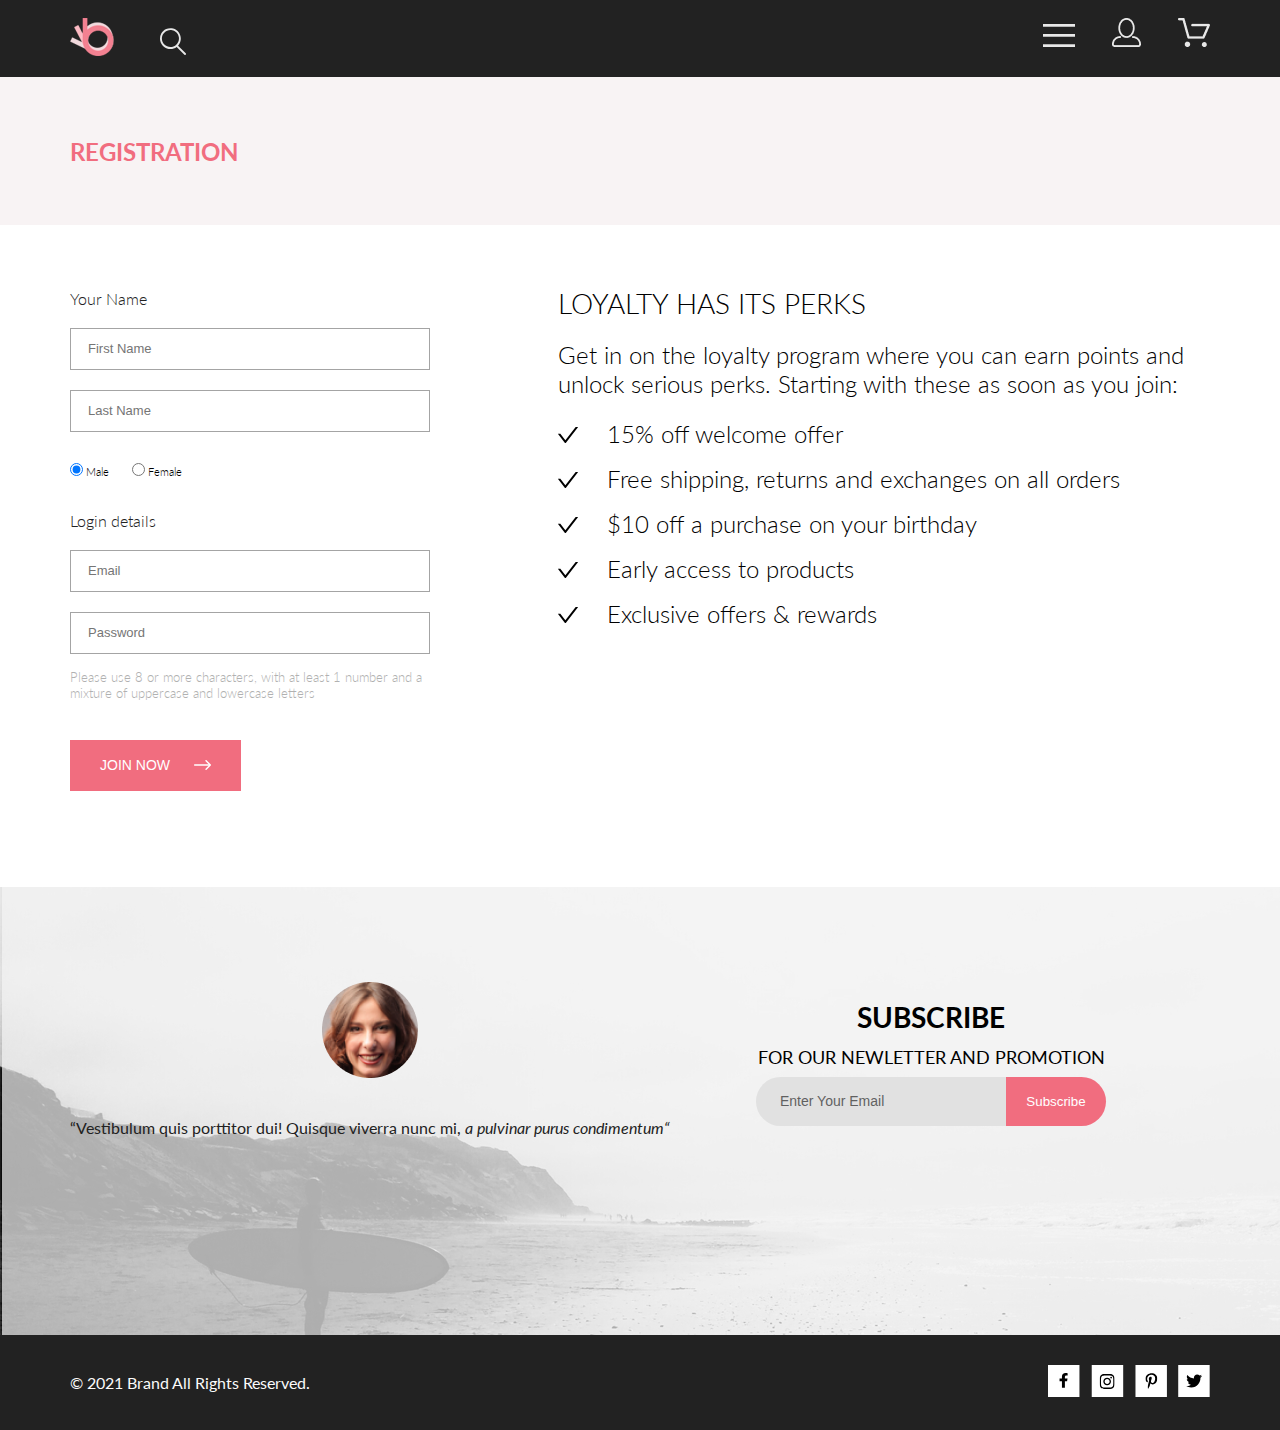
<file: src/pages/registration.html>
<!DOCTYPE html>
<html lang="en">

<head>
    <meta charset="UTF-8">
    <meta name="viewport" content="width=device-width, initial-scale=1.0">
    <title>Registration</title>
    <link rel="preconnect" href="https://fonts.gstatic.com">
    <link rel="preconnect" href="https://fonts.gstatic.com" crossorigin>
    <link href="https://fonts.googleapis.com/css2?family=Lato:ital,wght@0,300;0,400;0,700;0,900;1,400&display=swap"
        rel="stylesheet">
    <link rel="stylesheet" href="../css/style.css">
</head>

<body>
    <div class="header">
        <div class="wrap header-wrap">
            <div class="header-left">
                <a href="../../index.html" class="header-logo-link">
                    <img src="../photo/logo.png" width="44" height="38" alt="logo">
                </a>
                <button class="button-search">
                    <img src="../photo/search.svg" alt="search">
                </button>
            </div>
            <div class="header-right">
                <button class="button-burger">
                    <img src="../photo/burger.svg" alt="logo">
                </button>
                <nav class="main-menu  hidden">
                    <div class="main-menu-box">
                        <button class="main-menu-close-btn"><img src="../photo/close.svg" alt="close"></button>
                        <p class="main-menu-title">MENU</p>
                        <ul class="main-menu-list">
                            <li class="main-menu-item"><a href="#" class="main-menu-link">MAN</a>
                                <ul class="main-submenu">
                                    <li class="main-submenu-item"><a href="catalog.html" class="main-submenu-link">Accessories</a>
                                    </li>
                                    <li class="main-submenu-item"><a href="catalog.html" class="main-submenu-link">Bags</a>
                                    </li>
                                    <li class="main-submenu-item"><a href="catalog.html" class="main-submenu-link">Denim</a>
                                    </li>
                                    <li class="main-submenu-item"><a href="catalog.html" class="main-submenu-link">T-Shirts</a>
                                    </li>
                                </ul>
                            </li>
                            <li class="main-menu-item"><a href="#" class="main-menu-link">WOMAN</a>
                                <ul class="main-submenu">
                                    <li class="main-submenu-item"><a href="catalog.html" class="main-submenu-link">Accessories</a>
                                    </li>
                                    <li class="main-submenu-item"><a href="catalog.html" class="main-submenu-link">Bags</a>
                                    </li>
                                    <li class="main-submenu-item"><a href="catalog.html" class="main-submenu-link">Denim</a>
                                    </li>
                                    <li class="main-submenu-item"><a href="catalog.html" class="main-submenu-link">T-Shirts</a>
                                    </li>
                                </ul>
                            <li class="main-menu-item"><a href="#" class="main-menu-link">KIDS</a>
                                <ul class="main-submenu">
                                    <li class="main-submenu-item"><a href="catalog.html" class="main-submenu-link">Accessories</a>
                                    </li>
                                    <li class="main-submenu-item"><a href="catalog.html" class="main-submenu-link">Bags</a>
                                    </li>
                                    <li class="main-submenu-item"><a href="catalog.html" class="main-submenu-link">Denim</a>
                                    </li>
                                    <li class="main-submenu-item"><a href="catalog.html" class="main-submenu-link">T-Shirts</a>
                                    </li>
                                </ul>
                        </ul>
                    </div>
                </nav>
                <a href="registration.html" class="account-link">
                    <img src="../photo/account.png" alt="logo">
                </a>
                <a href="cart.html" class="cart-link">
                    <img src="../photo/cart.png" alt="logo">
                </a>
            </div>
        </div>
    </div>
    <main>
        <section class="page-title">
            <div class="wrap page-title-wrap">
                <div class="page-title-new">
                    <h2 class="new">REGISTRATION</h2>
                </div>
            </div>
        </section>
        <section class="registration-info">
            <div class="reg-block wrap">
                <div class="reg-form">
                    <h3 class="form-head">Your Name</h3>
                    <form action="#" class="registration">
                        <input type="text" placeholder="First Name" class="reg-field" required><br>
                        <input type="text" placeholder="Last Name" class="reg-field" required><br>
                        <div class="gender">
                            <label class="gender-group"><input type="radio" name="gender" class="gender-male" checked> Male</label>
                            <label class="gender-group"><input type="radio" name="gender" class="gender-female"> Female</label>
                        </div>
                        <h3 class="form-head">Login details</h3>
                        <input type="email" placeholder="Email" class="reg-field" required><br>
                        <input type="password" placeholder="Password" name="psw" class="reg-field reg-field-last"
                            required>
                        <h4 class="requirement">Please use 8 or more characters, with at least 1 number and a mixture of
                            uppercase and
                            lowercase
                            letters</h4>
                        <button type="submit" class="register-btn">JOIN NOW <img class="reg-pointer"
                                                                                 src="../photo/pointer-white.svg" alt="pointer">
                        </button>
                    </form>
                </div>
                <div class="privilege">
                    <h3 class="privilege-head">LOYALTY HAS ITS PERKS</h3>
                    <p class="privilege-text">Get in on the loyalty program where you can earn points and unlock serious
                        perks. Starting with these as soon as you join:</p>
                    <ul class="privilege-list">
                        <li class="privilege-item"><img src="../photo/check-list.svg" alt="check" class="privilage-item-img"> 15% off welcome offer
                        </li>
                        <li class="privilege-item"><img src="../photo/check-list.svg" alt="check" class="privilage-item-img"> Free shipping, returns
                            and exchanges on all orders</li>
                        <li class="privilege-item"><img src="../photo/check-list.svg" alt="check" class="privilage-item-img"> $10 off a purchase on
                            your birthday</li>
                        <li class="privilege-item"><img src="../photo/check-list.svg" alt="check" class="privilage-item-img"> Early access to products
                        </li>
                        <li class="privilege-item"><img src="../photo/check-list.svg" alt="check" class="privilage-item-img"> Exclusive offers &
                            rewards</li>
                    </ul>
                </div>
            </div>
        </section>
    </main>
    <section class="feedback">
        <div class="wrap feedback-wrap">
            <a href="#" class="comment">
                <img src="../photo/comment.png" alt="comment_photo" class="comment-photo">
                <p class="comment-text">“Vestibulum quis porttitor dui! Quisque viverra nunc mi, <span
                        class="comment-text-italic"> a pulvinar purus
                        condimentum“</span></p>
            </a>
            <div class="subscribe">
                <div class="subscribe-text">
                    <h3 class="subscribe-heading">SUBSCRIBE</h3>
                    <h4 class="subscribe-heading-mini">FOR OUR NEWLETTER AND PROMOTION</h4>
                </div>
                <div class="subscribe-form">
                    <div class="subscribe-forma">
                        <input class="subscribe-email" type="email" placeholder="Enter Your Email" required>
                        <input class="subscribe-submit" type="submit" value="Subscribe">
                    </div>
                </div>
            </div>
        </div>
    </section>
    <footer class="footer">
        <div class="wrap footer-wrap">
            <div class="footer-left">
                <p class="footer-text">© 2021 Brand All Rights Reserved.</p>
            </div>
            <div class="footer-right">
                <a href="#" class="footer-link facebook">
                    <img src="../photo/fb.svg" alt="facebook">
                </a>
                <a href="#" class="footer-link instagram">
                    <img src="../photo/inst.svg" alt="instagram">
                </a>
                <a href="#" class="footer-link pinterest">
                    <img src="../photo/pin.svg" alt="pinterestk">
                </a>
                <a href="#" class="footer-link twitter">
                    <img src="../photo/tw.svg" alt="twitter">
                </a>
            </div>
        </div>
    </footer>
    <script src="../js/burger.js"></script>
</body>
</html>
</file>
<file: src/css/style.css>
@charset "UTF-8";
/*переменные*/ /*примеси*/
* {
  margin: 0;
  padding: 0;
  box-sizing: border-box;
}

body {
  margin: 0;
  min-height: 100vh;
  display: flex;
  flex-direction: column;
  font-family: "Lato", sans-serif;
}

.wrap {
  width: 1140px;
  margin: 0 auto;
}

.hidden {
  position: absolute;
  left: -999999px;
  width: 1px;
  height: 1px;
  opacity: 0; /*это все чтобы категории были видны в структуре и находились по поиску*/
}

/*шапка*/
.header {
  background-color: #222222;
  padding: 18px 0;
  position: relative;
}

.header-wrap {
  display: flex;
  justify-content: space-between;
}

.header-left .header-right {
  display: flex;
  align-items: center;
}

.header-logo-link {
  margin-right: 41px;
  text-decoration: none;
  color: transparent;
}

.button-search, .button-burger {
  background-color: transparent; /*чтобы картинка svg была видна*/
  border: none;
}

.account-link {
  margin: 0 33px;
  text-decoration: none;
  color: transparent;
}

.cart-link {
  text-decoration: none;
  color: transparent;
}

/*меню навигации*/
.button-burger {
  cursor: pointer;
}

.main-menu {
  background-color: #FFFFFF;
  width: 235px;
  box-shadow: 6px 4px 35px rgba(0, 0, 0, 0.21);
  padding: 40px 36px;
  position: absolute;
  right: 0;
  top: 100%;
  min-height: 764px;
  z-index: 4;
}

.main-menu-open {
  display: block;
}

.main-menu-close {
  display: none;
}

.main-menu-box {
  position: relative;
}

.main-menu-close-btn {
  position: absolute;
  top: -24px;
  right: -24px;
  border: none;
  background-color: #FFFFFF;
  padding: 5px;
}

.main-menu-close-btn:hover {
  background-color: #E5E5E5;
}

.main-menu-title {
  font-weight: bold;
  font-size: 14px;
  line-height: 17px;
  color: #000000;
  margin-bottom: 25px;
}

.main-menu-item {
  margin-bottom: 12px;
}

.main-menu-list {
  list-style: none;
}

.main-menu-link {
  text-decoration: none;
  font-weight: normal;
  font-size: 14px;
  line-height: 17px;
  color: #F16D7F;
  text-transform: uppercase;
}

.main-submenu {
  list-style: none;
  padding-left: 20px;
  padding-top: 12px;
  padding-bottom: 20px;
}

.main-submenu-item {
  margin-bottom: 11px;
}

.main-submenu-link {
  text-decoration: none;
  font-size: 14px;
  line-height: 17px;
  color: #6F6E6E;
}

@media (max-width: 760px) {
  .account-link {
    display: none;
  }
  .cart-link {
    display: none;
  }
  .button-burger {
    margin-top: 9px;
  }
}
/*promo на главной*/
.promo {
  background-color: #F1E4E6;
}

.promo-wrap {
  min-height: 764px;
  display: flex;
  align-items: center;
  justify-content: flex-end;
  background-image: url(/src/photo/promo.png);
  background-size: 70% auto;
  background-repeat: no-repeat;
  background-position-x: -224px;
  background-position-y: bottom;
}

.promo-title {
  font-size: 48px;
  color: #222222;
  line-height: 40px;
  margin: 0;
  border-left: 12px solid #F16D7F;
  padding-left: 16px;
  padding-right: 59px;
}

.brand {
  font-weight: 900;
  font-size: 48px;
  line-height: 43px;
}

.of-luxerious {
  font-size: 30px;
  font-weight: bold;
}

.fashion {
  color: #F16D7F;
  font-size: 30px;
}

@media (max-width: 1200px) {
  .promo-wrap {
    min-height: 367px;
    background-size: 50% auto;
    background-position-x: -30px;
  }
  .promo-title {
    padding-right: 0;
    line-height: 25px;
  }
  .brand {
    font-size: 44px;
  }
  .of-luxerious {
    font-size: 24px;
  }
  .fashion {
    font-size: 24px;
  }
}
@media (max-width: 760px) {
  .promo {
    background-size: 100%;
  }
  .promo-wrap {
    min-height: 363px;
    display: block;
    background-image: none;
    display: flex;
    align-items: center;
    justify-content: center;
  }
  .promo-title {
    display: block;
  }
  .brand {
    font-size: 38px;
  }
  .of-luxerious {
    font-size: 20px;
  }
  .fashion {
    font-size: 20px;
  }
  .promo-title {
    line-height: 15px;
  }
}
/*категории на главной*/
.categories {
  margin-top: 65px;
}

.categories-wrap {
  display: flex;
  flex-wrap: wrap;
  justify-content: space-between;
}

.category-item {
  background-color: #C4C4C4;
  width: 32%;
  min-height: 260px;
  text-align: center;
  display: flex;
  flex-direction: column;
  justify-content: center;
}

.category-item-women {
  background-image: url(/src/photo/women.jpg);
  background-size: 100%;
  background-repeat: no-repeat;
}

.category-item-men {
  background-image: url(/src/photo/men.jpg);
  background-size: 100%;
  background-repeat: no-repeat;
}

.category-item-kids {
  background-image: url(/src/photo/kids.jpg);
  background-size: 100%;
  background-repeat: no-repeat;
}

.category-item-acc {
  width: 100%;
  margin-top: 30px;
  min-height: 180px;
  background-image: url(/src/photo/accesories.jpg);
}

.category_text {
  color: #FFFFFF;
  font-size: 16px;
}

.category_red {
  color: #F16D7F;
  font-size: 20px;
  font-weight: bold;
  line-height: 28px;
}

.category_text_accesories {
  top: 71px;
  left: 495px;
}

.category-link {
  text-decoration: none;
}

@media (max-width: 1200px) {
  .category-item {
    width: 32%;
    min-height: 168px;
  }
  .category-item-acc {
    min-height: 116px;
    width: 100%;
  }
}
@media (max-width: 760px) {
  .categories-wrap {
    align-items: center;
  }
  .category-item {
    width: 100%;
    min-height: 247px;
    margin-bottom: 32px;
  }
  .category-item-acc {
    margin-top: 0;
    min-height: 111px;
  }
}
/*page-title в каталоге*/
.page-title {
  background-color: #F8F3F4;
}

.page-title-wrap {
  display: flex;
  justify-content: space-between;
  align-items: center;
  min-height: 148px;
}

.new {
  font-size: 24px;
  line-height: 29px;
  color: #F16D7F;
}

@media (max-width: 760px) {
  .page-title-wrap {
    flex-direction: column;
  }
  .page-title-new {
    padding-top: 24px;
  }
  .page-title-breadcrumb {
    padding-bottom: 46px;
  }
}
/*фильтр и хлебные крошки*/
.breadcrumb-item {
  text-decoration: none;
  font-size: 14px;
  line-height: 17px;
  color: #6F6E6E;
}

.breadcrumb-item-active {
  color: #F16D7F;
  font-weight: 700;
  text-decoration: none;
}

/*фильтр в каталоге*/
/*фильтр в каталоге*/
.filter-wrap {
  display: flex;
  justify-content: flex-start;
  align-items: center;
  padding-top: 51px;
  padding-bottom: 27px;
}

.left-filter {
  display: flex;
  justify-content: flex-start;
}

/*скрываем стрелку*/
summary {
  display: block;
}

::-webkit-details-marker {
  display: none;
}

/*закрытый фильтр*/
.filter-open {
  min-width: 360px;
  position: relative;
}

.filter-text {
  padding-top: 16px;
  padding-left: 16px;
  cursor: pointer;
}

/*открытый фильтр*/
.filter-open[open] {
  box-shadow: 6px 4px 35px rgba(0, 0, 0, 0.21);
}

.filter-open[open] .filter-text {
  color: #F16D7F;
}

.filter-open[open] .filter-svg {
  color: #F16D7F;
}

/*выпадающая часть*/
.filter-content {
  position: absolute;
  width: 360px;
  background-color: #FFFFFF;
  padding: 24px 15px 16px 17px;
  color: #6F6E6E;
  z-index: 3;
}

.filter-text {
  font-size: 14px;
  line-height: 17px;
  color: #222222;
  font-weight: 600;
}

.filter-element {
  font-size: 14px;
  line-height: 17px;
  font-weight: 400;
  border-left: 5px solid #F16D7F;
  border-bottom: 1px solid #EBEBEB;
  padding: 11px;
  margin-bottom: 18px;
}

.filter-content-list {
  padding: 13px 17px;
}

.filter-item {
  display: flex;
  flex-flow: column;
  margin-bottom: 11px;
  text-decoration: none;
  color: #6F6E6E;
}

/*открытый подпункт фильтра*/
.filter-content-menu[open] .filter-element {
  color: #F16D7F;
}

/*фильтр посередине*/
.middle-filter {
  margin-left: 20px;
  padding-top: 16px;
  display: flex;
  justify-content: space-between;
  min-width: 297px;
  margin-left: 32px;
  padding-top: 16px;
  font-size: 14px;
  line-height: 17px;
  color: #6F6E6E;
}

.filter-checkbox-label {
  display: block;
  margin-bottom: 6px;
}

/*закрытый фильтр*/
.middle-filter-open {
  position: relative;
  cursor: pointer;
}

/*открытый фильтр*/
.middle-filter-open[open] .middle-filter-checkbox {
  box-shadow: 6px 4px 35px rgba(0, 0, 0, 0.21);
}

/*выпадающая часть*/
.middle-filter-checkbox {
  position: absolute;
  min-width: 79px;
  background-color: #FFFFFF;
  padding: 9px 9px 0 9px;
  z-index: 2;
}

.filter-checkbox-label {
  display: block;
  margin-bottom: 6px;
}

@media (max-width: 1200px) {
  .filter-wrap {
    justify-content: space-between;
  }
  .filter-text {
    padding-top: 16px;
    padding-left: 0;
  }
  .product-visible {
    display: none;
  }
}
@media (max-width: 760px) {
  .filter-open {
    min-width: 50px;
  }
  .filter-text-visible {
    display: block;
    display: none;
  }
  .filter-svg {
    width: 37px;
    height: 25px;
  }
  .filter-text {
    width: 50px;
    margin-right: 0;
  }
  .middle-filter {
    margin-left: 0;
    padding-top: 16px;
    display: flex;
    justify-content: space-between;
    min-width: 217px;
    font-size: 12px;
    line-height: 14px;
    padding-left: -5px;
  }
}
/*карточка товара в product*/
.product-card {
  background-color: #F7F7F7;
  background-size: cover;
  width: 100%;
  padding-bottom: 50px;
}

.product-card-container {
  display: flex;
  justify-content: space-between;
  align-items: center;
}

.slider {
  background: rgba(42, 42, 42, 0.15);
  width: 31px;
  height: 31px;
  border: none;
  cursor: pointer;
  z-index: 3;
}

.product-card-photo {
  display: block;
  max-width: 95%;
  max-height: 724px;
}

.product-card-info-wrap {
  display: flex;
  flex-direction: column;
  align-items: center;
  text-align: center;
  border: 1px solid #EAEAEA;
  background-color: #FFFFFF;
  margin-top: -50px;
}

.product-cart-text-block {
  display: flex;
  flex-direction: column;
  align-items: center;
}

.collection-name {
  font-size: 14px;
  line-height: 17px;
  color: #F16D7F;
  padding-top: 64px;
  padding-bottom: 12px;
}

.product-card-name {
  font-weight: 300;
  font-size: 18px;
  line-height: 22px;
  color: #4D4D4D;
  padding-top: 12px;
}

.product-card-description {
  font-weight: 300;
  font-size: 14px;
  line-height: 17px;
  text-align: center;
  color: #5E5E5E;
  max-width: 555px;
  padding-top: 48px;
  padding-bottom: 32px;
}

.product-card-price {
  font-size: 24px;
  line-height: 29px;
  color: #F16D7F;
  padding-bottom: 65px;
}

.product-card-options {
  display: flex;
  justify-content: space-between;
  padding-top: 65px;
  padding-bottom: 48px;
  font-size: 14px;
  line-height: 17px;
  color: #6F6E6E;
  width: 374px;
}

.options-img {
  padding-left: 9px;
}

.add-to-cart {
  display: inline-block;
  border: 1px solid #F16D7F;
  background-color: #FFFFFF;
  color: #F16D7F;
  padding: 13px 53px;
  font-size: 16px;
  line-height: 19px;
  margin-bottom: 65px;
  transition: 0.3s;
}

.add-to-cart:hover {
  background: #F16D7F;
  border: 1px solid #FF6A6A;
  color: #FFFFFF;
}

/*популярные товары product*/
.product-fetured {
  padding-top: 75px;
  padding-bottom: 128px;
}

@media (max-width: 1200px) {
  .product-card-photo {
    max-width: 95%;
    max-height: 565px;
  }
  .product-card-info-wrap {
    margin-top: 0px;
  }
}
@media (max-width: 760px) {
  .product-card-photo {
    max-width: 95%;
    max-height: 454px;
  }
  .product-card-description {
    line-height: 20px;
    max-width: 326px;
    padding-top: 48px;
    padding-bottom: 32px;
  }
  .product-card-line {
    width: 174px;
  }
  .product-card-options {
    font-size: 10px;
    line-height: 12px;
    color: #6F6E6E;
    width: 304px;
    padding-top: 48px;
    padding-bottom: 32px;
  }
}
/*популярные товары на главной*/
.fetured_heading {
  text-align: center;
  font-size: 30px;
  line-height: 36px;
  padding-top: 96px;
}

.featured_text {
  text-align: center;
  color: #9F9F9F;
  font-size: 14px;
  line-height: 17px;
  padding-top: 6px;
}

.products {
  display: flex;
  flex-wrap: wrap;
  justify-content: space-between;
  padding-top: 18px;
}

.product {
  width: 360px;
  background: #F8F8F8;
  text-decoration: none;
  margin-top: 30px;
  position: relative;
}

/*наложение черной прозрачной маски и кнопки на товар*/
.product-overlay {
  background-color: rgba(0, 0, 0, 0.5921568627);
  position: absolute;
  left: 0;
  top: 0;
  width: 100%;
  height: 420px;
  display: flex;
  align-items: center;
  justify-content: center;
  transition: 0.4s;
  transform: scaleY(0);
  transform-origin: 50% bottom;
}

.product:hover .product-overlay {
  transform: scaleY(1);
}

.product-btn {
  border: 1px solid #FFFFFF;
  padding: 10px 13px;
  color: #FFFFFF;
  background-color: transparent;
  transition: 0.3s;
}

.cart-icon {
  margin-right: 11px;
}

.product-btn:hover {
  color: #F16D7F;
  background-color: #fff;
}

.all_product_description {
  padding: 25px 28px 18px 16px;
}

.product_name {
  font-size: 13px;
  line-height: 16px;
  color: #222222;
  padding-bottom: 12px;
}

.product_description {
  font-weight: 300;
  font-size: 14px;
  color: #5D5D5D;
  padding-bottom: 18px;
}

.product-description-link {
  text-decoration: none;
}

.product_price {
  font-size: 16px;
  line-height: 19px;
  color: #F16D7F;
}

/*кнопка посередине на главной*/
.button {
  display: flex;
  justify-content: center;
}

.button_all_products {
  font-size: 16px;
  line-height: 19px;
  color: #F16D7F;
  text-align: center;
  border: 1px solid #F16D7F;
  text-decoration: none;
  padding: 15px;
  display: inline-block;
  margin-top: 49px;
  margin-bottom: 95px;
  transition: 0.4s;
}

.button_all_products:hover {
  background: #F16D7F;
  border: 1px solid #FF6A6A;
  color: #FFFFFF;
}

/*product в каталоге*/
.catalog-product {
  width: 360px;
  background: #F8F8F8;
  text-decoration: none;
  margin-top: 30px;
}

/*pagination в каталоге*/
.pagination {
  display: flex;
  justify-content: center;
  padding-top: 48px;
  padding-bottom: 96px;
}

.pagination-nav {
  border: 1px solid #EBEBEB;
  padding: 12px 1px 12px 16px;
}

.pagination-list .page-item {
  float: left;
  display: block;
}

.pagination-list .page-item .page-link {
  display: block;
  border-color: black;
}

.page-item {
  list-style-type: none;
  border-style: none;
  background: #FFFFFF;
  padding-right: 17px;
  font-weight: 300;
  font-size: 16px;
  line-height: 19px;
  color: #EBEBEB;
  transition: 0.2s;
  cursor: pointer;
}

.page-item:hover {
  color: #F16D7F;
}

.page-item-before {
  padding-right: 1px;
}

.page-item-after {
  padding-right: 1px;
}

/*блок формы в registration*/
.registration-info {
  background-color: #FFFFFF;
}

.reg-block {
  display: flex;
  justify-content: center;
  margin-top: 64px;
}

.reg-form {
  width: 360px;
}

.form-head {
  font-size: 16px;
  line-height: 19px;
  color: #222222;
  font-weight: 300;
  margin-bottom: 20px;
}

.reg-field {
  padding: 12px 17px;
  width: 360px;
  font-size: 13px;
  line-height: 16px;
  color: #B1B1B1;
  border: 1px solid #A4A4A4;
  margin-bottom: 20px;
}

.reg-field-last {
  margin-bottom: 15px;
}

.requirement {
  font-weight: 300;
  font-size: 13px;
  line-height: 16px;
  color: #B1B1B1;
  margin-bottom: 39px;
}

.gender {
  font-weight: 300;
  font-size: 11px;
  line-height: 13px;
  color: #000000;
  margin-top: 11px;
  margin-bottom: 33px;
}

.gender-group {
  cursor: pointer;
}

.gender-female {
  margin-left: 20px;
}

.form-head {
  margin-bottom: 20px;
}

.register-btn {
  font-size: 14px;
  line-height: 17px;
  color: #FFFFFF;
  padding: 16px 29px;
  background-color: #F16D7F;
  border: 1px solid #F16D7F;
  margin-bottom: 96px;
  cursor: pointer;
}

.reg-pointer {
  padding-left: 20px;
}

.privilege {
  margin-left: 128px;
  max-width: 652px;
  font-weight: 300;
  color: #000000;
  font-size: 24px;
  line-height: 29px;
}

.privilege-head {
  font-weight: 300;
  margin-bottom: 22px;
}

.privilege-text {
  margin-bottom: 21px;
}

.privilege-item {
  list-style-type: none;
  margin-bottom: 16px;
  font-weight: 300;
}

.privilage-item-img {
  margin-right: 22px;
}

@media (max-width: 1200px) {
  .reg-block {
    margin-top: 40px;
  }
  .privilege {
    margin-left: 22px;
    max-width: 354px;
    font-size: 16px;
    line-height: 19px;
  }
  .privilege-head {
    font-weight: 300;
    margin-bottom: 22px;
  }
  .privilege-text {
    margin-bottom: 21px;
  }
  .privilege-item {
    list-style-type: none;
    margin-bottom: 16px;
    font-weight: 300;
  }
}
@media (max-width: 760px) {
  .reg-block {
    flex-direction: column;
    align-items: center;
  }
  .privilege {
    margin-left: 0px;
    margin-bottom: 80px;
  }
  .register-btn {
    margin-bottom: 40px;
  }
}
/*центральная часть страницы корзины*/
.cart {
  background-color: #FFFFFF;
}

.cart-block {
  display: flex;
  justify-content: space-between;
  padding-top: 96px;
}

.cart-products {
  min-width: 652px;
}

/*одна карточка*/
.cart-product {
  display: flex;
  box-shadow: 6px 4px 35px rgba(0, 0, 0, 0.21);
  margin-bottom: 40px;
  height: 306px;
  position: relative;
}

.cart-product-close-btn {
  position: absolute;
  top: 15px;
  right: 15px;
  border: none;
  background-color: #FFFFFF;
  padding: 5px;
  cursor: pointer;
}

.cart-prod-img {
  width: 262px;
  height: 306px;
}

/*описание товара*/
.cart-prod-text {
  margin-left: 31px;
  margin-top: 22px;
}

.cart-prod-head {
  font-size: 24px;
  line-height: 29px;
  color: #222222;
  font-weight: 400;
  margin-bottom: 42px;
}

.cart-item {
  list-style-type: none;
  margin-bottom: 6px;
  font-size: 22px;
  line-height: 26px;
  color: #575757;
}

.price-color {
  color: #F16D7F;
}

/*кнопки*/
.cart-buttons-wrap {
  padding-top: 32px;
  display: flex;
  justify-content: space-between;
  margin-bottom: 128px;
}

.shopping-btn {
  padding: 17px 40px;
  background-color: #FFFFFF;
  border: 1px solid #A4A4A4;
  font-weight: 300;
  font-size: 14px;
  line-height: 17px;
  color: #000000;
  text-transform: uppercase;
  cursor: pointer;
}

.cart-form-block {
  min-width: 360px;
}

.cart-form-head {
  font-size: 16px;
  line-height: 19px;
  color: #222222;
  font-weight: 300;
  margin-bottom: 20px;
}

.cart-field {
  padding: 12px 17px;
  width: 360px;
  font-size: 13px;
  line-height: 16px;
  color: #B1B1B1;
  border: 1px solid #A4A4A4;
  margin-bottom: 20px;
  font-weight: 300;
}

.quote-btn {
  padding: 9px 15px;
  font-weight: 300;
  font-size: 11px;
  line-height: 13px;
  color: #4A4A4A;
  background-color: #FFFFFF;
  border: 1px solid #A4A4A4;
  margin-top: 3px;
  margin-bottom: 57px;
  cursor: pointer;
}

.checkout {
  background-color: #F5F3F3;
  padding: 39px 34px;
}

.sub {
  text-align: end;
  font-size: 11px;
  line-height: 13px;
  color: #4A4A4A;
  font-weight: 400;
}

.grand {
  text-align: end;
  font-weight: 300;
  font-size: 16px;
  line-height: 19px;
  color: #222222;
  margin-top: 12px;
  margin-bottom: 21px;
}

.sub-price {
  margin-left: 30px;
}

.grand-price {
  color: #F16D7F;
  font-weight: 700;
  margin-left: 30px;
}

.checkout-btn-wrap {
  display: flex;
  justify-content: center;
}

.checkout-btn {
  padding: 15px 41px;
  background-color: #F16D7F;
  color: #FFFFFF;
  border: none;
  margin-top: 17px;
  font-weight: 300;
  font-size: 16px;
  line-height: 19px;
  cursor: pointer;
}

@media (max-width: 1200px) {
  .cart-block {
    flex-direction: column;
    width: 360px;
  }
  .cart-form-block {
    display: flex;
    flex-direction: row;
    justify-content: space-between;
  }
  .cart-products {
    display: flex;
    justify-content: center;
    flex-direction: column;
  }
  .cart-product {
    min-width: 734px;
  }
  .cart-buttons-wrap {
    justify-content: space-around;
  }
  .checkout {
    padding: 39px 34px 42px 44px;
    margin-top: 38px;
    max-height: 214px;
    min-width: 360px;
  }
  .cart-form {
    margin-right: 15px;
  }
}
@media (max-width: 760px) {
  .page-title-new {
    padding-top: 50px;
  }
  .cart-block {
    width: 348px;
    padding-top: 39px;
  }
  .cart-products {
    min-width: 358px;
  }
  .cart-product {
    min-width: 358px;
    margin-bottom: 40px;
    height: 188px;
  }
  .cart-prod-img {
    width: 143px;
    height: 188px;
  }
  .cart-prod-text {
    margin-left: 17px;
    margin-top: 13px;
  }
  .cart-prod-head {
    font-size: 16px;
    line-height: 19px;
    margin-bottom: 25px;
    max-width: 141px;
  }
  .cart-item {
    list-style-type: none;
    margin-bottom: 6px;
    font-size: 14px;
    line-height: 16px;
    color: #575757;
  }
  .shopping-btn {
    padding: 8px 17px;
    font-size: 12px;
    line-height: 14px;
    color: #000000;
    text-transform: none;
  }
  .cart-form-block {
    flex-direction: column;
  }
  .cart-buttons-wrap {
    padding-top: 0px;
    margin-bottom: 48px;
  }
  .checkout {
    margin-top: 0px;
    margin-bottom: 96px;
  }
}
/*преимущества*/
.advantages {
  background-color: #222222;
}

.advantages-wrap {
  display: flex;
  justify-content: space-between;
  text-decoration: none;
}

.advantages-item {
  color: #FBFBFB;
  text-align: center;
  text-decoration: none;
  padding: 103px 0;
}

.advantages-heading {
  padding: 28px 0 16px;
  font-size: 19.96px;
  line-height: 24px;
}

.advantages-text {
  font-weight: 300;
  font-size: 13.972px;
  line-height: 17px;
}

@media (max-width: 1200px) {
  .advantages-wrap {
    flex-direction: column;
    width: 360px;
    padding-bottom: 18px;
  }
  .advantages-item {
    padding: 48px 212px;
  }
}
@media (max-width: 760px) {
  .advantages-wrap {
    width: 348px;
    padding-bottom: 18px;
  }
  .advantages-item {
    padding: 26px 0;
  }
}
/*обратная связь и форма мейл*/
.feedback {
  min-height: 448px;
  background-color: rgba(244, 244, 244, 0.6980392157);
  background-image: url(/src/photo/feedback.jpg);
  background-repeat: no-repeat;
  background-position: left bottom;
  background-size: cover;
}

.feedback-wrap {
  margin-top: 95px;
  display: flex;
  justify-content: space-between;
  align-items: center;
  text-align: center;
}

.comment {
  min-width: 424px;
  text-decoration: none;
}

.comment-photo {
  height: 96px;
  margin-bottom: 35px;
}

.comment-text {
  line-height: 24px;
  color: #222222;
  font-weight: 400;
}

.comment-text-italic {
  font-style: italic;
}

.subscribe {
  padding-right: 104px;
}

.subscribe-text {
  font-size: 24px;
  line-height: 40px;
}

.subscribe-heading {
  font-weight: 700;
}

.subscribe-heading-mini {
  font-size: 18px;
  font-weight: 400;
}

.subscribe-forma {
  display: flex;
}

.subscribe-email {
  background-color: #E1E1E1;
  font-size: 14px;
  line-height: 17px;
  height: 49px;
  width: 250px;
  color: #222222;
  padding: 15px 24px;
  border: none;
  border-top-left-radius: 25px;
  border-bottom-left-radius: 25px;
}

.subscribe-email::placeholder {
  font-size: 14px;
  line-height: 17px;
  opacity: 0.67;
  color: #222222;
}

.subscribe-email:hover {
  background-color: #c7c5c5;
}

.subscribe-submit {
  background-color: #F16D7F;
  height: 49px;
  width: 100px;
  color: #FFFFFF;
  text-align: center;
  border: none;
  border-top-right-radius: 25px;
  border-bottom-right-radius: 25px;
}

.subscribe-submit:hover {
  background-color: #c35766;
}

@media (max-width: 1200px) {
  .feedback-wrap {
    flex-direction: column;
  }
  .subscribe {
    padding: 48px 0 140px 0;
  }
}
@media (max-width: 760px) {
  .comment {
    min-width: 359px;
  }
}
/*подвал*/
.footer {
  background-color: #222222;
  padding: 30px 0;
  margin-top: auto;
  min-height: 79px;
}

.footer-wrap {
  display: flex;
  justify-content: space-between;
  align-items: center;
}

.footer-text {
  color: #FBFBFB;
  font-size: 16px;
  line-height: 19px;
}

.instagram {
  padding: 0 7px;
}

.pinterest {
  padding-right: 7px;
}

.footer-link {
  color: transparent;
  text-decoration: none;
}

@media (max-width: 760px) {
  .footer {
    padding: 0;
  }
  .footer-wrap {
    display: flex;
    flex-direction: column-reverse;
  }
  .footer-right {
    padding-top: 43px;
    padding-bottom: 40px;
  }
  .footer-left {
    padding-bottom: 9px;
  }
}
/*адаптив*/
@media (max-width: 1200px) {
  .wrap {
    width: 735px;
  }
}
@media (max-width: 760px) {
  .wrap {
    width: 360px;
  }
}

/*# sourceMappingURL=style.css.map */
</file>
<file: css/style.css>
@charset "UTF-8";
/*переменные*/
/*примеси*/
* {
  margin: 0;
  padding: 0;
  -webkit-box-sizing: border-box;
          box-sizing: border-box;
}

body {
  margin: 0;
  min-height: 100vh;
  display: -webkit-box;
  display: -ms-flexbox;
  display: flex;
  -webkit-box-orient: vertical;
  -webkit-box-direction: normal;
      -ms-flex-direction: column;
          flex-direction: column;
  font-family: 'Lato', sans-serif;
}

.wrap {
  width: 1140px;
  margin: 0 auto;
}

.hidden {
  position: absolute;
  left: -999999px;
  width: 1px;
  height: 1px;
  opacity: 0;
  /*это все чтобы категории были видны в структуре и находились по поиску*/
}

/*шапка*/
.header {
  background-color: #222222;
  padding: 18px 0;
  position: relative;
}

.header-wrap {
  display: -webkit-box;
  display: -ms-flexbox;
  display: flex;
  -webkit-box-pack: justify;
      -ms-flex-pack: justify;
          justify-content: space-between;
}

.header-left .header-right {
  display: -webkit-box;
  display: -ms-flexbox;
  display: flex;
  -webkit-box-align: center;
      -ms-flex-align: center;
          align-items: center;
}

.header-logo-link {
  margin-right: 41px;
  text-decoration: none;
  color: transparent;
}

.button-search, .button-burger {
  background-color: transparent;
  /*чтобы картинка svg была видна*/
  border: none;
}

.account-link {
  margin: 0 33px;
  text-decoration: none;
  color: transparent;
}

.cart-link {
  text-decoration: none;
  color: transparent;
}

/*меню навигации*/
.main-menu {
  background-color: #FFFFFF;
  width: 235px;
  -webkit-box-shadow: 6px 4px 35px rgba(0, 0, 0, 0.21);
          box-shadow: 6px 4px 35px rgba(0, 0, 0, 0.21);
  padding: 40px 36px;
  position: absolute;
  right: 0;
  top: 100%;
  min-height: 764px;
}

.main-menu-open {
  display: block;
}

.main-menu-close {
  display: none;
}

.main-menu-box {
  position: relative;
}

.main-menu-close-btn {
  position: absolute;
  top: -24px;
  right: -24px;
  border: none;
  background-color: #FFFFFF;
  padding: 5px;
}

.main-menu-close-btn:hover {
  background-color: #E5E5E5;
}

.main-menu-title {
  font-weight: bold;
  font-size: 14px;
  line-height: 17px;
  color: #000000;
  margin-bottom: 25px;
}

.main-menu-item {
  margin-bottom: 12px;
}

.main-menu-list {
  list-style: none;
}

.main-menu-link {
  text-decoration: none;
  font-weight: normal;
  font-size: 14px;
  line-height: 17px;
  color: #F16D7F;
  text-transform: uppercase;
}

.main-submenu {
  list-style: none;
  padding-left: 20px;
  padding-top: 12px;
  padding-bottom: 20px;
}

.main-submenu-item {
  margin-bottom: 11px;
}

.main-submenu-link {
  text-decoration: none;
  font-size: 14px;
  line-height: 17px;
  color: #6F6E6E;
}

@media (max-width: 760px) {
  .account-link {
    display: none;
  }
  .cart-link {
    display: none;
  }
  .button-burger {
    margin-top: 9px;
  }
}

/*promo на главной*/
.promo {
  background-color: #F1E4E6;
}

.promo-wrap {
  min-height: 764px;
  display: -webkit-box;
  display: -ms-flexbox;
  display: flex;
  -webkit-box-align: center;
      -ms-flex-align: center;
          align-items: center;
  -webkit-box-pack: end;
      -ms-flex-pack: end;
          justify-content: flex-end;
  background-image: url(../photo/promo.png);
  background-size: 70% auto;
  background-repeat: no-repeat;
  background-position-x: -224px;
  background-position-y: bottom;
}

.promo-title {
  font-size: 48px;
  color: #222222;
  line-height: 40px;
  margin: 0;
  border-left: 12px solid #F16D7F;
  padding-left: 16px;
  padding-right: 59px;
}

.brand {
  font-weight: 900;
  font-size: 48px;
  line-height: 43px;
}

.of-luxerious {
  font-size: 30px;
  font-weight: bold;
}

.fashion {
  color: #F16D7F;
  font-size: 30px;
}

@media (max-width: 1200px) {
  .promo-wrap {
    min-height: 367px;
    background-size: 50% auto;
    background-position-x: -30px;
  }
  .promo-title {
    padding-right: 0;
    line-height: 25px;
  }
  .brand {
    font-size: 44px;
  }
  .of-luxerious {
    font-size: 24px;
  }
  .fashion {
    font-size: 24px;
  }
}

@media (max-width: 760px) {
  .promo {
    background-size: 100%;
  }
  .promo-wrap {
    min-height: 363px;
    display: block;
    background-image: none;
    display: -webkit-box;
    display: -ms-flexbox;
    display: flex;
    -webkit-box-align: center;
        -ms-flex-align: center;
            align-items: center;
    -webkit-box-pack: center;
        -ms-flex-pack: center;
            justify-content: center;
  }
  .promo-title {
    display: block;
  }
  .brand {
    font-size: 38px;
  }
  .of-luxerious {
    font-size: 20px;
  }
  .fashion {
    font-size: 20px;
  }
  .promo-title {
    line-height: 15px;
  }
}

/*категории на главной*/
.categories {
  margin-top: 65px;
}

.categories-wrap {
  display: -webkit-box;
  display: -ms-flexbox;
  display: flex;
  -ms-flex-wrap: wrap;
      flex-wrap: wrap;
  -webkit-box-pack: justify;
      -ms-flex-pack: justify;
          justify-content: space-between;
}

.category-item {
  background-color: #C4C4C4;
  width: 32%;
  min-height: 260px;
  text-align: center;
  display: -webkit-box;
  display: -ms-flexbox;
  display: flex;
  -webkit-box-orient: vertical;
  -webkit-box-direction: normal;
      -ms-flex-direction: column;
          flex-direction: column;
  -webkit-box-pack: center;
      -ms-flex-pack: center;
          justify-content: center;
}

.category-item-women {
  background-image: url(../photo/women.jpg);
  background-size: 100%;
  background-repeat: no-repeat;
}

.category-item-men {
  background-image: url(../photo/men.jpg);
  background-size: 100%;
  background-repeat: no-repeat;
}

.category-item-kids {
  background-image: url(../photo/kids.jpg);
  background-size: 100%;
  background-repeat: no-repeat;
}

.category-item-acc {
  width: 100%;
  margin-top: 30px;
  min-height: 180px;
  background-image: url(../photo/accesories.jpg);
}

.category_text {
  color: #FFFFFF;
  font-size: 16px;
}

.category_red {
  color: #F16D7F;
  font-size: 20px;
  font-weight: bold;
  line-height: 28px;
}

.category_text_accesories {
  top: 71px;
  left: 495px;
}

@media (max-width: 1200px) {
  .category-item {
    width: 32%;
    min-height: 168px;
  }
  .category-item-acc {
    min-height: 116px;
    width: 100%;
  }
}

@media (max-width: 760px) {
  .categories-wrap {
    -webkit-box-align: center;
        -ms-flex-align: center;
            align-items: center;
  }
  .category-item {
    width: 100%;
    min-height: 247px;
    margin-bottom: 32px;
  }
  .category-item-acc {
    margin-top: 0;
  }
}

/*page-title в каталоге*/
.page-title {
  background-color: #F8F3F4;
}

.page-title-wrap {
  display: -webkit-box;
  display: -ms-flexbox;
  display: flex;
  -webkit-box-pack: justify;
      -ms-flex-pack: justify;
          justify-content: space-between;
  -webkit-box-align: center;
      -ms-flex-align: center;
          align-items: center;
  min-height: 148px;
}

.new {
  font-size: 24px;
  line-height: 29px;
  color: #F16D7F;
}

@media (max-width: 760px) {
  .page-title-wrap {
    -webkit-box-orient: vertical;
    -webkit-box-direction: normal;
        -ms-flex-direction: column;
            flex-direction: column;
  }
  .page-title-new {
    padding-top: 24px;
  }
  .page-title-breadcrumb {
    padding-bottom: 46px;
  }
}

/*фильтр и хлебные крошки*/
.breadcrumb-item {
  text-decoration: none;
  font-size: 14px;
  line-height: 17px;
  color: #6F6E6E;
}

.breadcrumb-item-active {
  color: #F16D7F;
  font-weight: 700;
  text-decoration: none;
}

/*фильтр в каталоге*/
/*фильтр в каталоге*/
.filter-wrap {
  display: -webkit-box;
  display: -ms-flexbox;
  display: flex;
  -webkit-box-pack: start;
      -ms-flex-pack: start;
          justify-content: flex-start;
  -webkit-box-align: center;
      -ms-flex-align: center;
          align-items: center;
  padding-top: 51px;
  padding-bottom: 27px;
}

.left-filter {
  display: -webkit-box;
  display: -ms-flexbox;
  display: flex;
  -webkit-box-pack: start;
      -ms-flex-pack: start;
          justify-content: flex-start;
}

/*скрываем стрелку*/
summary {
  display: block;
}

::-webkit-details-marker {
  display: none;
}

/*закрытый фильтр*/
.filter-open {
  min-width: 360px;
  position: relative;
}

.filter-text {
  padding-top: 16px;
  padding-left: 16px;
}

/*открытый фильтр*/
.filter-open[open] {
  -webkit-box-shadow: 6px 4px 35px rgba(0, 0, 0, 0.21);
          box-shadow: 6px 4px 35px rgba(0, 0, 0, 0.21);
}

.filter-open[open] .filter-text {
  color: #F16D7F;
}

.filter-open[open] .filter-svg {
  color: #F16D7F;
}

/*выпадающая часть*/
.filter-content {
  position: absolute;
  width: 360px;
  background-color: #FFFFFF;
  padding: 24px 15px 16px 17px;
  color: #6F6E6E;
}

.filter-text {
  font-size: 14px;
  line-height: 17px;
  color: #222222;
  font-weight: 600;
}

.filter-element {
  font-size: 14px;
  line-height: 17px;
  font-weight: 400;
  border-left: 5px solid #F16D7F;
  border-bottom: 1px solid #EBEBEB;
  padding: 11px;
  margin-bottom: 18px;
}

.filter-content-list {
  padding: 13px 17px;
}

.filter-item {
  display: -webkit-box;
  display: -ms-flexbox;
  display: flex;
  -webkit-box-orient: vertical;
  -webkit-box-direction: normal;
      -ms-flex-flow: column;
          flex-flow: column;
  margin-bottom: 11px;
  text-decoration: none;
  color: #6F6E6E;
}

/*открытый подпункт фильтра*/
.filter-content-menu[open] .filter-element {
  color: #F16D7F;
}

/*фильтр посередине*/
.middle-filter {
  margin-left: 20px;
  padding-top: 16px;
  display: -webkit-box;
  display: -ms-flexbox;
  display: flex;
  -webkit-box-pack: justify;
      -ms-flex-pack: justify;
          justify-content: space-between;
  min-width: 297px;
  margin-left: 32px;
  padding-top: 16px;
  font-size: 14px;
  line-height: 17px;
  color: #6F6E6E;
}

.filter-checkbox-label {
  display: block;
  margin-bottom: 6px;
}

/*закрытый фильтр*/
.middle-filter-open {
  position: relative;
}

/*открытый фильтр*/
.middle-filter-open[open] .middle-filter-checkbox {
  -webkit-box-shadow: 6px 4px 35px rgba(0, 0, 0, 0.21);
          box-shadow: 6px 4px 35px rgba(0, 0, 0, 0.21);
}

/*выпадающая часть*/
.middle-filter-checkbox {
  position: absolute;
  min-width: 79px;
  background-color: #FFFFFF;
  padding: 9px 9px 0 9px;
}

.filter-checkbox-label {
  display: block;
  margin-bottom: 6px;
}

@media (max-width: 1200px) {
  .filter-wrap {
    -webkit-box-pack: justify;
        -ms-flex-pack: justify;
            justify-content: space-between;
  }
  .filter-text {
    padding-top: 16px;
    padding-left: 0;
  }
  .product-visible {
    display: none;
  }
}

@media (max-width: 760px) {
  .filter-open {
    min-width: 50px;
  }
  .filter-text-visible {
    display: block;
    display: none;
  }
  .filter-svg {
    width: 37px;
    height: 25px;
  }
  .filter-text {
    width: 50px;
    margin-right: 0;
  }
  .middle-filter {
    margin-left: 0;
    padding-top: 16px;
    display: -webkit-box;
    display: -ms-flexbox;
    display: flex;
    -webkit-box-pack: justify;
        -ms-flex-pack: justify;
            justify-content: space-between;
    min-width: 217px;
    font-size: 12px;
    line-height: 14px;
    padding-left: -5px;
  }
}

/*карточка товара в product*/
.product-card {
  background-color: #F7F7F7;
  background-size: cover;
  width: 100%;
  padding-bottom: 50px;
}

.product-card-container {
  display: -webkit-box;
  display: -ms-flexbox;
  display: flex;
  -webkit-box-pack: justify;
      -ms-flex-pack: justify;
          justify-content: space-between;
  -webkit-box-align: center;
      -ms-flex-align: center;
          align-items: center;
}

.slider {
  background: rgba(42, 42, 42, 0.15);
  width: 31px;
  height: 31px;
  border: none;
}

.product-card-photo {
  display: block;
  width: 597px;
  height: 724px;
}

.product-card-info-wrap {
  text-align: center;
  border: 1px solid #EAEAEA;
  background-color: #FFFFFF;
  margin-top: -50px;
}

.product-card-options {
  display: -webkit-box;
  display: -ms-flexbox;
  display: flex;
  -webkit-box-pack: justify;
      -ms-flex-pack: justify;
          justify-content: space-between;
  padding-left: 371px;
  padding-right: 370px;
}

.collection-name {
  font-size: 14px;
  line-height: 17px;
  color: #F16D7F;
  padding-top: 64px;
  padding-bottom: 12px;
}

.product-card-name {
  font-weight: 300;
  font-size: 18px;
  line-height: 22px;
  color: #4D4D4D;
  padding-top: 12px;
}

.product-card-description {
  font-weight: 300;
  font-size: 14px;
  line-height: 17px;
  text-align: center;
  color: #5E5E5E;
  padding: 48px 292px 32px 294px;
}

.product-card-price {
  font-size: 24px;
  line-height: 29px;
  color: #F16D7F;
  padding-bottom: 65px;
}

.product-card-options {
  padding-top: 65px;
  padding-bottom: 48px;
  font-size: 14px;
  line-height: 17px;
  color: #6F6E6E;
}

.add-to-cart {
  display: inline-block;
  border: 1px solid #F16D7F;
  background-color: #FFFFFF;
  color: #F16D7F;
  padding: 14px 56px 8px 23px;
  vertical-align: middle;
  font-size: 16px;
  line-height: 19px;
  margin-bottom: 65px;
  -webkit-transition: 0.3s;
  transition: 0.3s;
}

.add-to-cart:hover {
  background: #F16D7F;
  border: 1px solid #FF6A6A;
  color: #FFFFFF;
  -webkit-transform: rotate(360deg);
          transform: rotate(360deg);
}

.add-to-cart-img {
  padding-right: 22px;
}

/*популярные товары product*/
.product-fetured {
  padding-top: 75px;
  padding-bottom: 128px;
}

/*популярные товары на главной*/
.fetured_heading {
  text-align: center;
  font-size: 30px;
  line-height: 36px;
  padding-top: 96px;
}

.featured_text {
  text-align: center;
  color: #9F9F9F;
  font-size: 14px;
  line-height: 17px;
  padding-top: 6px;
}

.products {
  display: -webkit-box;
  display: -ms-flexbox;
  display: flex;
  -ms-flex-wrap: wrap;
      flex-wrap: wrap;
  -webkit-box-pack: justify;
      -ms-flex-pack: justify;
          justify-content: space-between;
  padding-top: 18px;
}

.product {
  width: 360px;
  background: #F8F8F8;
  text-decoration: none;
  margin-top: 30px;
  position: relative;
}

/*наложение черной прозрачной маски и кнопки на товар*/
.product-overlay {
  background-color: #00000097;
  position: absolute;
  left: 0;
  top: 0;
  width: 100%;
  height: 420px;
  display: -webkit-box;
  display: -ms-flexbox;
  display: flex;
  -webkit-box-align: center;
      -ms-flex-align: center;
          align-items: center;
  -webkit-box-pack: center;
      -ms-flex-pack: center;
          justify-content: center;
  -webkit-transition: 0.4s;
  transition: 0.4s;
  -webkit-transform: scaleY(0);
          transform: scaleY(0);
  -webkit-transform-origin: 50% bottom;
          transform-origin: 50% bottom;
}

.product:hover .product-overlay {
  -webkit-transform: scaleY(1);
          transform: scaleY(1);
}

.product-btn {
  border: 1px solid #FFFFFF;
  padding: 10px 13px;
  color: #FFFFFF;
  background-color: transparent;
  -webkit-transition: 0.3s;
  transition: 0.3s;
}

.cart-icon {
  margin-right: 11px;
}

.product-btn:hover {
  color: #F16D7F;
  background-color: #fff;
}

.all_product_description {
  padding: 25px 28px 18px 16px;
}

.product_name {
  font-size: 13px;
  line-height: 16px;
  color: #222222;
  padding-bottom: 12px;
}

.product_description {
  font-weight: 300;
  font-size: 14px;
  color: #5D5D5D;
  padding-bottom: 18px;
}

.product_price {
  font-size: 16px;
  line-height: 19px;
  color: #F16D7F;
}

/*product в каталоге*/
.catalog-product {
  width: 360px;
  background: #F8F8F8;
  text-decoration: none;
  margin-top: 30px;
}

/*pagination в каталоге*/
.pagination {
  display: -webkit-box;
  display: -ms-flexbox;
  display: flex;
  -webkit-box-pack: center;
      -ms-flex-pack: center;
          justify-content: center;
  padding-top: 48px;
  padding-bottom: 96px;
}

.pagination-nav {
  border: 1px solid #EBEBEB;
  padding: 12px 1px 12px 16px;
}

.pagination-list .page-item {
  float: left;
  display: block;
}

.pagination-list .page-item .page-link {
  display: block;
  border-color: black;
}

.page-item {
  list-style-type: none;
  border-style: none;
  background: #FFFFFF;
  padding-right: 17px;
  font-weight: 300;
  font-size: 16px;
  line-height: 19px;
  color: #EBEBEB;
  -webkit-transition: 0.2s;
  transition: 0.2s;
}

.page-item:hover {
  color: #F16D7F;
}

.page-item-before {
  padding-right: 1px;
}

.page-item-after {
  padding-right: 1px;
}

/*кнопка посередине на главной*/
.button {
  display: -webkit-box;
  display: -ms-flexbox;
  display: flex;
  -webkit-box-pack: center;
      -ms-flex-pack: center;
          justify-content: center;
}

.button_all_products {
  font-size: 16px;
  line-height: 19px;
  color: #F16D7F;
  text-align: center;
  border: 1px solid #F16D7F;
  text-decoration: none;
  padding: 15px;
  display: inline-block;
  margin-top: 49px;
  margin-bottom: 95px;
  -webkit-transition: 0.4s;
  transition: 0.4s;
}

.button_all_products:hover {
  background: #F16D7F;
  border: 1px solid #FF6A6A;
  color: #FFFFFF;
  -webkit-transform: rotate(360deg);
          transform: rotate(360deg);
}

/*блок формы в registration*/
.registration-info {
  background-color: #FFFFFF;
}

.reg-block {
  display: -webkit-box;
  display: -ms-flexbox;
  display: flex;
  -webkit-box-pack: center;
      -ms-flex-pack: center;
          justify-content: center;
}

.reg-form {
  width: 360px;
  margin-top: 64px;
}

.form-head {
  font-size: 16px;
  line-height: 19px;
  color: #222222;
  font-weight: 300;
  margin-bottom: 20px;
}

.reg-field {
  padding: 12px 17px;
  width: 360px;
  font-size: 13px;
  line-height: 16px;
  color: #B1B1B1;
  border: 1px solid #A4A4A4;
  margin-bottom: 20px;
}

.reg-field-last {
  margin-bottom: 15px;
}

.requirement {
  font-weight: 300;
  font-size: 13px;
  line-height: 16px;
  color: #B1B1B1;
  margin-bottom: 39px;
}

.gender {
  font-weight: 300;
  font-size: 11px;
  line-height: 13px;
  color: #000000;
  margin-top: 11px;
  margin-bottom: 33px;
}

.gender-female {
  margin-left: 20px;
}

.form-head {
  margin-bottom: 20px;
}

.register-btn {
  font-size: 14px;
  line-height: 17px;
  color: #FFFFFF;
  padding: 16px 29px;
  background-color: #F16D7F;
  border: 1px solid #F16D7F;
  margin-bottom: 96px;
}

.reg-pointer {
  padding-left: 20px;
}

.privilege {
  margin-left: 128px;
  width: 652px;
  margin-top: 64px;
  font-weight: 300;
  color: #000000;
}

.privilege-head {
  font-size: 24px;
  line-height: 29px;
  font-weight: 300;
  margin-bottom: 22px;
}

.privilege-text {
  font-size: 24px;
  line-height: 29px;
  margin-bottom: 21px;
}

.privilege-item {
  list-style-type: none;
  margin-bottom: 16px;
  font-weight: 300;
  font-size: 24px;
  line-height: 29px;
}

/*центральная часть страницы корзины*/
.cart {
  background-color: #FFFFFF;
}

.cart-block {
  display: -webkit-box;
  display: -ms-flexbox;
  display: flex;
  -webkit-box-pack: justify;
      -ms-flex-pack: justify;
          justify-content: space-between;
  padding-top: 96px;
}

.cart-products {
  width: 652px;
}

.cart-product {
  display: -webkit-box;
  display: -ms-flexbox;
  display: flex;
  -webkit-box-shadow: 6px 4px 35px rgba(0, 0, 0, 0.21);
          box-shadow: 6px 4px 35px rgba(0, 0, 0, 0.21);
  margin-bottom: 40px;
  height: 306px;
}

.cart-prod-img {
  width: 262px;
  height: 306px;
}

.cart-prod-text {
  margin-left: 31px;
  margin-top: 22px;
}

.cart-prod-head {
  font-size: 24px;
  line-height: 29px;
  color: #222222;
  font-weight: 400;
  margin-bottom: 42px;
}

.cart-item {
  list-style-type: none;
  margin-bottom: 6px;
  font-size: 22px;
  line-height: 26px;
  color: #575757;
}

.price-color {
  color: #F16D7F;
}

.cart-buttons {
  padding-top: 32px;
}

.cart-buttons-wrap {
  display: -webkit-box;
  display: -ms-flexbox;
  display: flex;
  -webkit-box-pack: justify;
      -ms-flex-pack: justify;
          justify-content: space-between;
  margin-bottom: 128px;
}

.shopping-btn {
  padding: 17px 40px;
  background-color: #FFFFFF;
  border: 1px solid #A4A4A4;
  font-weight: 300;
  font-size: 14px;
  line-height: 17px;
  color: #000000;
}

.cart-form-block {
  width: 360px;
}

.cart-form-head {
  font-size: 16px;
  line-height: 19px;
  color: #222222;
  font-weight: 300;
  margin-bottom: 20px;
}

.cart-field {
  padding: 12px 17px;
  width: 360px;
  font-size: 13px;
  line-height: 16px;
  color: #B1B1B1;
  border: 1px solid #A4A4A4;
  margin-bottom: 20px;
  font-weight: 300;
}

.quote-btn {
  padding: 9px 15px;
  font-weight: 300;
  font-size: 11px;
  line-height: 13px;
  color: #4A4A4A;
  background-color: #FFFFFF;
  border: 1px solid #A4A4A4;
  margin-top: 3px;
  margin-bottom: 57px;
}

.checkout {
  background-color: #F5F3F3;
  padding: 39px 34px;
}

.sub {
  text-align: end;
  font-size: 11px;
  line-height: 13px;
  color: #4A4A4A;
  font-weight: 400;
}

.grand {
  text-align: end;
  font-weight: 300;
  font-size: 16px;
  line-height: 19px;
  color: #222222;
  margin-top: 12px;
  margin-bottom: 21px;
}

.sub-price {
  margin-left: 30px;
}

.grand-price {
  color: #F16D7F;
  font-weight: 700;
  margin-left: 30px;
}

.checkout-btn-wrap {
  display: -webkit-box;
  display: -ms-flexbox;
  display: flex;
  -webkit-box-pack: center;
      -ms-flex-pack: center;
          justify-content: center;
}

.checkout-btn {
  padding: 15px 41px;
  background-color: #F16D7F;
  color: #FFFFFF;
  border: none;
  margin-top: 17px;
  font-weight: 300;
  font-size: 16px;
  line-height: 19px;
}

/*преимущества*/
.advantages {
  background-color: #222222;
}

.advantages-wrap {
  display: -webkit-box;
  display: -ms-flexbox;
  display: flex;
  -webkit-box-pack: justify;
      -ms-flex-pack: justify;
          justify-content: space-between;
  text-decoration: none;
}

.advantages-item {
  color: #FBFBFB;
  text-align: center;
  text-decoration: none;
  padding: 103px 0;
}

.advantages-heading {
  padding: 28px 0 16px;
  font-size: 19.96px;
  line-height: 24px;
}

.advantages-text {
  font-weight: 300;
  font-size: 13.972px;
  line-height: 17px;
}

@media (max-width: 1200px) {
  .advantages-wrap {
    -webkit-box-orient: vertical;
    -webkit-box-direction: normal;
        -ms-flex-direction: column;
            flex-direction: column;
    width: 360px;
    padding-bottom: 18px;
  }
  .advantages-item {
    padding: 48px 212px;
  }
}

@media (max-width: 760px) {
  .advantages-wrap {
    width: 348px;
    padding-bottom: 18px;
  }
  .advantages-item {
    padding: 26px 0;
  }
}

/*обратная связь и форма мейл*/
.feedback {
  min-height: 448px;
  background-color: #F4F4F4B2;
  background-image: url(../photo/feedback.jpg);
  background-repeat: no-repeat;
  background-position: left bottom;
  background-size: cover;
}

.feedback-wrap {
  margin-top: 95px;
  display: -webkit-box;
  display: -ms-flexbox;
  display: flex;
  -webkit-box-pack: justify;
      -ms-flex-pack: justify;
          justify-content: space-between;
  -webkit-box-align: center;
      -ms-flex-align: center;
          align-items: center;
  text-align: center;
}

.comment {
  min-width: 424px;
  text-decoration: none;
}

.comment-photo {
  height: 96px;
  margin-bottom: 35px;
}

.comment-text {
  line-height: 24px;
  color: #222222;
  font-weight: 400;
}

.comment-text-italic {
  font-style: italic;
}

.subscribe {
  padding-right: 104px;
}

.subscribe-text {
  font-size: 24px;
  line-height: 40px;
}

.subscribe-heading {
  font-weight: 700;
}

.subscribe-heading-mini {
  font-size: 18px;
  font-weight: 400;
}

.subscribe-forma {
  display: -webkit-box;
  display: -ms-flexbox;
  display: flex;
}

.subscribe-email {
  background-color: #E1E1E1;
  font-size: 14px;
  line-height: 17px;
  height: 49px;
  width: 250px;
  color: #222222;
  padding: 15px 24px;
  border: none;
  border-top-left-radius: 25px;
  border-bottom-left-radius: 25px;
}

.subscribe-email::-webkit-input-placeholder {
  font-size: 14px;
  line-height: 17px;
  opacity: 0.67;
  color: #222222;
}

.subscribe-email:-ms-input-placeholder {
  font-size: 14px;
  line-height: 17px;
  opacity: 0.67;
  color: #222222;
}

.subscribe-email::-ms-input-placeholder {
  font-size: 14px;
  line-height: 17px;
  opacity: 0.67;
  color: #222222;
}

.subscribe-email::placeholder {
  font-size: 14px;
  line-height: 17px;
  opacity: 0.67;
  color: #222222;
}

.subscribe-email:hover {
  background-color: #c7c5c5;
}

.subscribe-submit {
  background-color: #F16D7F;
  height: 49px;
  width: 100px;
  color: #FFFFFF;
  text-align: center;
  border: none;
  border-top-right-radius: 25px;
  border-bottom-right-radius: 25px;
}

.subscribe-submit:hover {
  background-color: #c35766;
}

@media (max-width: 1200px) {
  .feedback-wrap {
    -webkit-box-orient: vertical;
    -webkit-box-direction: normal;
        -ms-flex-direction: column;
            flex-direction: column;
  }
  .subscribe {
    padding: 48px 0 140px 0;
  }
}

@media (max-width: 760px) {
  .comment {
    min-width: 359px;
  }
}

/*подвал*/
.footer {
  background-color: #222222;
  padding: 30px 0;
  margin-top: auto;
  min-height: 79px;
}

.footer-wrap {
  display: -webkit-box;
  display: -ms-flexbox;
  display: flex;
  -webkit-box-pack: justify;
      -ms-flex-pack: justify;
          justify-content: space-between;
  -webkit-box-align: center;
      -ms-flex-align: center;
          align-items: center;
}

.footer-text {
  color: #FBFBFB;
  font-size: 16px;
  line-height: 19px;
}

.instagram {
  padding: 0 7px;
}

.pinterest {
  padding-right: 7px;
}

.footer-link {
  color: transparent;
  text-decoration: none;
}

@media (max-width: 760px) {
  .footer {
    padding: 0;
  }
  .footer-wrap {
    display: -webkit-box;
    display: -ms-flexbox;
    display: flex;
    -webkit-box-orient: vertical;
    -webkit-box-direction: reverse;
        -ms-flex-direction: column-reverse;
            flex-direction: column-reverse;
  }
  .footer-right {
    padding-top: 43px;
    padding-bottom: 40px;
  }
  .footer-left {
    padding-bottom: 9px;
  }
}

/*адаптив*/
@media (max-width: 1200px) {
  .wrap {
    width: 735px;
  }
}

@media (max-width: 760px) {
  .wrap {
    width: 360px;
  }
}
/*# sourceMappingURL=style.css.map */
</file>
